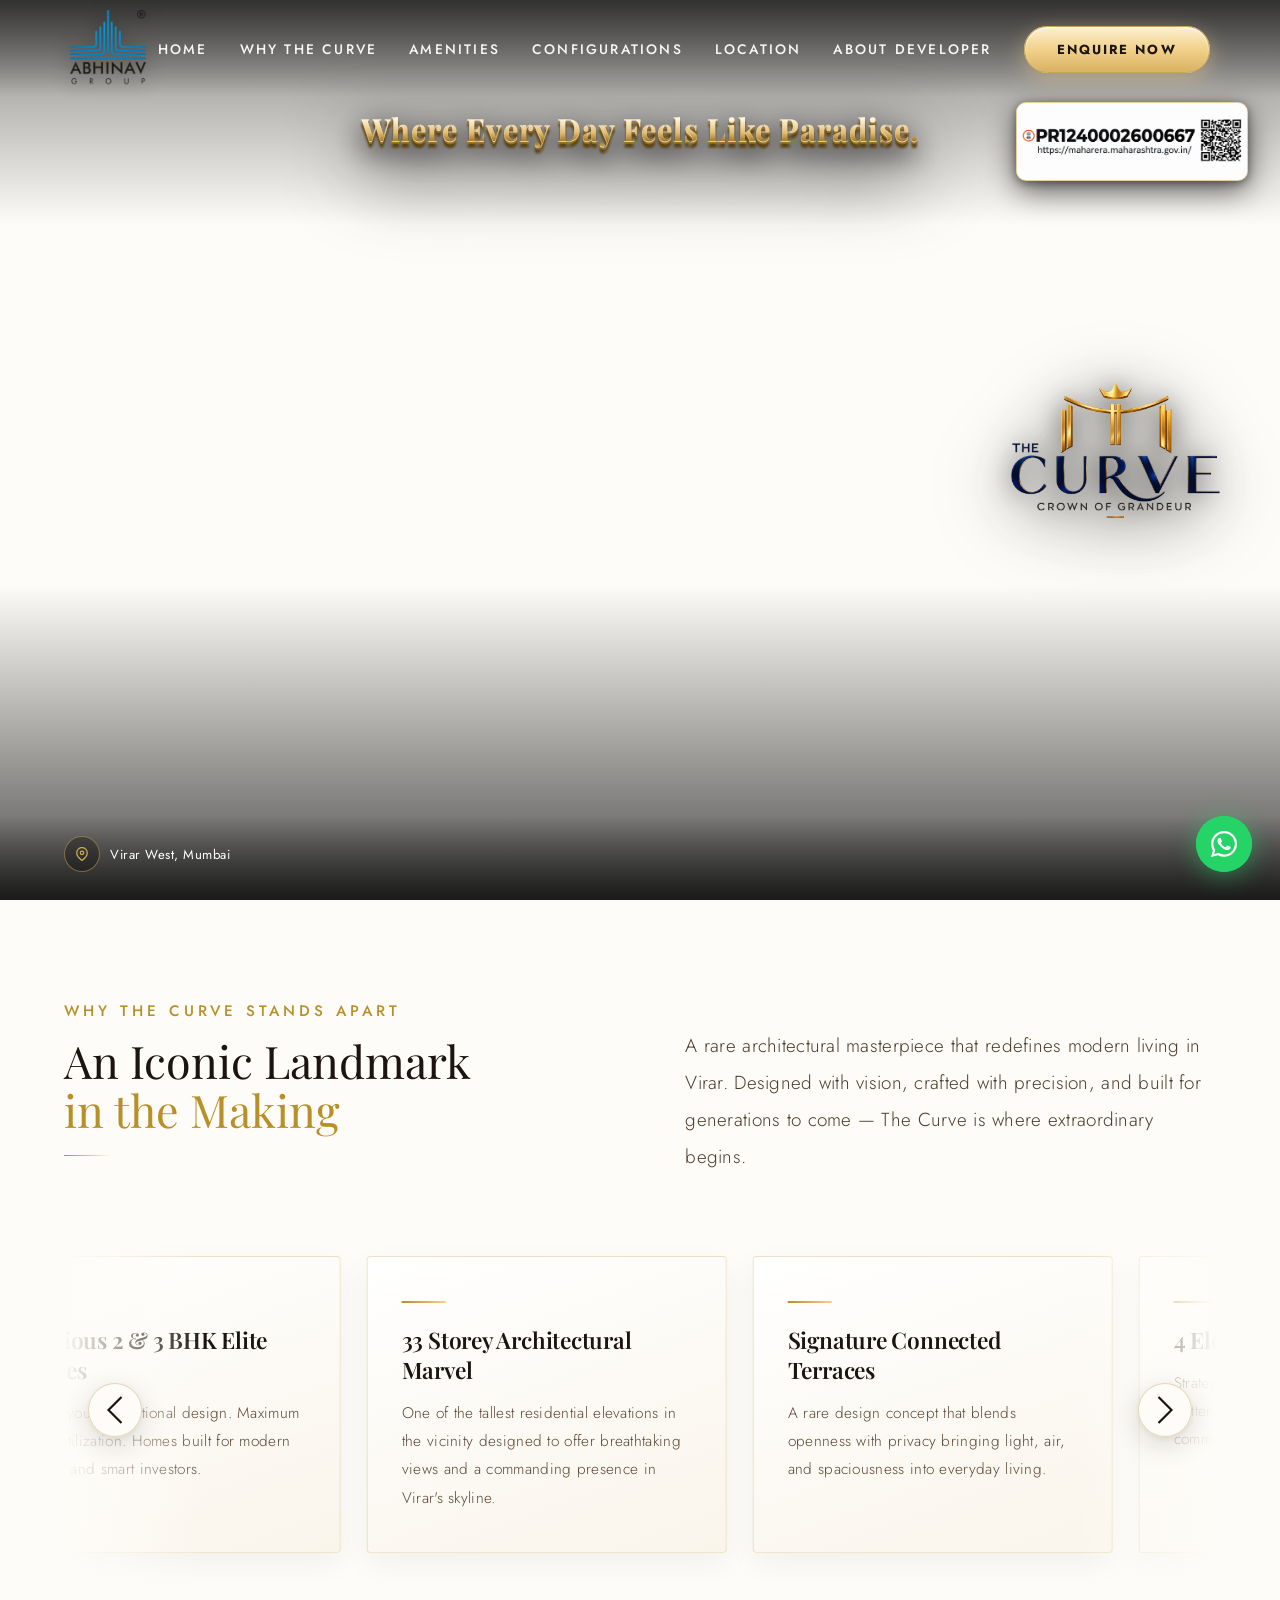
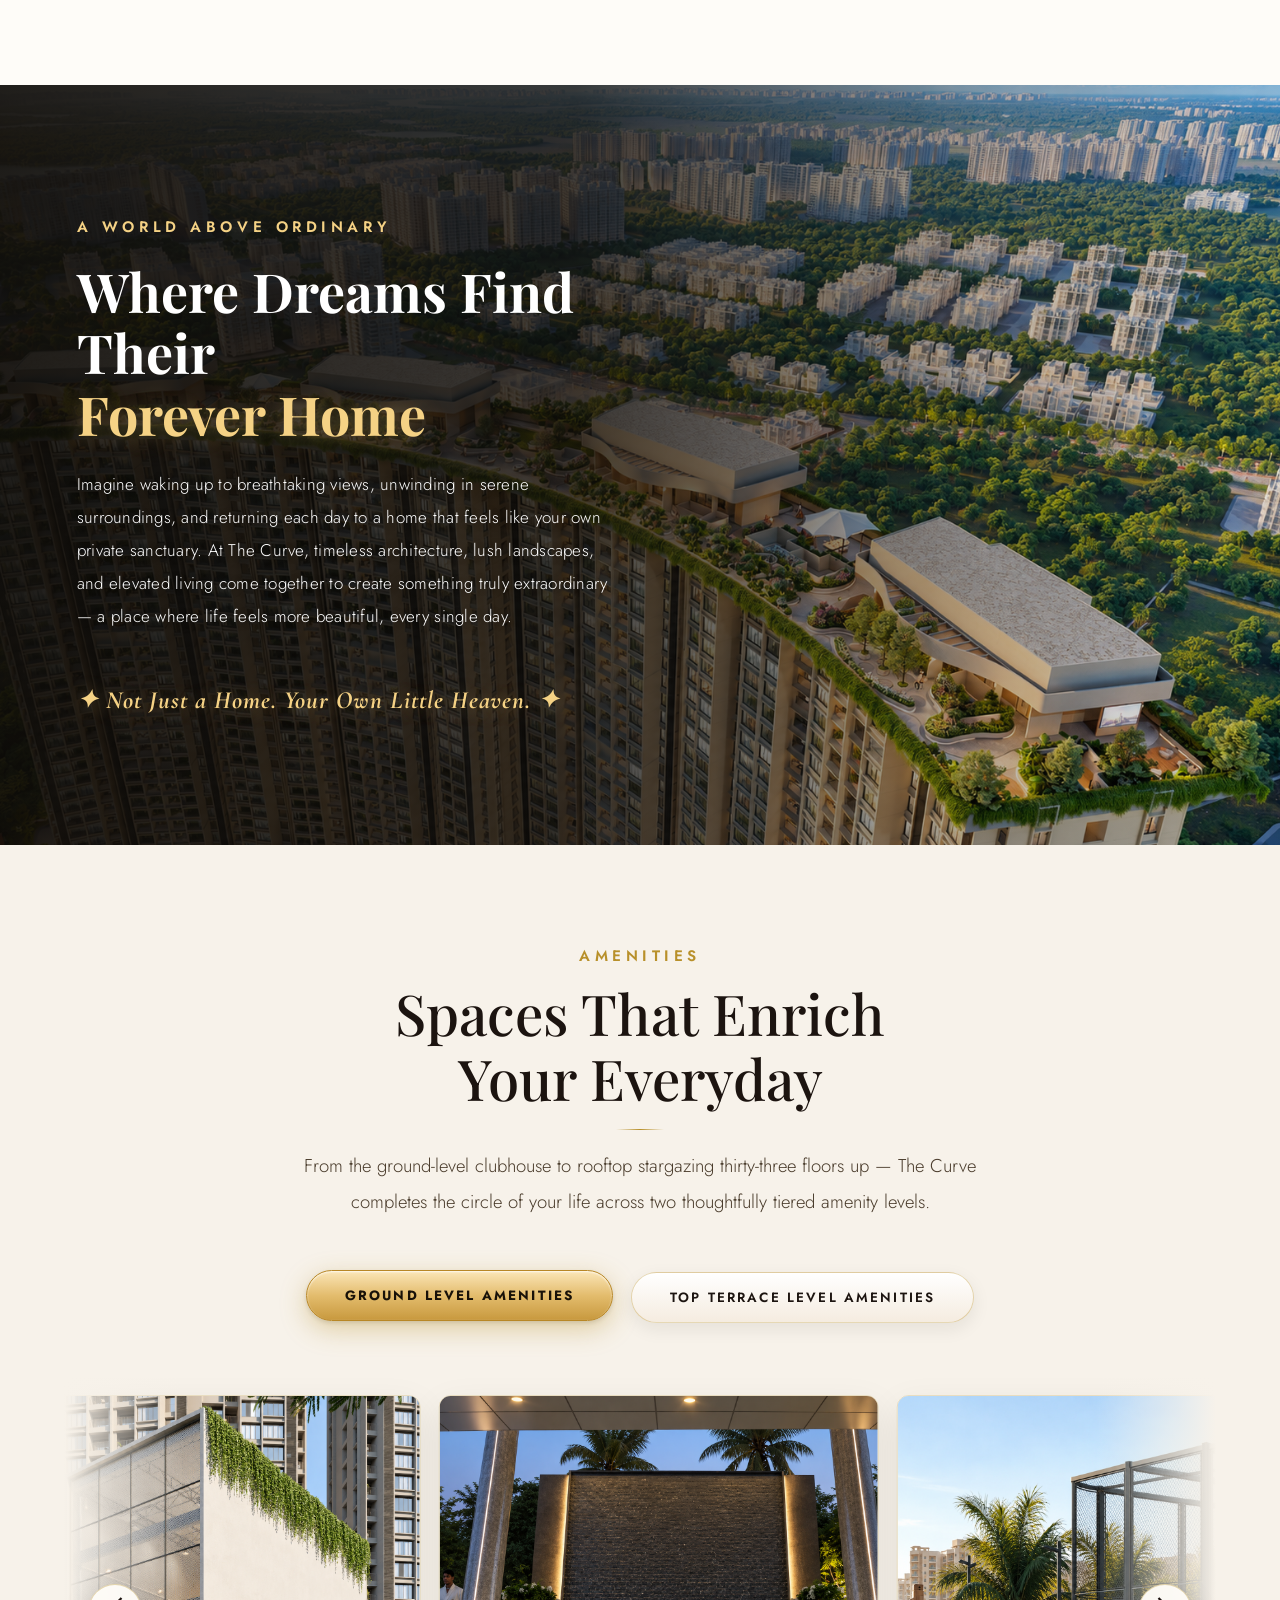
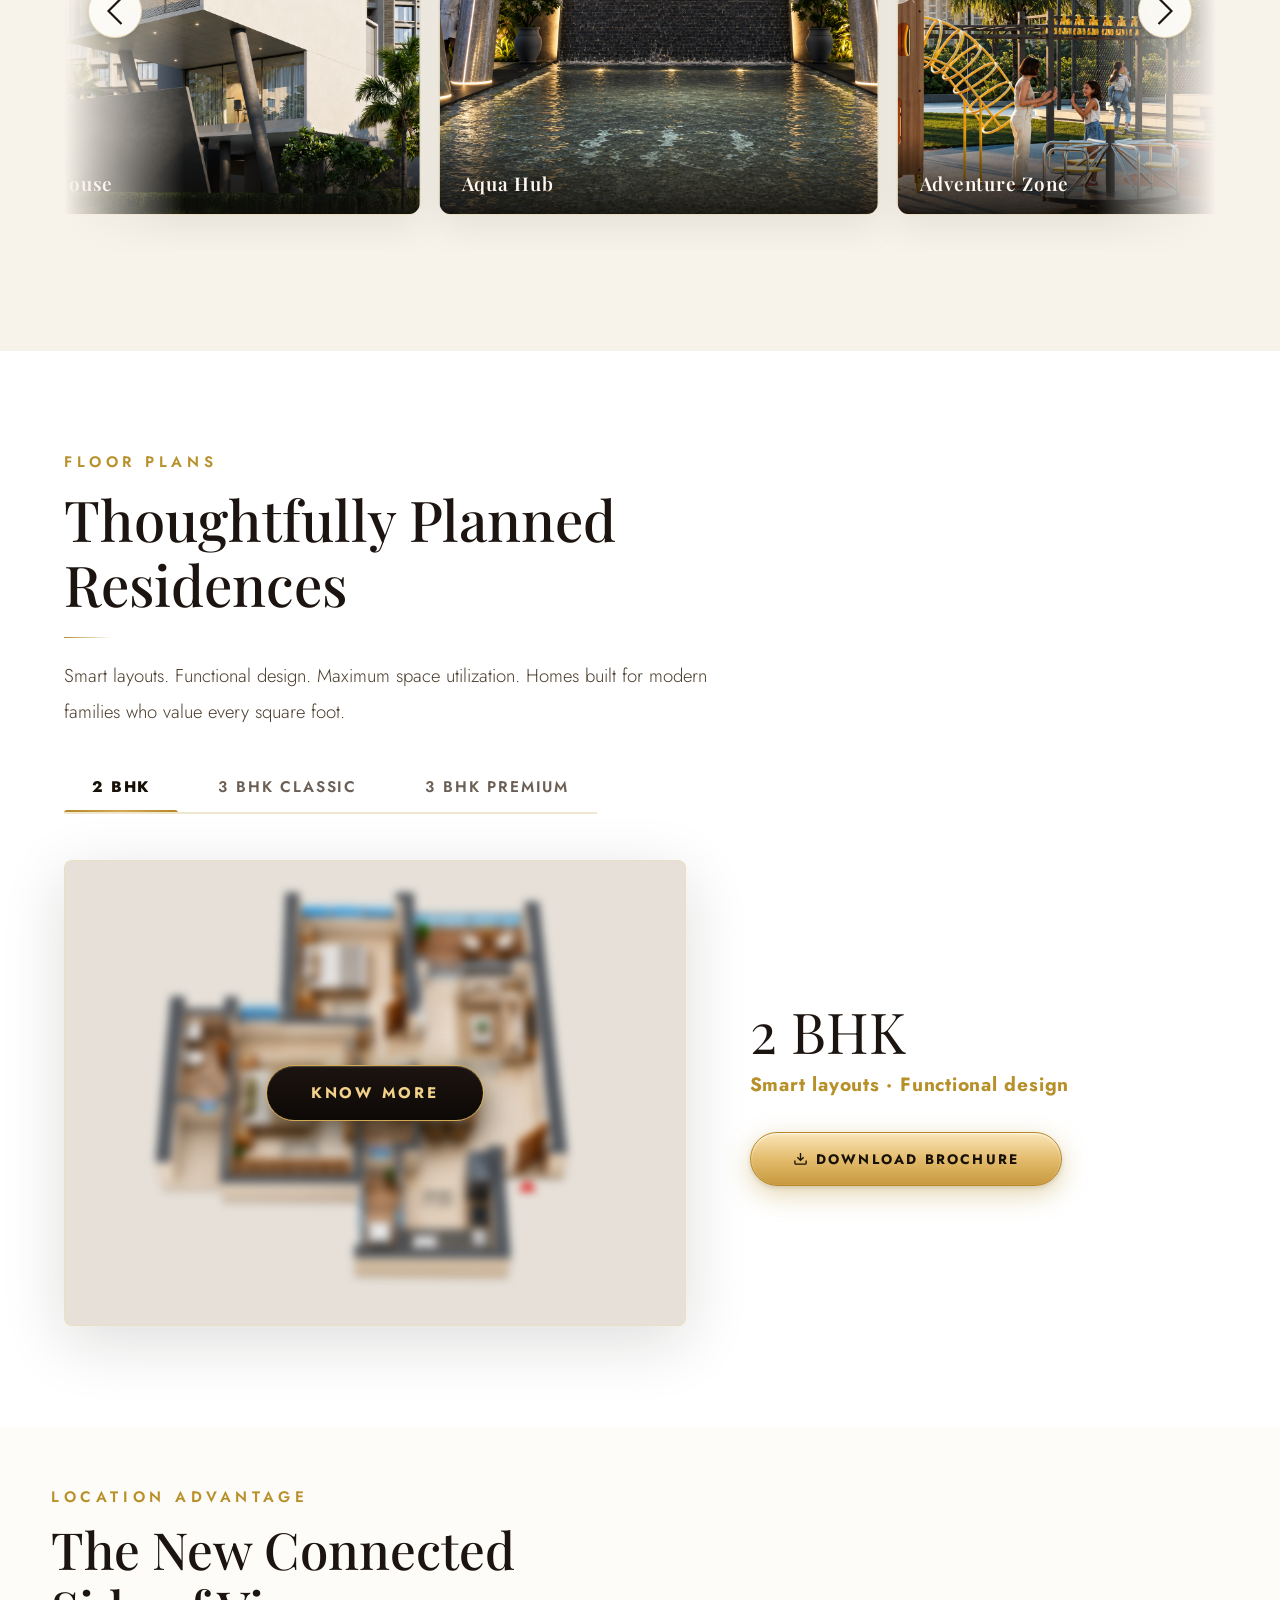
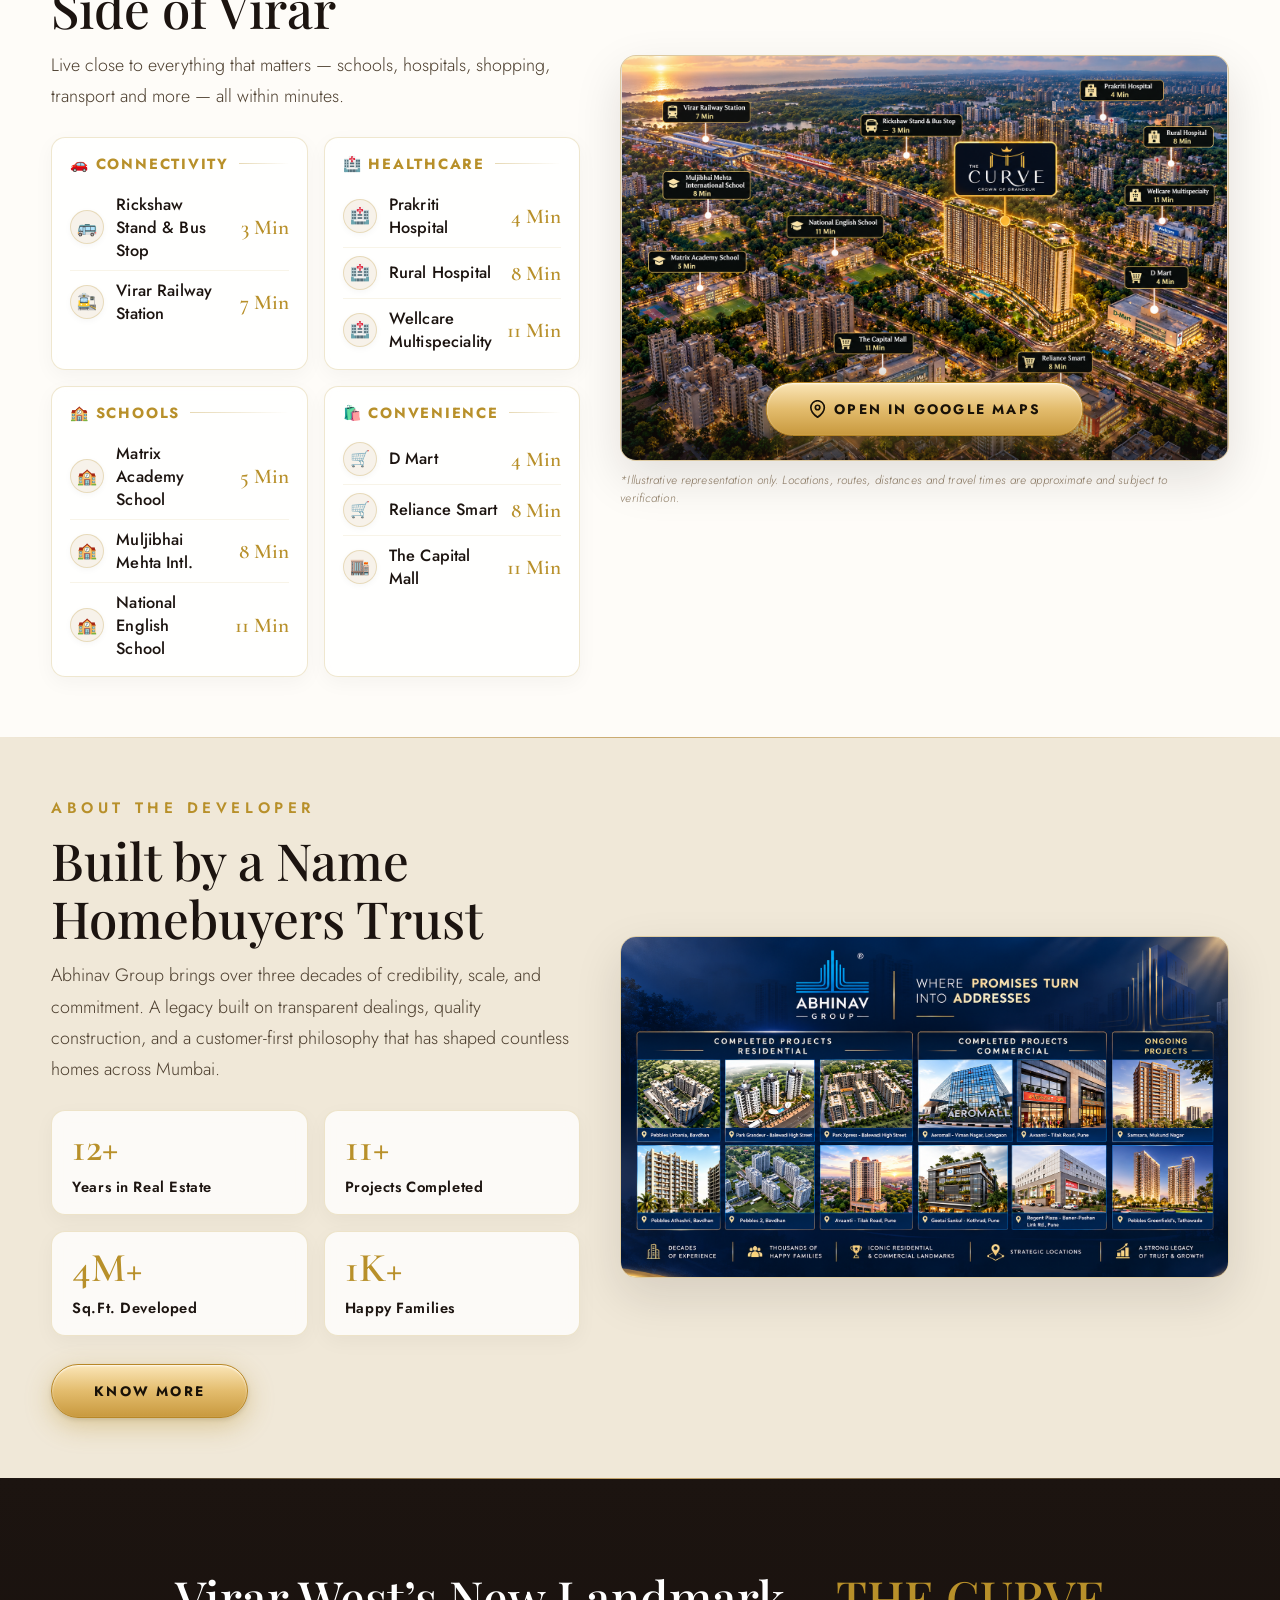
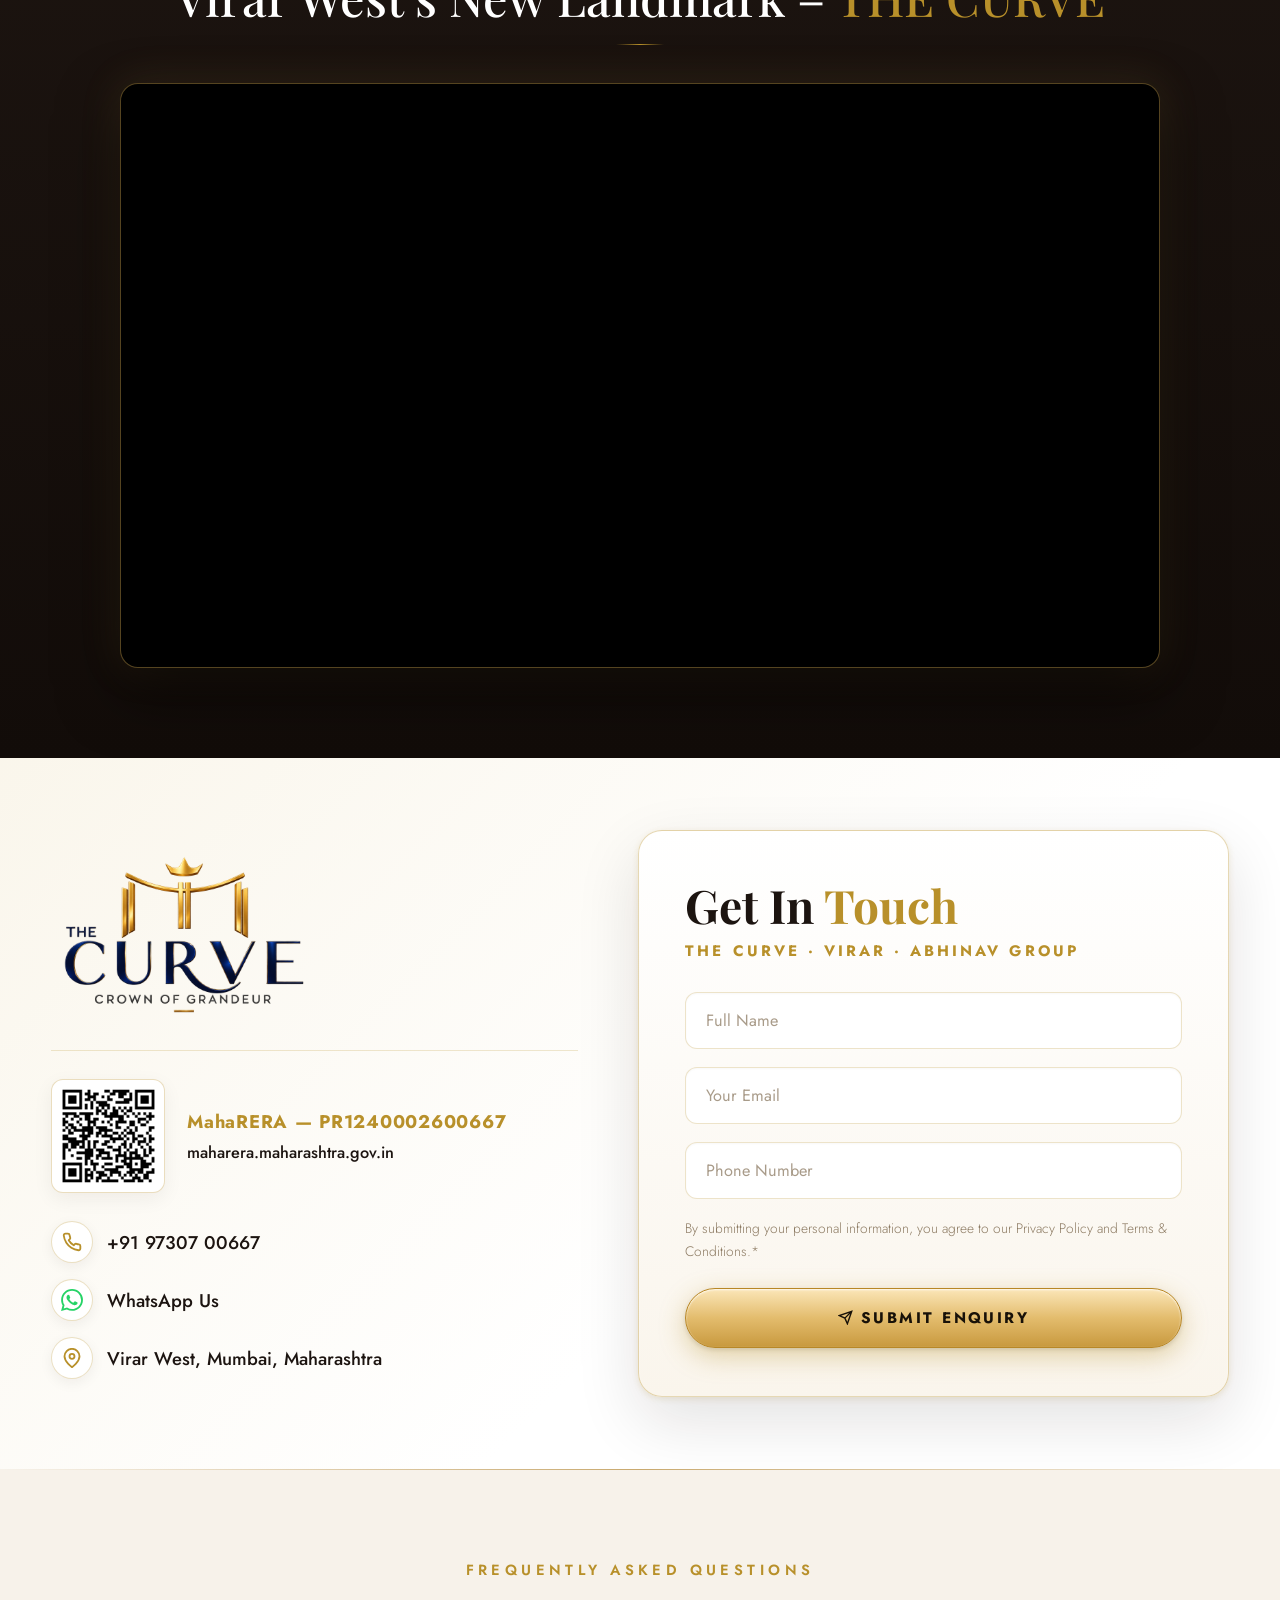
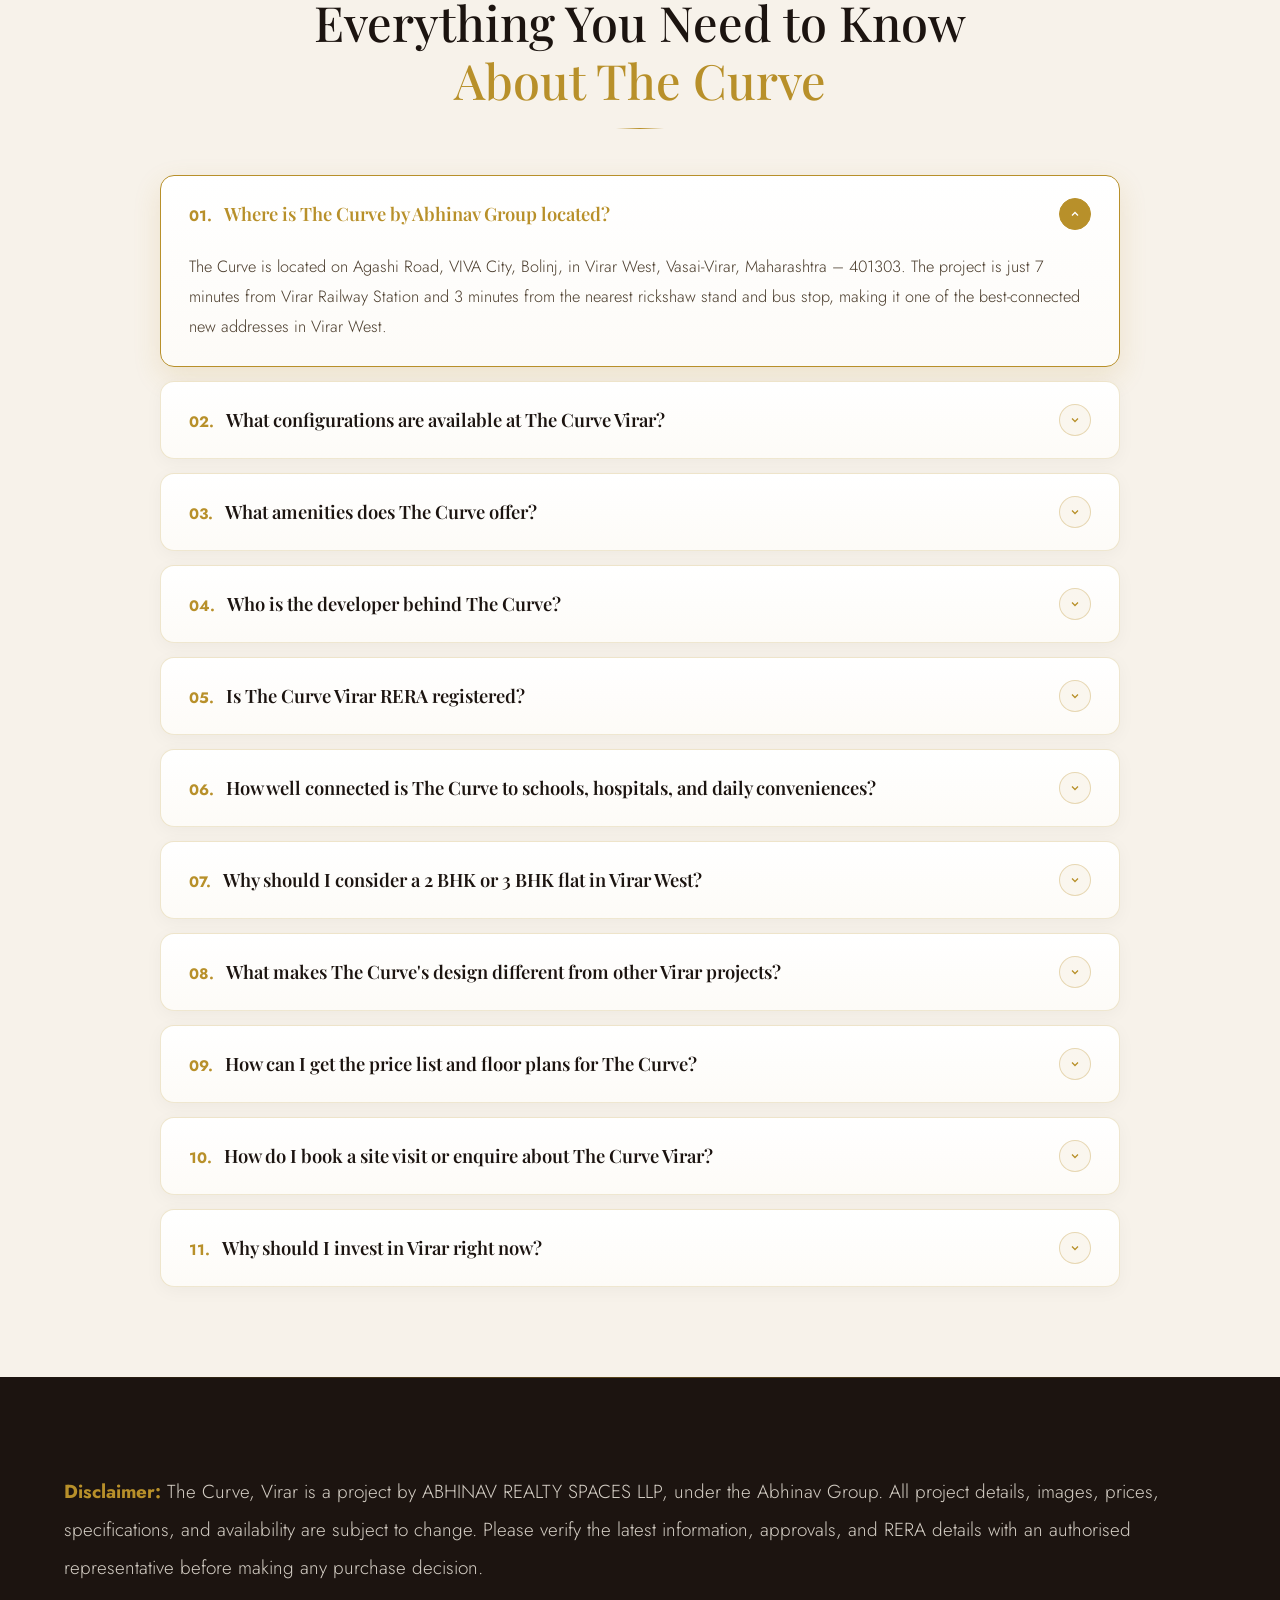
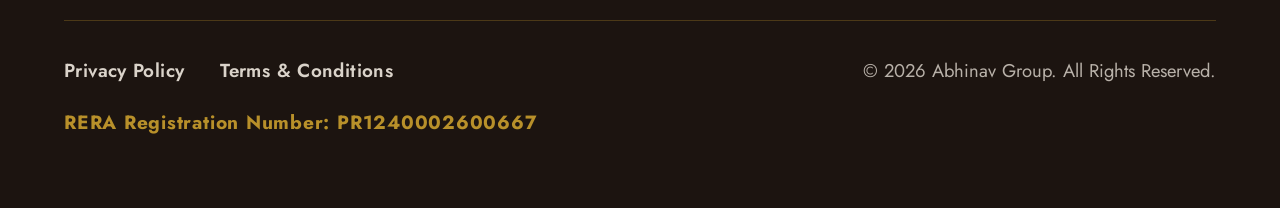
<file: index.html>
<!DOCTYPE html>
<html lang="en">
<head>
<!-- Google Tag Manager & Google Analytics -->
<script async src="https://www.googletagmanager.com/gtm.js?id=GTM-THQFCTW4"></script>
<script async src="https://www.googletagmanager.com/gtag/js?id=G-6VQH6V7QJY"></script>
<script>
  window.dataLayer = window.dataLayer || [];
  function gtag(){dataLayer.push(arguments);}
  gtag('js', new Date());

  gtag('config', 'G-6VQH6V7QJY');
</script>
<!-- End Google Tag Manager & Google Analytics -->
<meta charset="UTF-8"/>
<meta name="viewport" content="width=device-width, initial-scale=1.0"/>
<meta name="description" content="The Curve Virar — 33-storey luxury residential towers by Abhinav Group. 2 & 3 BHK homes. RERA: PR1240002600667"/>
<title>The Curve Virar — Luxury Residences | Abhinav Group</title>
<link rel="preconnect" href="https://fonts.googleapis.com"/>
<link rel="preconnect" href="https://fonts.gstatic.com" crossorigin/>
<link href="https://fonts.googleapis.com/css2?family=Cormorant+Garamond:ital,wght@0,300;0,400;0,500;0,600;1,300;1,400;1,500&family=Playfair+Display:ital,wght@0,400;0,500;0,600;0,700;1,400;1,500&family=Jost:wght@200;300;400;500;600;700&display=swap" rel="stylesheet"/>
<style>
/* ══════════════════════════════════════════════════
   RESET & BASE
══════════════════════════════════════════════════ */
*,*::before,*::after{box-sizing:border-box;margin:0;padding:0}
html{scroll-behavior:smooth;font-size:16px}
body{background:#FEFCF8;color:#1C1410;font-family:'Jost',sans-serif;font-weight:300;overflow-x:hidden;-webkit-font-smoothing:antialiased}
::-webkit-scrollbar{width:5px}
::-webkit-scrollbar-track{background:#F0EAE0}
::-webkit-scrollbar-thumb{background:#C9A96E;border-radius:3px}
img{max-width:100%;display:block}
a{text-decoration:none;color:inherit}
button{cursor:pointer;font-family:'Jost',sans-serif;border:none;outline:none}

/* ══════════════════════════════════════════════════
   VARIABLES — LIGHT LUXURY
══════════════════════════════════════════════════ */
:root{
  --gold:#B8902A;
  --gold-light:#D4AA52;
  --gold-pale:#F5EDD8;
  --gold-mid:#C9A96E;
  --black:#0D0B08;
  --dark-text:#1C1410;
  --body-text:#4A3C2C;
  --muted:#8C7A62;
  --bg:#FEFCF8;
  --bg2:#F7F2EA;
  --bg3:#F0E8D8;
  --card:#FFFFFF;
  --border:rgba(184,144,42,0.2);
  --border-dark:rgba(184,144,42,0.35);
  --shadow:0 4px 32px rgba(28,20,16,0.08);
  --shadow-lg:0 16px 64px rgba(28,20,16,0.14);
  --font-serif:'Playfair Display',serif;
  --font-cor:'Cormorant Garamond',serif;
  --font-sans:'Jost',sans-serif;
}

/* ══════════════════════════════════════════════════
   PRELOADER
══════════════════════════════════════════════════ */
#preloader{
  position:fixed;inset:0;background:var(--black);z-index:9999;
  display:flex;flex-direction:column;align-items:center;justify-content:center;gap:20px;
  transition:opacity 0.9s ease,visibility 0.9s;
}
#preloader.out{opacity:0;visibility:hidden;pointer-events:none}
.pl-logo{font-family:var(--font-serif);font-size:2.4rem;color:#F5EDD8;letter-spacing:0.18em;opacity:0;animation:plUp 0.7s 0.3s ease forwards}
.pl-tagline{font-size:0.58rem;letter-spacing:0.45em;text-transform:uppercase;color:#C9A96E;opacity:0;animation:plUp 0.7s 0.65s ease forwards}
.pl-bar{width:200px;height:1px;background:rgba(255,255,255,0.1);position:relative;overflow:hidden;margin-top:8px}
.pl-bar-fill{position:absolute;top:0;left:0;height:100%;width:0;background:linear-gradient(90deg,#C9A96E,#F5EDD8,#C9A96E);animation:plFill 1.6s 0.5s ease forwards}
@keyframes plUp{from{opacity:0;transform:translateY(16px)}to{opacity:1;transform:none}}
@keyframes plFill{to{width:100%}}

/* ══════════════════════════════════════════════════
   NAVBAR
══════════════════════════════════════════════════ */
#navbar{
  position:fixed;top:0;left:0;right:0;z-index:1000;height:96px;
  display:flex;align-items:center;justify-content:space-between;
  padding:0 5.5%;transition:all 0.5s ease;
}
#navbar.on-video{background:linear-gradient(180deg,rgba(0,0,0,0.6) 0%,rgba(0,0,0,0.2) 70%,transparent 100%)}
#navbar.scrolled{
  background:rgba(254,252,248,0.98);
  backdrop-filter:blur(24px);-webkit-backdrop-filter:blur(24px);
  border-bottom:1px solid var(--border);height:80px;
  box-shadow:0 4px 30px rgba(28,20,16,0.1);
}
.nav-logo{display:flex;align-items:center}
.nav-logo img{height:76px;width:auto;object-fit:contain;transition:height 0.4s;filter:drop-shadow(0 2px 10px rgba(0,0,0,0.45))}
#navbar.scrolled .nav-logo img{height:60px;filter:none}
.nav-links{display:flex;align-items:center;gap:32px;list-style:none}
.nav-links a{
  font-size:0.86rem;font-weight:500;letter-spacing:0.16em;text-transform:uppercase;
  color:rgba(255,255,255,0.95);position:relative;transition:color 0.3s;white-space:nowrap;
}
#navbar.scrolled .nav-links a{color:var(--dark-text);font-weight:500}
.nav-links a::after{content:'';position:absolute;bottom:-5px;left:0;width:0;height:1.5px;background:var(--gold);transition:width 0.4s ease}
.nav-links a:hover::after{width:100%}
.nav-links a:hover{color:var(--gold)!important}
.nav-enq{
  background:linear-gradient(180deg, #FDF0D0 0%, #F2D18A 50%, #D8B263 100%);
  color:#1C1410!important;padding:13px 32px;font-size:0.82rem!important;
  font-weight:700!important;letter-spacing:0.16em!important;
  border:1px solid #C9A454;
  border-radius:50px;
  transition:all 0.35s cubic-bezier(0.25, 1, 0.5, 1)!important;
  white-space:nowrap;
  box-shadow:0 6px 20px rgba(242,209,138,0.45), inset 0 1px 2px rgba(255,255,255,0.85), 0 2px 4px rgba(0,0,0,0.08);
}
.nav-enq:hover{
  background:linear-gradient(180deg, #FFF5DE 0%, #F7DA99 50%, #DFBA6F 100%);
  color:#1C1410!important;
  transform:translateY(-2px);
  box-shadow:0 10px 28px rgba(242,209,138,0.65), inset 0 1px 2px rgba(255,255,255,1);
}
.nav-enq::after{display:none!important}
.nav-mob-actions{display:none}
.nav-mob-enq-btn{display:none}
.nav-ham{display:none;flex-direction:column;gap:5px;cursor:pointer;background:none;padding:4px}
.nav-ham span{display:block;width:24px;height:2px;background:#fff;transition:all 0.3s}
#navbar.scrolled .nav-ham span{background:var(--dark-text)}

/* Mobile Drawer */
.mob-overlay{position:fixed;inset:0;background:rgba(28,20,16,0.6);z-index:10001;opacity:0;pointer-events:none;transition:opacity 0.4s;backdrop-filter:blur(3px);-webkit-backdrop-filter:blur(3px)}
.mob-overlay.open{opacity:1;pointer-events:all}
.mob-drawer{
  position:fixed;top:0;right:-100%;width:82%;max-width:320px;height:100vh;height:100dvh;
  background:var(--card);border-left:1px solid var(--border);z-index:10005;
  padding:72px 32px 32px;display:flex;flex-direction:column;gap:20px;
  transition:right 0.4s cubic-bezier(0.25,1,0.5,1);box-shadow:-20px 0 80px rgba(28,20,16,0.18);
  overflow-y:auto;
}
.mob-drawer.open{right:0}
.mob-close{position:absolute;top:18px;right:20px;background:#FAF5EC;border:1px solid var(--border);color:var(--dark-text);width:36px;height:36px;border-radius:50%;display:flex;align-items:center;justify-content:center;font-size:0.95rem;transition:all 0.3s;cursor:pointer;z-index:10}
.mob-close:hover{color:var(--gold);border-color:var(--gold);transform:scale(1.05)}
.mob-links{list-style:none;display:flex;flex-direction:column}
.mob-links a{display:block;padding:14px 0;font-family:var(--font-serif);font-size:1.05rem;color:var(--body-text);border-bottom:1px solid rgba(28,20,16,0.07);transition:color 0.3s}
.mob-links a:hover{color:var(--gold)}
.mob-enq-btn{
  background:linear-gradient(180deg, #FDF0D0 0%, #F2D18A 50%, #D8B263 100%);
  color:#1C1410;padding:13px 26px;font-size:0.78rem;font-weight:700;letter-spacing:0.18em;
  text-transform:uppercase;text-align:center;display:block;margin-top:auto;
  border-radius:50px;border:1px solid #C9A454;
  box-shadow:0 6px 20px rgba(242,209,138,0.45), inset 0 1px 2px rgba(255,255,255,0.85);
}

/* ══════════════════════════════════════════════════
   HERO — FULL SCREEN VIDEO
══════════════════════════════════════════════════ */
#hero{position:relative;height:100vh;min-height:620px;overflow:hidden;display:flex;align-items:center;justify-content:center}
.hero-video{position:absolute;inset:0;width:100%;height:100%;object-fit:cover;object-position:center}
.hero-mobile-img{display:none}
.hero-ov1{position:absolute;inset:0;background:linear-gradient(180deg,rgba(0,0,0,0.5) 0%,transparent 25%,transparent 65%,rgba(0,0,0,0.7) 100%)}
.hero-ov2{display:none}

/* Hero Top Caption — 3D Luxury Text in One Line */
.hero-top-caption{
  position:absolute;top:108px;left:50%;transform:translateX(-50%);
  z-index:4;text-align:center;width:auto;max-width:min(90%, 960px);
  pointer-events:none;
}
.hero-3d-text{
  font-family:var(--font-serif);
  font-size:clamp(1.25rem, 2.4vw, 2.4rem);
  font-weight:700;
  letter-spacing:0.03em;
  white-space:nowrap;
  display:inline-block;
  background:linear-gradient(180deg, #FFFFFF 0%, #FFF3DB 28%, #E4BE72 60%, #9D7321 82%, #DFBA6F 100%);
  -webkit-background-clip:text;
  -webkit-text-fill-color:transparent;
  filter:drop-shadow(0 1px 0 rgba(255,255,255,0.7))
         drop-shadow(0 2px 0 #9E7422)
         drop-shadow(0 4px 1px #5C410F)
         drop-shadow(0 8px 14px rgba(0,0,0,0.75))
         drop-shadow(0 18px 36px rgba(0,0,0,0.85));
}

/* Hero Top Right — MahaRERA Registration Label with QR Code below Enquire Now */
.hero-top-badge{
  position:absolute;top:102px;right:2.5%;
  z-index:4;display:block;
  border-radius:10px;overflow:hidden;
  border:1px solid rgba(212,170,82,0.55);
  box-shadow:0 10px 30px rgba(0,0,0,0.6), 0 2px 8px rgba(0,0,0,0.4);
  background:#fff;
  line-height:0;
  cursor:default;
}
.hero-top-badge img{
  width:clamp(210px, 18vw, 290px);
  height:auto;
  display:block;
}

/* Hero Center-Right Crown Emblem — vertically centered on the right side */
.hero-emblem-right{
  position:absolute;top:50%;transform:translateY(-50%);right:4%;
  z-index:4;pointer-events:none;
  display:flex;align-items:center;justify-content:center;
}
.hero-emblem-right img{
  height:clamp(120px, 17vh, 180px);
  width:auto;
  object-fit:contain;
  filter:drop-shadow(0 12px 36px rgba(0,0,0,0.8)) drop-shadow(0 2px 12px rgba(0,0,0,0.6));
  transition:transform 0.4s ease;
}


/* Hero bottom bar */
.hero-bottom{position:absolute;bottom:0;left:0;right:0;z-index:3;display:flex;align-items:flex-end;justify-content:space-between;padding:20px 5% 28px;background:linear-gradient(0deg,rgba(0,0,0,0.65) 0%,transparent 100%);pointer-events:none}
.hero-loc{display:flex;align-items:center;gap:10px;pointer-events:auto}
.hero-loc-pin{width:36px;height:36px;border:1px solid rgba(212,170,82,0.5);border-radius:50%;display:flex;align-items:center;justify-content:center;flex-shrink:0;background:rgba(0,0,0,0.3)}
.hero-loc-name{font-size:0.82rem;font-weight:400;color:#fff;letter-spacing:0.04em;display:block}

/* ══════════════════════════════════════════════════
   SECTION BASE — LIGHT
══════════════════════════════════════════════════ */
.sec{padding:100px 5%}
.sec-cream{background:var(--bg2)}
.sec-white{background:var(--card)}
.sec-gold-tint{background:linear-gradient(135deg,#FEFCF8 0%,#F7F2EA 100%)}
.sec-label{font-size:0.6rem;letter-spacing:0.35em;text-transform:uppercase;color:var(--gold);display:block;margin-bottom:12px}
.sec-title{font-family:var(--font-serif);font-size:clamp(2rem,3.5vw,3.4rem);font-weight:400;line-height:1.1;color:var(--dark-text)}
.sec-title .gold{color:var(--gold)}
.gold-rule{display:block;width:48px;height:1px;background:linear-gradient(90deg,var(--gold),transparent);margin:20px 0}
.gold-rule-c{display:block;width:48px;height:1px;background:linear-gradient(90deg,transparent,var(--gold),transparent);margin:18px auto}
.body-txt{font-size:0.9rem;line-height:1.9;color:var(--body-text);font-weight:300}

/* Reveal */
.rev{opacity:0;transform:translateY(32px);transition:opacity 0.85s ease,transform 0.85s ease}
.rev.in{opacity:1;transform:none}
.rev-l{opacity:0;transform:translateX(-40px);transition:opacity 0.85s ease,transform 0.85s ease}
.rev-l.in{opacity:1;transform:none}
.rev-r{opacity:0;transform:translateX(40px);transition:opacity 0.85s ease,transform 0.85s ease}
.rev-r.in{opacity:1;transform:none}
.d1{transition-delay:.1s}.d2{transition-delay:.2s}.d3{transition-delay:.3s}.d4{transition-delay:.4s}.d5{transition-delay:.5s}.d6{transition-delay:.6s}

/* Buttons */
.btn-gold{background:linear-gradient(135deg,#9A7A2A,#D4AA52);color:#1C1410;padding:13px 28px;font-size:0.72rem;font-weight:600;letter-spacing:0.18em;text-transform:uppercase;border:none;display:inline-flex;align-items:center;gap:8px;transition:all 0.35s;cursor:pointer}
.btn-gold:hover{transform:translateY(-2px);box-shadow:0 10px 32px rgba(184,144,42,0.35);color:#0D0B08}
.btn-outline-dark{background:transparent;color:var(--dark-text);border:1px solid var(--border-dark);padding:13px 28px;font-size:0.72rem;font-weight:400;letter-spacing:0.18em;text-transform:uppercase;display:inline-flex;align-items:center;gap:8px;transition:all 0.35s;cursor:pointer}
.btn-outline-dark:hover{border-color:var(--gold);color:var(--gold);background:var(--gold-pale);transform:translateY(-2px)}

/* ══════════════════════════════════════════════════
   WHY THE CURVE
══════════════════════════════════════════════════ */
#why{background:var(--bg);overflow:hidden;position:relative}
.why-inner{max-width:1320px;margin:0 auto}
.why-head{display:grid;grid-template-columns:1.05fr 1fr;gap:64px;align-items:end;margin-bottom:60px}
.why-label{font-size:0.95rem;font-weight:500;letter-spacing:0.26em;text-transform:uppercase;color:var(--gold);display:block;margin-bottom:14px}
.why-intro-txt{font-size:1.18rem;line-height:1.95;color:var(--body-text);font-weight:300;letter-spacing:0.015em}

/* Infinite marquee */
.why-wrap{overflow:hidden;position:relative;padding:20px 0 32px}
.why-wrap::before,.why-wrap::after{content:'';position:absolute;top:0;bottom:0;width:140px;z-index:2;pointer-events:none}
.why-wrap::before{left:0;background:linear-gradient(90deg,var(--bg),transparent)}
.why-wrap::after{right:0;background:linear-gradient(270deg,var(--bg),transparent)}
.why-track{display:flex;gap:26px;animation:marqueeWhy 38s linear infinite;width:max-content}
.why-track:hover{animation-play-state:paused}
@keyframes marqueeWhy{0%{transform:translateX(0)}100%{transform:translateX(-50%)}}

.why-card{
  width:360px;flex-shrink:0;
  background:linear-gradient(160deg,#FFFFFF 0%,#FAF5EB 100%);
  border:1px solid rgba(184,144,42,0.22);
  border-radius:4px;
  padding:44px 34px 40px;
  position:relative;overflow:hidden;cursor:default;
  transition:all 0.45s cubic-bezier(0.25,1,0.5,1);
  box-shadow:0 10px 30px rgba(28,20,16,0.05);
  display:flex;flex-direction:column;justify-content:flex-start;
}
.why-card-line{
  width:44px;height:2px;
  background:linear-gradient(90deg,var(--gold),#F2D18A);
  margin-bottom:22px;
  transition:width 0.4s ease;
}
.why-card::after{
  content:'';position:absolute;bottom:0;left:0;right:0;height:3px;
  background:linear-gradient(90deg,var(--gold),#F2D18A,var(--gold));
  transform:scaleX(0);transform-origin:left;transition:transform 0.5s ease;
}
.why-card:hover{
  transform:translateY(-12px) scale(1.025);
  box-shadow:0 22px 52px rgba(184,144,42,0.18),0 6px 18px rgba(28,20,16,0.06);
  border-color:#D4AA52;
  background:linear-gradient(160deg,#FFFFFF 0%,#F5EDDA 100%);
}
.why-card:hover .why-card-line{width:70px}
.why-card:hover::after{transform:scaleX(1)}
.why-card-title{
  font-family:var(--font-serif);
  font-size:1.42rem;
  font-weight:600;
  color:var(--dark-text);
  margin-bottom:14px;
  line-height:1.32;
  letter-spacing:-0.01em;
  transition:color 0.35s ease;
}
.why-card:hover .why-card-title{color:#8C6212}
.why-card-desc{
  font-family:var(--font-sans);
  font-size:0.96rem;
  line-height:1.85;
  color:#5A4736;
  font-weight:300;
  letter-spacing:0.02em;
}

/* ══════════════════════════════════════════════════
   AMENITY PLAZA
══════════════════════════════════════════════════ */
#plaza{
  position:relative;
  overflow:hidden;
  min-height:760px;
  display:flex;
  align-items:center;
}
.plaza-picture{position:absolute;inset:0;width:100%;height:100%;overflow:hidden}
.plaza-picture img,.plaza-img{
  position:absolute;inset:0;width:100%;height:100%;
  object-fit:cover;object-position:center right;
  transform:scale(1.02);
}
.plaza-ov{
  position:absolute;inset:0;
  background:linear-gradient(90deg, rgba(13,11,8,0.92) 0%, rgba(13,11,8,0.78) 45%, rgba(13,11,8,0.28) 78%, rgba(13,11,8,0.08) 100%);
}
.plaza-content{
  position:relative;z-index:2;
  padding:120px 6%;
  max-width:700px;
}
.plaza-eyebrow{
  font-size:0.95rem;font-weight:600;letter-spacing:0.3em;
  text-transform:uppercase;color:#F5D285;display:inline-block;
  margin-bottom:14px;
}
.plaza-title{
  font-family:var(--font-serif);
  font-size:clamp(2.4rem,4.2vw,3.9rem);
  font-weight:700;line-height:1.14;
  margin-top:8px;
}
.title-white{color:#FFFFFF;font-weight:700}
.title-gold{color:#F5D285;font-weight:700;text-shadow:0 2px 20px rgba(245,210,133,0.35)}
.plaza-desc{
  color:#FFFFFF;
  font-size:1.06rem;
  line-height:1.95;
  font-weight:300;
  font-family:var(--font-sans);
  letter-spacing:0.015em;
  margin:24px 0;
  text-shadow:0 1px 8px rgba(0,0,0,0.4);
}
.plaza-tagline{
  font-family:var(--font-cor);
  font-size:clamp(1rem,2vw,1.55rem);
  font-style:italic;
  font-weight:700;
  color:#F5D285;
  margin-top:28px;
  letter-spacing:0.04em;
  text-shadow:0 2px 20px rgba(245,210,133,0.4);
  white-space:nowrap;
  display:inline-block;
}

/* ══════════════════════════════════════════════════
   AMENITIES
══════════════════════════════════════════════════ */
#amenities{background:var(--bg2);position:relative;overflow:hidden}
.am-header{text-align:center;margin-bottom:52px}
.am-eyebrow{font-size:0.95rem;font-weight:600;letter-spacing:0.3em;text-transform:uppercase;color:var(--gold);display:block;margin-bottom:14px}
.am-title{font-family:var(--font-serif);font-size:clamp(2.5rem,4.4vw,3.9rem);font-weight:500;line-height:1.15;color:var(--dark-text);margin-top:10px}
.am-sub{font-size:1.16rem;line-height:1.95;color:var(--body-text);font-weight:300;max-width:700px;margin:18px auto 0;text-align:center}

.am-tabs{display:flex;justify-content:center;gap:18px;margin-bottom:48px;flex-wrap:wrap}
.am-tab{
  padding:15px 38px;
  border-radius:50px;
  background:linear-gradient(180deg, #FFFFFF 0%, #F5ECE0 100%);
  border:1px solid rgba(184, 144, 42, 0.35);
  color:var(--dark-text);
  font-family:var(--font-sans);
  font-size:0.84rem;
  font-weight:600;
  letter-spacing:0.16em;
  text-transform:uppercase;
  transition:all 0.35s cubic-bezier(0.25, 1, 0.5, 1);
  cursor:pointer;
  box-shadow:0 6px 18px rgba(28,20,16,0.08), inset 0 1px 0 rgba(255,255,255,0.9);
  position:relative;
}
.am-tab:hover{
  transform:translateY(-3px);
  box-shadow:0 10px 26px rgba(184,144,42,0.25), inset 0 1px 0 rgba(255,255,255,1);
  border-color:var(--gold);
  color:#1C1410;
}
.am-tab.active{
  background:linear-gradient(180deg, #FBE6B8 0%, #E3BC6D 50%, #C8993E 100%);
  color:#181108;
  border-color:#B88726;
  font-weight:700;
  box-shadow:0 8px 26px rgba(184,144,42,0.38), inset 0 1px 2px rgba(255,255,255,0.8), 0 2px 4px rgba(0,0,0,0.12);
  transform:translateY(-2px);
}

.am-wrap{position:relative;overflow:hidden;padding:24px 0 36px}
.am-wrap::before,.am-wrap::after{content:'';position:absolute;top:0;bottom:0;width:120px;z-index:2;pointer-events:none}
.am-wrap::before{left:0;background:linear-gradient(90deg,var(--bg2),transparent)}
.am-wrap::after{right:0;background:linear-gradient(270deg,var(--bg2),transparent)}
.am-panel{display:none}
.am-panel.active{display:block}
.am-track{display:flex;gap:18px;animation:amScroll 38s linear infinite;width:max-content;cursor:grab}
.am-track.paused,.am-track:hover{animation-play-state:paused}
.am-track:active{cursor:grabbing}
@keyframes amScroll{0%{transform:translateX(0)}100%{transform:translateX(-50%)}}

.am-card{
  width:440px;height:420px;flex-shrink:0;
  position:relative;overflow:hidden;
  border-radius:12px;
  border:1px solid rgba(184,144,42,0.22);
  box-shadow:0 12px 36px rgba(28,20,16,0.08);
  transition:transform 0.45s cubic-bezier(0.25, 1, 0.5, 1), box-shadow 0.45s ease, border-color 0.45s ease;
  cursor:pointer;
}
.am-card img{
  width:100%;height:100%;
  object-fit:cover;
  transform:none !important;
  transition:none;
}
.am-card:hover{
  transform:translateY(-14px) scale(1.035);
  box-shadow:0 28px 65px rgba(28,20,16,0.24), 0 8px 24px rgba(184,144,42,0.22);
  border-color:#D4AA52;
  z-index:10;
}
.am-label{
  position:absolute;bottom:0;left:0;right:0;
  padding:36px 22px 18px;
  background:linear-gradient(0deg,rgba(13,11,8,0.88) 0%,rgba(13,11,8,0.5) 60%,transparent 100%);
  font-family:var(--font-serif);
  font-size:1.18rem;
  font-weight:600;
  color:#FFF8F0;
  letter-spacing:0.04em;
  text-shadow:0 1px 6px rgba(0,0,0,0.5);
  transition:color 0.3s ease;
}
.am-card:hover .am-label{color:#F5D285}

/* Side navigation arrows floating on left and right */
.am-side-arr{
  position:absolute;top:50%;transform:translateY(-50%);
  z-index:25;
  width:54px;height:54px;border-radius:50%;
  background:rgba(254,252,248,0.96);
  border:1px solid rgba(184,144,42,0.35);
  color:#1C1410;
  display:flex;align-items:center;justify-content:center;
  cursor:pointer;
  transition:all 0.35s cubic-bezier(0.25, 1, 0.5, 1);
  box-shadow:0 8px 28px rgba(28,20,16,0.15), 0 2px 6px rgba(0,0,0,0.06);
  backdrop-filter:blur(8px);
  outline:none;
}
.am-side-arr.prev{left:24px}
.am-side-arr.next{right:24px}
.am-side-arr:hover{
  background:#FFFFFF;border-color:var(--gold);color:var(--gold);
  transform:translateY(-50%) scale(1.12);
  box-shadow:0 12px 36px rgba(184,144,42,0.35);
}

/* ══════════════════════════════════════════════════
   FLOOR PLANS
══════════════════════════════════════════════════ */
#floorplans{background:var(--card)}
.fp-inner{max-width:1280px;margin:0 auto}
.fp-eyebrow{font-size:0.95rem;font-weight:600;letter-spacing:0.3em;text-transform:uppercase;color:var(--gold);display:block;margin-bottom:14px}
.fp-title{font-family:var(--font-serif);font-size:clamp(2.5rem,4.4vw,3.9rem);font-weight:500;line-height:1.15;color:var(--dark-text);margin-top:10px}
.fp-sub{font-size:1.16rem;line-height:1.95;color:var(--body-text);font-weight:300;max-width:680px;margin-top:14px}

.fp-tabs{
  display:inline-flex;
  gap:12px;
  border-bottom:2px solid rgba(184, 144, 42, 0.22);
  margin:32px 0 46px;
  max-width:100%;
  overflow-x:auto;
  -webkit-overflow-scrolling:touch;
}
.fp-tab{
  padding:14px 28px 16px 28px;
  background:transparent;
  border:none;
  border-radius:0;
  box-shadow:none;
  color:#6B5E55;
  font-family:var(--font-sans);
  font-size:0.96rem;
  font-weight:600;
  letter-spacing:0.12em;
  text-transform:uppercase;
  transition:color 0.25s ease;
  cursor:pointer;
  position:relative;
  white-space:nowrap;
  margin-bottom:-2px;
}
.fp-tab::after{
  content:'';
  position:absolute;
  bottom:0;
  left:0;
  right:0;
  height:3.5px;
  background:linear-gradient(90deg, #B88726 0%, #D4AA52 50%, #B88726 100%);
  border-radius:3px 3px 0 0;
  opacity:0;
  transform:scaleX(0.2);
  transition:transform 0.3s cubic-bezier(0.25, 1, 0.5, 1), opacity 0.3s ease;
}
.fp-tab:hover{
  color:var(--dark-text);
}
.fp-tab:hover::after{
  opacity:0.45;
  transform:scaleX(0.6);
}
.fp-tab.active{
  color:#181108;
  font-weight:800;
  background:transparent;
  box-shadow:none;
  transform:none;
}
.fp-tab.active::after{
  opacity:1;
  transform:scaleX(1);
}

.fp-layout{display:grid;grid-template-columns:1.2fr 0.9fr;gap:64px;align-items:center}

/* Plan viewer */
.fp-viewer{
  position:relative;aspect-ratio:4/3;background:var(--bg2);
  border:1px solid var(--border);border-radius:8px;overflow:hidden;
  transition:transform 0.1s ease;transform-style:preserve-3d;
  box-shadow:var(--shadow-lg);
}
.fp-img{
  width:100%;height:100%;object-fit:contain;padding:24px;
  filter:blur(4px);
  transform:scale(1.02);
  user-select:none;
  pointer-events:none;
  transition:opacity 0.45s ease,transform 0.45s ease;
}
.fp-img.fade-out{opacity:0;transform:scale(0.98)}
.fp-img.fade-in{opacity:1;transform:scale(1.02)}
.fp-blur-overlay{
  position:absolute;inset:0;
  display:flex;align-items:center;justify-content:center;
  background:rgba(28,20,16,0.08);
  z-index:2;
  cursor:pointer;
  transition:background 0.3s ease;
}
.fp-blur-overlay:hover{
  background:rgba(28,20,16,0.15);
}
.fp-blur-overlay #fp-know-more{
  background:linear-gradient(180deg, #1C1410 0%, #0D0907 100%);
  color:#F2D18A;
  border:1.5px solid #D4AA52;
  box-shadow:0 14px 38px rgba(0,0,0,0.6), 0 0 24px rgba(212,170,82,0.35), inset 0 1px 1px rgba(255,255,255,0.2);
  padding:16px 44px;
  font-size:0.96rem;
  font-weight:700;
  letter-spacing:0.18em;
  text-transform:uppercase;
  border-radius:50px;
  cursor:pointer;
  transition:all 0.35s cubic-bezier(0.25, 1, 0.5, 1);
  pointer-events:auto;
  display:inline-flex;
  align-items:center;
  justify-content:center;
}
.fp-blur-overlay #fp-know-more:hover{
  background:linear-gradient(180deg, #2D1F17 0%, #150E0B 100%);
  color:#FFFFFF;
  border-color:#F5D285;
  transform:translateY(-3px) scale(1.04);
  box-shadow:0 20px 48px rgba(0,0,0,0.7), 0 0 32px rgba(212,170,82,0.55);
}

.fp-info{display:flex;flex-direction:column;justify-content:center}
.fp-type-big{
  font-family:var(--font-serif);
  font-size:clamp(2.6rem,4.4vw,4rem);
  font-weight:400;
  color:var(--dark-text);
  line-height:1.1;
  display:block;
  margin-bottom:8px;
}
.fp-type-sub{
  font-family:var(--font-sans);
  font-size:clamp(1.05rem,1.5vw,1.25rem);
  font-weight:700;
  letter-spacing:0.04em;
  color:var(--gold);
  margin-bottom:34px;
  display:block;
}
.fp-btns{display:flex;gap:16px;flex-wrap:wrap;align-items:center}
.btn-3d-gold{
  padding:16px 42px;
  border-radius:50px;
  background:linear-gradient(180deg, #FBE6B8 0%, #E3BC6D 50%, #C8993E 100%);
  color:#181108;
  border:1px solid #B88726;
  font-family:var(--font-sans);
  font-size:0.86rem;
  font-weight:700;
  letter-spacing:0.16em;
  text-transform:uppercase;
  transition:all 0.35s cubic-bezier(0.25, 1, 0.5, 1);
  cursor:pointer;
  box-shadow:0 8px 26px rgba(184,144,42,0.38), inset 0 1px 2px rgba(255,255,255,0.8), 0 2px 4px rgba(0,0,0,0.12);
  display:inline-flex;
  align-items:center;
  justify-content:center;
  width:fit-content;
}
.btn-3d-gold:hover{
  transform:translateY(-3px);
  box-shadow:0 12px 32px rgba(184,144,42,0.5), inset 0 1px 2px rgba(255,255,255,1);
  background:linear-gradient(180deg, #FFF0CA 0%, #E8C376 50%, #D4A346 100%);
}

/* ══════════════════════════════════════════════════
   LOCATION
══════════════════════════════════════════════════ */
#location{background:var(--bg);padding:60px 4%;position:relative}
.loc-grid{max-width:1440px;margin:0 auto;display:grid;grid-template-columns:1fr 1.15fr;gap:40px;align-items:center}
.loc-eyebrow{font-size:0.95rem;font-weight:600;letter-spacing:0.3em;text-transform:uppercase;color:var(--gold);display:block;margin-bottom:12px}
.loc-title{font-family:var(--font-serif);font-size:clamp(2.3rem,4vw,3.6rem);font-weight:500;line-height:1.15;color:var(--dark-text);margin-top:8px}
.loc-sub{font-size:1.12rem;line-height:1.75;color:var(--body-text);font-weight:300;max-width:640px;margin-top:12px}

.loc-cats{display:grid;grid-template-columns:repeat(2, 1fr);gap:16px;margin-top:24px}
.loc-cat-card{
  background:rgba(255, 255, 255, 0.78);
  border:1px solid rgba(184, 144, 42, 0.22);
  border-radius:14px;
  padding:15px 18px;
  box-shadow:0 6px 20px rgba(28,20,16,0.04);
  backdrop-filter:blur(8px);
  transition:all 0.35s cubic-bezier(0.25, 1, 0.5, 1);
  display:flex;
  flex-direction:column;
}
.loc-cat-card:hover{
  border-color:var(--gold);
  background:rgba(255, 255, 255, 0.98);
  transform:translateY(-3px);
  box-shadow:0 12px 30px rgba(184,144,42,0.16);
}
.loc-cat-ttl{
  font-size:0.92rem;
  font-weight:700;
  letter-spacing:0.12em;
  text-transform:uppercase;
  color:var(--gold);
  margin-bottom:10px;
  display:flex;
  align-items:center;
  gap:10px;
}
.loc-cat-ttl::after{content:'';flex:1;height:1px;background:linear-gradient(90deg,rgba(184,144,42,0.35),transparent)}
.loc-row{
  display:flex;
  align-items:center;
  justify-content:space-between;
  padding:8px 0;
  border-bottom:1px solid rgba(184,144,42,0.1);
  transition:all 0.3s ease;
}
.loc-row:last-child{border-bottom:none;padding-bottom:1px}
.loc-row:hover{padding-left:6px}
.loc-row-l{display:flex;align-items:center;gap:12px}
.loc-ico{
  width:34px;
  height:34px;
  border:1px solid rgba(184,144,42,0.25);
  background:var(--bg2);
  border-radius:50%;
  display:flex;
  align-items:center;
  justify-content:center;
  font-size:1rem;
  flex-shrink:0;
  transition:all 0.3s ease;
  box-shadow:0 2px 6px rgba(0,0,0,0.04);
}
.loc-row:hover .loc-ico{border-color:var(--gold);background:var(--gold-pale);transform:scale(1.08)}
.loc-name{font-size:1.02rem;color:var(--dark-text);font-weight:500;letter-spacing:0.01em}
.loc-time{font-family:var(--font-cor);font-size:1.32rem;font-weight:600;color:var(--gold);white-space:nowrap;margin-left:14px}

.loc-map-col{position:relative;width:100%;display:flex;flex-direction:column;align-items:flex-start;justify-content:center}
.loc-map-wrap{
  position:relative;
  width:100%;
  aspect-ratio:1536 / 1024;
  border-radius:16px;
  overflow:hidden;
  border:1px solid rgba(184,144,42,0.3);
  box-shadow:0 18px 48px rgba(28,20,16,0.12);
  background:#EAE2D5;
  transition:all 0.4s ease;
  display:flex;
  align-items:center;
  justify-content:center;
}
.loc-map-wrap:hover{
  transform:translateY(-3px);
  box-shadow:0 22px 54px rgba(184,144,42,0.22);
  border-color:var(--gold);
}
.loc-map-img{width:100%;height:100%;object-fit:contain;display:block}
.loc-map-overlay{position:absolute;inset:0;background:linear-gradient(180deg, transparent 72%, rgba(28,20,16,0.48) 100%);pointer-events:none}
.loc-map-btn{
  position:absolute;
  bottom:24px;
  left:50%;
  transform:translateX(-50%);
  z-index:10;
  white-space:nowrap;
  text-decoration:none;
}
.loc-map-btn:hover{transform:translateX(-50%) translateY(-3px)}
.loc-map-disclaimer{
  font-size:0.74rem;
  color:var(--muted);
  line-height:1.55;
  margin-top:10px;
  font-style:italic;
  letter-spacing:0.01em;
  width:100%;
}

/* ══════════════════════════════════════════════════
   DEVELOPER
══════════════════════════════════════════════════ */
#developer{background:var(--bg3);padding:60px 4%;position:relative;overflow:hidden}
#developer::before{content:'';position:absolute;top:0;left:0;right:0;height:1px;background:linear-gradient(90deg,transparent,var(--gold-mid),transparent)}
.dev-grid{max-width:1440px;margin:0 auto;display:grid;grid-template-columns:1fr 1.15fr;gap:40px;align-items:center}
.dev-eyebrow{font-size:0.95rem;font-weight:600;letter-spacing:0.3em;text-transform:uppercase;color:var(--gold);display:block;margin-bottom:12px}
.dev-title{font-family:var(--font-serif);font-size:clamp(2.3rem,4vw,3.6rem);font-weight:500;line-height:1.15;color:var(--dark-text);margin-top:8px}
.dev-sub{font-size:1.12rem;line-height:1.75;color:var(--body-text);font-weight:300;max-width:640px;margin-top:12px}

.dev-stats{display:grid;grid-template-columns:repeat(2, 1fr);gap:16px;margin-top:24px}
.dev-stat{
  background:rgba(255, 255, 255, 0.78);
  border:1px solid rgba(184, 144, 42, 0.22);
  border-radius:14px;
  padding:16px 20px;
  box-shadow:0 6px 20px rgba(28,20,16,0.04);
  backdrop-filter:blur(8px);
  transition:all 0.35s cubic-bezier(0.25, 1, 0.5, 1);
  display:flex;
  flex-direction:column;
  justify-content:center;
  position:relative;
  overflow:hidden;
}
.dev-stat:hover{
  border-color:var(--gold);
  background:rgba(255, 255, 255, 0.98);
  transform:translateY(-3px);
  box-shadow:0 12px 30px rgba(184,144,42,0.16);
}
.dev-num{
  font-family:var(--font-cor);
  font-size:clamp(2.5rem, 3.2vw, 3.2rem);
  font-weight:600;
  color:var(--gold);
  line-height:1;
  display:block;
}
.dev-lbl{
  font-size:0.92rem;
  font-weight:600;
  letter-spacing:0.04em;
  color:var(--dark-text);
  margin-top:8px;
  display:block;
}

.dev-img-wrap{
  position:relative;
  width:100%;
  aspect-ratio:1672 / 941;
  border-radius:16px;
  overflow:hidden;
  border:1px solid rgba(184,144,42,0.3);
  box-shadow:0 18px 48px rgba(28,20,16,0.12);
  background:transparent;
  transition:all 0.4s ease;
  display:block;
  line-height:0;
}
.dev-img-wrap:hover{
  transform:translateY(-3px);
  box-shadow:0 22px 54px rgba(184,144,42,0.22);
  border-color:var(--gold);
}
.dev-img{width:100%;height:100%;object-fit:cover;display:block}
.dev-btns{display:flex;gap:12px;flex-wrap:wrap;margin-top:28px}

/* ══════════════════════════════════════════════════
   PROJECT FILM / VIDEO TOUR
══════════════════════════════════════════════════ */
#video-tour{
  background:linear-gradient(180deg, #1C1410 0%, #120C09 100%);
  padding:90px 4%;
  position:relative;
  overflow:hidden;
}
#video-tour::before{
  content:'';
  position:absolute;top:0;left:0;right:0;height:1px;
  background:linear-gradient(90deg,transparent,var(--gold-mid),transparent);
}
.vid-inner{max-width:1200px;margin:0 auto}
.vid-head{text-align:center;margin-bottom:38px}
.vid-eyebrow{font-size:0.88rem;font-weight:600;letter-spacing:0.3em;text-transform:uppercase;color:var(--gold);display:block;margin-bottom:12px}
.vid-title{font-family:var(--font-serif);font-size:clamp(2.1rem,3.8vw,3.2rem);font-weight:500;line-height:1.2;color:#FFFFFF}
.vid-title .gold{color:var(--gold)}
.vid-sub{font-size:1.05rem;line-height:1.8;color:rgba(255,255,255,0.72);font-weight:300;max-width:680px;margin:14px auto 0}

.vid-player-wrap{
  max-width:1040px;
  margin:0 auto;
  display:flex;
  flex-direction:column;
  align-items:center;
}
.vid-player{
  position:relative;
  width:100%;
  aspect-ratio:16 / 9;
  border-radius:18px;
  overflow:hidden;
  border:1px solid rgba(212,170,82,0.4);
  box-shadow:0 24px 60px rgba(0,0,0,0.6), 0 0 40px rgba(212,170,82,0.15);
  background:#000;
  transition:transform 0.4s ease, box-shadow 0.4s ease, border-color 0.4s ease;
}
.vid-player:hover{
  transform:translateY(-4px);
  border-color:var(--gold);
  box-shadow:0 30px 70px rgba(0,0,0,0.7), 0 0 50px rgba(212,170,82,0.25);
}
.vid-player iframe{
  width:100%;
  height:100%;
  border:none;
  display:block;
}
.vid-action-bar{
  margin-top:28px;
  display:flex;
  justify-content:center;
  gap:16px;
  flex-wrap:wrap;
}
.vid-yt-btn{
  display:inline-flex;
  align-items:center;
  justify-content:center;
  text-decoration:none;
}

/* ══════════════════════════════════════════════════
   CONTACT CTA
══════════════════════════════════════════════════ */
#contact{background:var(--card);padding:72px 4%;position:relative;overflow:hidden}
#contact::before{content:'';display:block;position:absolute;inset:0;background:linear-gradient(135deg,rgba(245,237,216,0.5) 0%,transparent 60%);pointer-events:none}
.contact-grid{max-width:1440px;margin:0 auto;display:grid;grid-template-columns:1fr 1.12fr;gap:60px;align-items:center;position:relative;z-index:1}
.contact-logo{height:clamp(140px, 15vw, 175px);width:auto;object-fit:contain;margin-bottom:28px;display:block}
.rera-row{display:flex;align-items:center;gap:22px;margin-top:28px;padding-top:28px;border-top:1px solid rgba(184,144,42,0.22)}
.qr-box{border:1px solid rgba(184,144,42,0.3);padding:8px;background:#fff;border-radius:12px;box-shadow:0 6px 20px rgba(28,20,16,0.06)}
.qr-box img{width:96px;height:96px;object-fit:contain;display:block}
.rera-num{font-size:1.15rem;font-weight:700;color:var(--gold);letter-spacing:0.04em;display:block;margin-bottom:6px}
.rera-link{font-size:1.02rem;color:var(--dark-text);font-weight:500;display:inline-flex;align-items:center;gap:6px;cursor:default}
.contact-details-wrap{margin-top:28px;display:flex;flex-direction:column;gap:16px}
.contact-detail{display:flex;align-items:center;gap:14px;font-size:1.15rem;font-weight:500;color:var(--dark-text);text-decoration:none;transition:all 0.3s ease}
.contact-detail:hover{color:var(--gold);transform:translateX(5px)}
.contact-ico{width:42px;height:42px;border-radius:50%;background:#FFFFFF;border:1px solid rgba(184,144,42,0.28);display:flex;align-items:center;justify-content:center;flex-shrink:0;box-shadow:0 4px 14px rgba(28,20,16,0.06);transition:all 0.3s ease}
.contact-detail:hover .contact-ico{border-color:var(--gold);background:var(--gold-pale);transform:scale(1.08)}

/* 3D Form Box */
.form-box{
  background:linear-gradient(180deg, #FFFFFF 0%, #FAF5EC 100%);
  border:1px solid rgba(184, 144, 42, 0.35);
  border-radius:24px;
  padding:48px 46px;
  box-shadow:0 24px 64px rgba(28, 20, 16, 0.12), inset 0 1px 2px rgba(255, 255, 255, 0.9), 0 2px 6px rgba(184, 144, 42, 0.15);
  position:relative;
  transition:all 0.4s cubic-bezier(0.25, 1, 0.5, 1);
}
.form-box:hover{
  transform:translateY(-4px);
  box-shadow:0 32px 76px rgba(184, 144, 42, 0.22), inset 0 1px 2px #fff, 0 4px 12px rgba(184, 144, 42, 0.25);
  border-color:var(--gold);
}
.form-box h3{
  font-family:var(--font-serif);
  font-size:clamp(2.3rem, 3.6vw, 3.1rem);
  font-weight:700;
  color:var(--dark-text);
  margin-bottom:8px;
  line-height:1.15;
}
.form-box h3 .gold{color:var(--gold)}
.form-box .form-sub{
  font-size:0.95rem;
  font-weight:700;
  letter-spacing:0.2em;
  text-transform:uppercase;
  color:var(--gold);
  display:block;
  margin-bottom:30px;
}
.f-group{margin-bottom:18px}
.f-input{
  width:100%;
  background:#FFFFFF;
  border:1px solid rgba(184,144,42,0.25);
  border-radius:12px;
  color:var(--dark-text);
  font-family:var(--font-sans);
  font-size:1.02rem;
  font-weight:400;
  padding:16px 20px;
  outline:none;
  transition:all 0.3s;
  box-shadow:inset 0 1px 2px rgba(0,0,0,0.03);
}
.f-input:focus{
  border-color:var(--gold);
  background:#fff;
  box-shadow:0 0 0 3px rgba(184,144,42,0.15), inset 0 1px 2px rgba(0,0,0,0.02);
}
.f-input::placeholder{color:var(--muted);opacity:0.75}
.f-note{font-size:0.86rem;color:var(--muted);margin:16px 0 24px;line-height:1.7}
.f-submit.btn-3d-gold{
  width:100%;
  justify-content:center;
  padding:18px 36px;
  font-size:0.96rem;
  cursor:pointer;
}

/* ══════════════════════════════════════════════════
   FAQ SECTION
══════════════════════════════════════════════════ */
#faq{background:var(--bg2);padding:90px 4%;position:relative}
#faq::before{content:'';position:absolute;top:0;left:0;right:0;height:1px;background:linear-gradient(90deg,transparent,var(--gold-mid),transparent)}
.faq-inner{max-width:960px;margin:0 auto}
.faq-head{text-align:center;margin-bottom:46px}
.faq-eyebrow{font-size:0.92rem;font-weight:600;letter-spacing:0.3em;text-transform:uppercase;color:var(--gold);display:block;margin-bottom:12px}
.faq-title{font-family:var(--font-serif);font-size:clamp(2.2rem,3.8vw,3.4rem);font-weight:500;line-height:1.2;color:var(--dark-text)}
.faq-title .gold{color:var(--gold)}
.faq-list{display:flex;flex-direction:column;gap:14px}
.faq-item{
  background:linear-gradient(180deg, #FFFFFF 0%, #FDFBF7 100%);
  border:1px solid rgba(184,144,42,0.22);
  border-radius:14px;
  overflow:hidden;
  transition:all 0.3s ease;
  box-shadow:0 4px 18px rgba(28,20,16,0.04);
}
.faq-item:hover{
  border-color:var(--gold);
  box-shadow:0 8px 24px rgba(184,144,42,0.12);
}
.faq-item.active{
  border-color:var(--gold);
  box-shadow:0 10px 28px rgba(184,144,42,0.16);
}
.faq-q{
  width:100%;
  padding:22px 28px;
  display:flex;
  align-items:center;
  justify-content:space-between;
  gap:20px;
  background:none;
  border:none;
  cursor:pointer;
  text-align:left;
  font-family:var(--font-serif);
  font-size:1.15rem;
  font-weight:600;
  color:var(--dark-text);
  transition:color 0.3s ease;
}
.faq-item.active .faq-q, .faq-q:hover{
  color:var(--gold);
}
.faq-q-text{
  display:flex;
  align-items:baseline;
  gap:12px;
}
.faq-q-num{
  color:var(--gold);
  font-family:var(--font-sans);
  font-size:0.95rem;
  font-weight:700;
  flex-shrink:0;
}
.faq-ico{
  width:32px;
  height:32px;
  border-radius:50%;
  border:1px solid rgba(184,144,42,0.3);
  display:flex;
  align-items:center;
  justify-content:center;
  flex-shrink:0;
  transition:transform 0.35s ease, background-color 0.35s ease, border-color 0.35s ease;
  background:#FAF6EE;
  color:var(--gold);
}
.faq-item.active .faq-ico{
  transform:rotate(180deg);
  background:var(--gold);
  color:#FFFFFF;
  border-color:var(--gold);
}
.faq-a{
  max-height:0;
  overflow:hidden;
  transition:max-height 0.4s cubic-bezier(0.4, 0, 0.2, 1);
}
.faq-a-in{
  padding:0 28px 24px;
  font-family:var(--font-sans);
  font-size:1.02rem;
  line-height:1.85;
  color:var(--body-text);
  font-weight:300;
}

/* ══════════════════════════════════════════════════
   FOOTER
══════════════════════════════════════════════════ */
footer{background:var(--dark-text);padding:96px 5% 72px;position:relative}
footer::before{content:'';position:absolute;top:0;left:0;right:0;height:1px;background:linear-gradient(90deg,transparent,rgba(184,144,42,0.4),transparent)}
.footer-wrap{max-width:1440px;margin:0 auto}
.footer-disclaimer{font-size:clamp(1.18rem, 1.4vw, 1.32rem);color:rgba(245,238,228,0.85);line-height:2.0;margin-bottom:36px;padding-bottom:34px;border-bottom:1px solid rgba(184,144,42,0.3)}
.footer-bottom{display:flex;align-items:center;justify-content:space-between;flex-wrap:wrap;gap:24px}
.footer-links{display:flex;gap:36px;list-style:none}
.footer-links a{font-size:1.18rem;font-weight:600;color:rgba(245,238,228,0.88);text-decoration:none;transition:color 0.3s;letter-spacing:0.02em}
.footer-links a:hover{color:var(--gold)}
.footer-copy{font-size:1.15rem;color:rgba(245,238,228,0.72);font-weight:400}
.footer-rera{font-size:1.2rem;font-weight:700;color:var(--gold);letter-spacing:0.04em}

/* ══════════════════════════════════════════════════
   WHATSAPP FLOAT
══════════════════════════════════════════════════ */
.wa-btn{
  position:fixed;bottom:28px;right:28px;z-index:900;
  width:56px;height:56px;background:#25D366;border-radius:50%;
  display:flex;align-items:center;justify-content:center;
  box-shadow:0 4px 24px rgba(37,211,102,0.45);transition:transform 0.3s,box-shadow 0.3s;
  text-decoration:none;
}
.wa-btn::before{content:'';position:absolute;inset:0;border-radius:50%;background:#25D366;animation:waPing 2.2s ease-out infinite}
.wa-btn:hover{transform:scale(1.1);box-shadow:0 8px 36px rgba(37,211,102,0.55)}
.wa-btn svg{position:relative;z-index:1}
@keyframes waPing{0%{transform:scale(1);opacity:0.6}100%{transform:scale(1.9);opacity:0}}

/* ══════════════════════════════════════════════════
   MODAL
══════════════════════════════════════════════════ */
.modal-ov{position:fixed;inset:0;background:rgba(28,20,16,0.7);z-index:9990;display:flex;align-items:center;justify-content:center;padding:20px;opacity:0;visibility:hidden;transition:opacity 0.4s,visibility 0.4s;backdrop-filter:blur(6px)}
.modal-ov.open{opacity:1;visibility:visible}
.modal-box{
  background:linear-gradient(180deg, #FFFFFF 0%, #FAF5EC 100%);
  border:1px solid rgba(184, 144, 42, 0.38);
  border-radius:24px;
  width:100%;
  max-width:500px;
  position:relative;
  transform:scale(0.93) translateY(20px);
  transition:all 0.4s cubic-bezier(0.25, 1, 0.5, 1);
  max-height:92vh;
  overflow-y:auto;
  box-shadow:0 30px 80px rgba(0,0,0,0.45), 0 0 0 1px rgba(184,144,42,0.2), inset 0 1px 2px #fff;
}
.modal-ov.open .modal-box{transform:none}
.modal-cls{
  position:absolute;top:20px;right:20px;width:38px;height:38px;
  background:#FFFFFF;border:1px solid rgba(184,144,42,0.3);border-radius:50%;
  color:var(--dark-text);display:flex;align-items:center;justify-content:center;
  font-size:1.05rem;cursor:pointer;transition:all 0.3s ease;
  box-shadow:0 4px 12px rgba(28,20,16,0.08);
  z-index:10;
}
.modal-cls:hover{border-color:var(--gold);color:var(--gold);transform:scale(1.1);background:var(--gold-pale)}
.modal-in{padding:48px 44px}
.modal-ttl{
  font-family:var(--font-serif);
  font-size:clamp(2.3rem, 3.6vw, 3.1rem);
  font-weight:700;
  color:var(--dark-text);
  margin-bottom:8px;
  line-height:1.15;
}
.modal-ttl .gold{color:var(--gold)}
.modal-sub{
  font-size:0.95rem;
  font-weight:700;
  letter-spacing:0.2em;
  text-transform:uppercase;
  color:var(--gold);
  display:block;
  margin-bottom:30px;
}
.modal-ok{display:none;text-align:center;flex-direction:column;align-items:center;gap:14px;padding:20px 0}
.modal-ok.show{display:flex}
.ok-check{width:60px;height:60px;border:1px solid var(--gold);border-radius:50%;display:flex;align-items:center;justify-content:center;font-size:1.5rem;color:var(--gold)}

/* ══════════════════════════════════════════════════
   RESPONSIVE
══════════════════════════════════════════════════ */
@media(max-width:1024px){
  .why-head,.loc-grid,.dev-grid,.contact-grid{grid-template-columns:1fr;gap:40px}
  .fp-layout{grid-template-columns:1fr;gap:44px}
}
@media(max-width:768px){
  section{scroll-margin-top:74px}
  .sec{padding:72px 5%}
  .loc-cats{grid-template-columns:1fr;gap:16px}
  .nav-links{display:none}
  .nav-mob-actions{
    display:flex !important;
    align-items:center !important;
    gap:14px !important;
  }
  .nav-mob-enq-btn{
    display:inline-flex !important;
    align-items:center;
    justify-content:center;
    background:linear-gradient(180deg, #FDF0D0 0%, #F2D18A 50%, #D8B263 100%);
    color:#1C1410 !important;
    padding:8px 18px;
    font-size:0.75rem !important;
    font-weight:700 !important;
    letter-spacing:0.12em !important;
    text-transform:uppercase;
    text-decoration:none;
    border-radius:50px;
    border:1px solid #C9A454;
    box-shadow:0 4px 14px rgba(242,209,138,0.4), inset 0 1px 2px rgba(255,255,255,0.85);
    white-space:nowrap;
    transition:transform 0.2s, box-shadow 0.2s;
  }
  .nav-mob-enq-btn:active{transform:scale(0.96)}
  .nav-ham{display:flex !important}

  /* Mobile Top Navbar Header */
  #navbar, #navbar.on-video{
    height:74px !important;
    padding:0 5% !important;
    background:rgba(254,252,248,0.98) !important;
    backdrop-filter:blur(20px) !important;
    -webkit-backdrop-filter:blur(20px) !important;
    border-bottom:1px solid var(--border) !important;
    box-shadow:0 2px 18px rgba(28,20,16,0.08) !important;
  }
  .nav-ham span{
    background:var(--dark-text) !important;
  }
  .nav-logo img{
    height:52px !important;
    filter:none !important;
  }

  /* Mobile Hero Banner — Starts Below Navbar, Fits Complete Image Without Cropping */
  #hero{
    position:relative !important;
    height:auto !important;
    min-height:0 !important;
    padding-top:74px !important;
    display:block !important;
    overflow:hidden !important;
    background:#FEFCF8 !important;
  }
  .hero-video{display:none !important}
  .hero-ov1{display:none !important}
  .hero-mobile-img{
    display:block !important;
    position:relative !important;
    width:100% !important;
    height:auto !important;
    max-width:100% !important;
    object-fit:contain !important;
    margin:0 auto !important;
    z-index:1;
  }
  .hero-top-caption{display:none !important}
  .hero-top-badge{display:none !important}
  .hero-emblem-right{display:none !important}
  .hero-bottom{display:none !important}

  /* Mobile Drawer Navigation — Overlays above navbar, no clipping/hidden tabs */
  .mob-overlay{
    z-index:10001 !important;
  }
  .mob-drawer{
    z-index:10005 !important;
    padding:72px 28px 24px !important;
    gap:16px;
    height:100% !important;
    max-height:100dvh !important;
    overflow-y:auto;
  }
  .mob-links a{
    font-weight:700 !important;
    font-size:1.15rem;
    color:var(--dark-text);
    padding:11px 0;
  }
  .mob-enq-btn{
    margin-top:16px;
    padding:14px 26px;
    margin-bottom:12px;
    flex-shrink:0;
  }

  .dev-stats{grid-template-columns:1fr 1fr}
  .footer-bottom{flex-direction:column;align-items:flex-start}
  .am-card{width:340px;height:325px}
  .am-side-arr{width:44px;height:44px}
  .am-side-arr.prev{left:10px}
  .am-side-arr.next{right:10px}
  .why-label{font-size:0.84rem;letter-spacing:0.2em}
  .why-intro-txt{font-size:1.05rem;line-height:1.8}
  .why-card{width:300px;padding:34px 24px}
  .why-card-title{font-size:1.24rem}
  .why-card-desc{font-size:0.88rem}
}
@media(max-width:480px){
  section{scroll-margin-top:68px}
  .sec{padding:56px 5%}
  .am-card{width:290px;height:278px}
  #navbar, #navbar.on-video{
    height:68px !important;
  }
  .nav-mob-actions{
    gap:10px !important;
  }
  .nav-mob-enq-btn{
    padding:7px 13px !important;
    font-size:0.7rem !important;
    letter-spacing:0.08em !important;
  }
  .nav-logo img{
    height:46px !important;
  }
  #hero{
    padding-top:68px !important;
  }
  .hero-video{display:none !important}
  .hero-ov1{display:none !important}
  .hero-mobile-img{display:block !important}
  .hero-top-caption{display:none !important}
  .hero-top-badge{display:none !important}
  .hero-emblem-right{display:none !important}
  .hero-bottom{display:none !important}
  .mob-drawer{padding:68px 22px 20px !important;gap:12px;z-index:10005 !important}
  .mob-links a{font-weight:700 !important;font-size:1.08rem;padding:9px 0}
  .mob-enq-btn{margin-top:14px;padding:13px 22px;margin-bottom:10px;flex-shrink:0}
  .fp-btns,.dev-btns{flex-direction:column}
  .btn-gold,.btn-outline-dark{justify-content:center;width:100%}
  .form-box{padding:28px 20px}
  .modal-in{padding:32px 20px}
  .contact-grid{gap:40px}
  .fp-tabs{gap:6px;margin:24px 0 32px}
  .fp-tab{padding:10px 14px 12px 14px;font-size:0.82rem;letter-spacing:0.08em}
}
@media(prefers-reduced-motion:reduce){
  .why-track,.am-track{animation:none}
  .rev,.rev-l,.rev-r{opacity:1;transform:none}
  .hero-eyebrow,.hero-title,.hero-sub,.hero-btns,.scroll-ind{opacity:1;animation:none}
}
</style>
</head>
<body>
<!-- Google Tag Manager (noscript) -->
<noscript><iframe src="https://www.googletagmanager.com/ns.html?id=GTM-THQFCTW4"
height="0" width="0" style="display:none;visibility:hidden"></iframe></noscript>
<!-- End Google Tag Manager (noscript) -->

<!-- PRELOADER -->
<div id="preloader" aria-hidden="true">
  <div class="pl-logo">THE CURVE</div>
  <span class="pl-tagline">Virar · Abhinav Group</span>
  <div class="pl-bar"><div class="pl-bar-fill"></div></div>
</div>

<!-- ═══════════════════ NAVBAR ═══════════════════ -->
<nav id="navbar" class="on-video">
  <a href="#hero" class="nav-logo">
    <img src="images vedios/Abhinav Group logo.png" alt="Abhinav Group" loading="eager"/>
  </a>
  <ul class="nav-links">
    <li><a href="#hero">Home</a></li>
    <li><a href="#why">Why The Curve</a></li>
    <li><a href="#amenities">Amenities</a></li>
    <li><a href="#floorplans">Configurations</a></li>
    <li><a href="#location">Location</a></li>
    <li><a href="#developer">About Developer</a></li>
    <li><a href="#" class="nav-enq" id="nav-enq-btn">Enquire Now</a></li>
  </ul>
  <div class="nav-mob-actions">
    <a href="#" class="nav-mob-enq-btn" id="nav-mob-enq-btn">Enquire Now</a>
    <button class="nav-ham" id="nav-ham" aria-label="Open menu" aria-expanded="false">
      <span></span><span></span><span></span>
    </button>
  </div>
</nav>

<!-- Mobile Drawer -->
<div class="mob-overlay" id="mob-ov"></div>
<div class="mob-drawer" id="mob-dr">
  <button class="mob-close" id="mob-cls">✕</button>
  <ul class="mob-links">
    <li><a href="#hero">Home</a></li>
    <li><a href="#why">Why The Curve</a></li>
    <li><a href="#amenities">Amenities</a></li>
    <li><a href="#floorplans">Configurations</a></li>
    <li><a href="#location">Location</a></li>
    <li><a href="#developer">About Developer</a></li>
  </ul>
  <a href="#" class="mob-enq-btn" id="mob-enq-btn">Enquire Now</a>
</div>

<!-- ═══════════════════ HERO ═══════════════════ -->
<section id="hero">
  <video class="hero-video" autoplay muted loop playsinline preload="auto">
    <source src="images vedios/Generate_time-lapse_video.mp4" type="video/mp4"/>
  </video>
  <img src="images vedios/The Curve_ Crown of Grandeur.png" class="hero-mobile-img" alt="The Curve — Crown of Grandeur" loading="eager"/>
  <div class="hero-ov1"></div>

  <!-- Top Center 3D Luxury Text In One Line -->
  <div class="hero-top-caption">
    <span class="hero-3d-text">Where Every Day Feels Like Paradise.</span>
  </div>

  <!-- Top Right MahaRERA Badge Below Enquire Now Button -->
  <div class="hero-top-badge" title="MahaRERA Registration & QR Code">
    <img src="images vedios/Maharashtra Registration Label with QR Code.png" alt="Maharashtra Registration Label with QR Code" loading="eager"/>
  </div>

  <!-- Mid Center Right Luxury Emblem -->
  <div class="hero-emblem-right">
    <img src="images vedios/Crown Curve Luxury Emblem.png" alt="Crown Curve Luxury Emblem"/>
  </div>


  <!-- Bottom Left Location -->
  <div class="hero-bottom">
    <div class="hero-loc">
      <div class="hero-loc-pin">
        <svg width="14" height="14" viewBox="0 0 24 24" fill="none" stroke="#D4AA52" stroke-width="2.2"><path d="M21 10c0 7-9 13-9 13s-9-6-9-13a9 9 0 0118 0z"/><circle cx="12" cy="10" r="3"/></svg>
      </div>
      <div>
        <span class="hero-loc-name">Virar West, Mumbai</span>
      </div>
    </div>
  </div>
</section>

<!-- ═══════════════════ WHY THE CURVE ═══════════════════ -->
<section id="why" class="sec">
  <div class="why-inner">
    <div class="why-head">
      <div class="rev">
        <span class="why-label">Why The Curve Stands Apart</span>
        <h2 class="sec-title" style="margin-top:12px;">An Iconic Landmark<br/><span class="gold">in the Making</span></h2>
        <span class="gold-rule"></span>
      </div>
      <div class="rev d2">
        <p class="why-intro-txt">A rare architectural masterpiece that redefines modern living in Virar. Designed with vision, crafted with precision, and built for generations to come — The Curve is where extraordinary begins.</p>
      </div>
    </div>

    <div class="why-wrap">
      <button class="am-side-arr prev" id="w-prev" aria-label="Previous card">
        <svg viewBox="0 0 24 24" fill="none" stroke="currentColor"><polyline points="15 18 9 12 15 6"></polyline></svg>
      </button>
      <div class="why-track" id="why-track">
        <!-- Set 1 -->
        <div class="why-card">
          <div class="why-card-line"></div>
          <h3 class="why-card-title">Spacious 2 &amp; 3 BHK Elite Homes</h3>
          <p class="why-card-desc">Smart layouts. Functional design. Maximum space utilization. Homes built for modern families and smart investors.</p>
        </div>
        <div class="why-card">
          <div class="why-card-line"></div>
          <h3 class="why-card-title">33 Storey Architectural Marvel</h3>
          <p class="why-card-desc">One of the tallest residential elevations in the vicinity designed to offer breathtaking views and a commanding presence in Virar's skyline.</p>
        </div>
        <div class="why-card">
          <div class="why-card-line"></div>
          <h3 class="why-card-title">Signature Connected Terraces</h3>
          <p class="why-card-desc">A rare design concept that blends openness with privacy bringing light, air, and spaciousness into everyday living.</p>
        </div>
        <div class="why-card">
          <div class="why-card-line"></div>
          <h3 class="why-card-title">4 Elegant Residential Towers</h3>
          <p class="why-card-desc">Strategically planned towers ensuring better ventilation, optimal spacing, and community living without compromise.</p>
        </div>
        <div class="why-card">
          <div class="why-card-line"></div>
          <h3 class="why-card-title">40+ Premium Lifestyle Amenities</h3>
          <p class="why-card-desc">From rooftop leisure zones to wellness spaces and family recreation — every age group finds their comfort here.</p>
        </div>
        <!-- Duplicate for seamless infinite loop -->
        <div class="why-card">
          <div class="why-card-line"></div>
          <h3 class="why-card-title">Spacious 2 &amp; 3 BHK Elite Homes</h3>
          <p class="why-card-desc">Smart layouts. Functional design. Maximum space utilization. Homes built for modern families and smart investors.</p>
        </div>
        <div class="why-card">
          <div class="why-card-line"></div>
          <h3 class="why-card-title">33 Storey Architectural Marvel</h3>
          <p class="why-card-desc">One of the tallest residential elevations in the vicinity designed to offer breathtaking views and a commanding presence in Virar's skyline.</p>
        </div>
        <div class="why-card">
          <div class="why-card-line"></div>
          <h3 class="why-card-title">Signature Connected Terraces</h3>
          <p class="why-card-desc">A rare design concept that blends openness with privacy bringing light, air, and spaciousness into everyday living.</p>
        </div>
        <div class="why-card">
          <div class="why-card-line"></div>
          <h3 class="why-card-title">4 Elegant Residential Towers</h3>
          <p class="why-card-desc">Strategically planned towers ensuring better ventilation, optimal spacing, and community living without compromise.</p>
        </div>
        <div class="why-card">
          <div class="why-card-line"></div>
          <h3 class="why-card-title">40+ Premium Lifestyle Amenities</h3>
          <p class="why-card-desc">From rooftop leisure zones to wellness spaces and family recreation — every age group finds their comfort here.</p>
        </div>
      </div>
      <button class="am-side-arr next" id="w-next" aria-label="Next card">
        <svg viewBox="0 0 24 24" fill="none" stroke="currentColor"><polyline points="9 18 15 12 9 6"></polyline></svg>
      </button>
    </div>
  </div>
</section>

<!-- ═══════════════════ AMENITY PLAZA ═══════════════════ -->
<section id="plaza">
  <picture class="plaza-picture">
    <source media="(max-width: 768px)" srcset="images vedios/Curved Rooftop Garden Over the City.png">
    <img src="images vedios/Skyline Garden Rooftop Retreat.png" class="plaza-img" alt="A World Above Ordinary" loading="lazy"/>
  </picture>
  <div class="plaza-ov"></div>
  <div class="plaza-content">
    <span class="plaza-eyebrow rev">A WORLD ABOVE ORDINARY</span>
    <h2 class="plaza-title rev d1"><span class="title-white">Where Dreams Find Their</span><br/><span class="title-gold">Forever Home</span></h2>
    <p class="plaza-desc rev d2">Imagine waking up to breathtaking views, unwinding in serene surroundings, and returning each day to a home that feels like your own private sanctuary. At The Curve, timeless architecture, lush landscapes, and elevated living come together to create something truly extraordinary — a place where life feels more beautiful, every single day.</p>
    <p class="plaza-tagline rev d3">✦ Not Just a Home. Your Own Little Heaven. ✦</p>
  </div>
</section>

<!-- ═══════════════════ AMENITIES ═══════════════════ -->
<section id="amenities" class="sec sec-cream">
  <div class="am-header rev">
    <span class="am-eyebrow">Amenities</span>
    <h2 class="am-title">Spaces That Enrich<br/><span class="gold">Your Everyday</span></h2>
    <span class="gold-rule-c"></span>
    <p class="am-sub">From the ground-level clubhouse to rooftop stargazing thirty-three floors up — The Curve completes the circle of your life across two thoughtfully tiered amenity levels.</p>
  </div>

  <div class="am-tabs">
    <button class="am-tab active" data-panel="ground">Ground Level Amenities</button>
    <button class="am-tab" data-panel="terrace">Top Terrace Level Amenities</button>
  </div>

  <!-- GROUND LEVEL -->
  <div class="am-panel active" id="panel-ground">
    <div class="am-wrap">
      <button class="am-side-arr prev" id="g-prev" aria-label="Previous amenity">
        <svg viewBox="0 0 24 24" fill="none" stroke="currentColor"><polyline points="15 18 9 12 15 6"></polyline></svg>
      </button>
      <div class="am-track" id="t-ground">
        <div class="am-card"><img src="images vedios/Amenities/Modern Cantilevered Clubhouse Amid Towers.png" alt="Club House" loading="lazy"/><div class="am-label">Club House</div></div>
        <div class="am-card"><img src="images vedios/Amenities/Symmetrical Luxury Waterfall Entrance.png" alt="Aqua Hub" loading="lazy"/><div class="am-label">Aqua Hub</div></div>
        <div class="am-card"><img src="images vedios/Amenities/Sunny Urban Playground Courtyard.png" alt="Adventure Zone" loading="lazy"/><div class="am-label">Adventure Zone</div></div>
        <div class="am-card"><img src="images vedios/Amenities/Elegant Fifth Birthday Celebration Hall.png" alt="Grand Ballroom" loading="lazy"/><div class="am-label">Grand Ballroom</div></div>
        <div class="am-card"><img src="images vedios/Amenities/Modern Courtyard with Lush Landscaping.png" alt="Outdoor Gathering Lawn" loading="lazy"/><div class="am-label">Outdoor Gathering Lawn</div></div>
        <div class="am-card"><img src="images vedios/Amenities/Modern Warm-Lit Gym Interior.png" alt="Fitness Zone" loading="lazy"/><div class="am-label">Fitness Zone</div></div>
        <div class="am-card"><img src="images vedios/Amenities/Sunlit Modern Building and Landscaped Plaza.png" alt="Walking Track" loading="lazy"/><div class="am-label">Walking Track</div></div>
        <div class="am-card"><img src="images vedios/Amenities/Sunlit Indoor Paddle Court Duo.png" alt="Badminton Court" loading="lazy"/><div class="am-label">Badminton Court</div></div>
        <div class="am-card"><img src="images vedios/Amenities/Sunlit Modern Living Room with Greenery.png" alt="Social Lounge" loading="lazy"/><div class="am-label">Social Lounge</div></div>
        <!-- Duplicate -->
        <div class="am-card"><img src="images vedios/Amenities/Modern Cantilevered Clubhouse Amid Towers.png" alt="Club House" loading="lazy"/><div class="am-label">Club House</div></div>
        <div class="am-card"><img src="images vedios/Amenities/Symmetrical Luxury Waterfall Entrance.png" alt="Aqua Hub" loading="lazy"/><div class="am-label">Aqua Hub</div></div>
        <div class="am-card"><img src="images vedios/Amenities/Sunny Urban Playground Courtyard.png" alt="Adventure Zone" loading="lazy"/><div class="am-label">Adventure Zone</div></div>
        <div class="am-card"><img src="images vedios/Amenities/Elegant Fifth Birthday Celebration Hall.png" alt="Grand Ballroom" loading="lazy"/><div class="am-label">Grand Ballroom</div></div>
        <div class="am-card"><img src="images vedios/Amenities/Modern Courtyard with Lush Landscaping.png" alt="Outdoor Gathering Lawn" loading="lazy"/><div class="am-label">Outdoor Gathering Lawn</div></div>
        <div class="am-card"><img src="images vedios/Amenities/Modern Warm-Lit Gym Interior.png" alt="Fitness Zone" loading="lazy"/><div class="am-label">Fitness Zone</div></div>
        <div class="am-card"><img src="images vedios/Amenities/Sunlit Modern Building and Landscaped Plaza.png" alt="Walking Track" loading="lazy"/><div class="am-label">Walking Track</div></div>
        <div class="am-card"><img src="images vedios/Amenities/Sunlit Indoor Paddle Court Duo.png" alt="Badminton Court" loading="lazy"/><div class="am-label">Badminton Court</div></div>
        <div class="am-card"><img src="images vedios/Amenities/Sunlit Modern Living Room with Greenery.png" alt="Social Lounge" loading="lazy"/><div class="am-label">Social Lounge</div></div>
      </div>
      <button class="am-side-arr next" id="g-next" aria-label="Next amenity">
        <svg viewBox="0 0 24 24" fill="none" stroke="currentColor"><polyline points="9 18 15 12 9 6"></polyline></svg>
      </button>
    </div>
  </div>

  <!-- TERRACE LEVEL -->
  <div class="am-panel" id="panel-terrace">
    <div class="am-wrap">
      <button class="am-side-arr prev" id="t-prev" aria-label="Previous amenity">
        <svg viewBox="0 0 24 24" fill="none" stroke="currentColor"><polyline points="15 18 9 12 15 6"></polyline></svg>
      </button>
      <div class="am-track" id="t-terrace">
        <div class="am-card"><img src="images vedios/Amenities/Modern Lounge with Billiards and Chess.png" alt="Game Lounge" loading="lazy"/><div class="am-label">Game Lounge</div></div>
        <div class="am-card"><img src="images vedios/Amenities/Sunlit Modern Dance Studio.png" alt="Wellness Studio" loading="lazy"/><div class="am-label">Wellness Studio</div></div>
        <div class="am-card"><img src="images vedios/Amenities/Sunlit Scandinavian Playroom with Family.png" alt="Little Nest" loading="lazy"/><div class="am-label">Little Nest</div></div>
        <div class="am-card"><img src="images vedios/Amenities/Lush Modern Workspace by the Windows.png" alt="Work Studio" loading="lazy"/><div class="am-label">Work Studio</div></div>
        <div class="am-card"><img src="images vedios/Amenities/Twilight Pavilion Dining Conversation.png" alt="Outdoor Dining" loading="lazy"/><div class="am-label">Outdoor Dining</div></div>
        <div class="am-card"><img src="images vedios/Amenities/Twilight Rooftop Lounge with Glowing Pergolas.png" alt="The Circle" loading="lazy"/><div class="am-label">The Circle</div></div>
        <div class="am-card"><img src="images vedios/Amenities/Twilight Rooftop Courtyard Gathering.png" alt="Chill Deck" loading="lazy"/><div class="am-label">Chill Deck</div></div>
        <div class="am-card"><img src="images vedios/Amenities/Modern Rooftop Cinema at Dusk.png" alt="Open Air Theatre" loading="lazy"/><div class="am-label">Open Air Theatre</div></div>
        <div class="am-card"><img src="images vedios/Amenities/Stargazing Together on the Rooftop.png" alt="Star Gazing Deck" loading="lazy"/><div class="am-label">Star Gazing Deck</div></div>
        <!-- Duplicate -->
        <div class="am-card"><img src="images vedios/Amenities/Modern Lounge with Billiards and Chess.png" alt="Game Lounge" loading="lazy"/><div class="am-label">Game Lounge</div></div>
        <div class="am-card"><img src="images vedios/Amenities/Sunlit Modern Dance Studio.png" alt="Wellness Studio" loading="lazy"/><div class="am-label">Wellness Studio</div></div>
        <div class="am-card"><img src="images vedios/Amenities/Sunlit Scandinavian Playroom with Family.png" alt="Little Nest" loading="lazy"/><div class="am-label">Little Nest</div></div>
        <div class="am-card"><img src="images vedios/Amenities/Lush Modern Workspace by the Windows.png" alt="Work Studio" loading="lazy"/><div class="am-label">Work Studio</div></div>
        <div class="am-card"><img src="images vedios/Amenities/Twilight Pavilion Dining Conversation.png" alt="Outdoor Dining" loading="lazy"/><div class="am-label">Outdoor Dining</div></div>
        <div class="am-card"><img src="images vedios/Amenities/Twilight Rooftop Lounge with Glowing Pergolas.png" alt="The Circle" loading="lazy"/><div class="am-label">The Circle</div></div>
        <div class="am-card"><img src="images vedios/Amenities/Twilight Rooftop Courtyard Gathering.png" alt="Chill Deck" loading="lazy"/><div class="am-label">Chill Deck</div></div>
        <div class="am-card"><img src="images vedios/Amenities/Modern Rooftop Cinema at Dusk.png" alt="Open Air Theatre" loading="lazy"/><div class="am-label">Open Air Theatre</div></div>
        <div class="am-card"><img src="images vedios/Amenities/Stargazing Together on the Rooftop.png" alt="Star Gazing Deck" loading="lazy"/><div class="am-label">Star Gazing Deck</div></div>
      </div>
      <button class="am-side-arr next" id="t-next" aria-label="Next amenity">
        <svg viewBox="0 0 24 24" fill="none" stroke="currentColor"><polyline points="9 18 15 12 9 6"></polyline></svg>
      </button>
    </div>
  </div>
</section>

<!-- ═══════════════════ FLOOR PLANS ═══════════════════ -->
<section id="floorplans" class="sec sec-white">
  <div class="fp-inner">
    <div class="rev">
      <span class="fp-eyebrow">Floor Plans</span>
      <h2 class="fp-title">Thoughtfully Planned<br/><span class="gold">Residences</span></h2>
      <span class="gold-rule"></span>
      <p class="fp-sub">Smart layouts. Functional design. Maximum space utilization. Homes built for modern families who value every square foot.</p>
    </div>

    <div class="fp-tabs">
      <button class="fp-tab active" data-plan="2bhk">2 BHK</button>
      <button class="fp-tab" data-plan="3bhk-classic">3 BHK Classic</button>
      <button class="fp-tab" data-plan="3bhk-premium">3 BHK Premium</button>
    </div>

    <div class="fp-layout">
      <!-- Viewer -->
      <div class="fp-viewer rev-l" id="fp-viewer">
        <img src="images vedios/2BHK.png" class="fp-img fade-in" id="fp-img" alt="2 BHK Floor Plan" loading="lazy"/>
        <div class="fp-blur-overlay" id="fp-blur-overlay">
          <button class="btn-dark-lux" id="fp-know-more">Know More</button>
        </div>
      </div>
      <!-- Info -->
      <div class="fp-info rev-r">
        <span class="fp-type-big" id="fp-type">2 BHK</span>
        <span class="fp-type-sub" id="fp-sub">Smart layouts · Functional design</span>
        <div class="fp-btns">
          <button type="button" class="btn-3d-gold" id="fp-brochure-btn">
            <svg width="15" height="15" viewBox="0 0 24 24" fill="none" stroke="currentColor" stroke-width="2.2" style="margin-right:8px;"><path d="M21 15v4a2 2 0 01-2 2H5a2 2 0 01-2-2v-4M7 10l5 5 5-5M12 15V3"/></svg>
            Download Brochure
          </button>
        </div>
      </div>
    </div>
  </div>
</section>

<!-- ═══════════════════ LOCATION ═══════════════════ -->
<section id="location" class="sec sec-cream">
  <div class="loc-grid">
    <div>
      <div class="rev">
        <span class="loc-eyebrow">Location Advantage</span>
        <h2 class="loc-title">The New Connected<br/><span class="gold">Side of Virar</span></h2>
        <p class="loc-sub">Live close to everything that matters — schools, hospitals, shopping, transport and more — all within minutes.</p>
      </div>
      <div class="loc-cats">
        <div class="loc-cat-card rev d1">
          <div class="loc-cat-ttl">🚗 Connectivity</div>
          <div class="loc-row"><div class="loc-row-l"><div class="loc-ico">🚌</div><span class="loc-name">Rickshaw Stand &amp; Bus Stop</span></div><span class="loc-time">3 Min</span></div>
          <div class="loc-row"><div class="loc-row-l"><div class="loc-ico">🚉</div><span class="loc-name">Virar Railway Station</span></div><span class="loc-time">7 Min</span></div>
        </div>
        <div class="loc-cat-card rev d2">
          <div class="loc-cat-ttl">🏥 Healthcare</div>
          <div class="loc-row"><div class="loc-row-l"><div class="loc-ico">🏥</div><span class="loc-name">Prakriti Hospital</span></div><span class="loc-time">4 Min</span></div>
          <div class="loc-row"><div class="loc-row-l"><div class="loc-ico">🏥</div><span class="loc-name">Rural Hospital</span></div><span class="loc-time">8 Min</span></div>
          <div class="loc-row"><div class="loc-row-l"><div class="loc-ico">🏥</div><span class="loc-name">Wellcare Multispeciality</span></div><span class="loc-time">11 Min</span></div>
        </div>
        <div class="loc-cat-card rev d3">
          <div class="loc-cat-ttl">🏫 Schools</div>
          <div class="loc-row"><div class="loc-row-l"><div class="loc-ico">🏫</div><span class="loc-name">Matrix Academy School</span></div><span class="loc-time">5 Min</span></div>
          <div class="loc-row"><div class="loc-row-l"><div class="loc-ico">🏫</div><span class="loc-name">Muljibhai Mehta Intl.</span></div><span class="loc-time">8 Min</span></div>
          <div class="loc-row"><div class="loc-row-l"><div class="loc-ico">🏫</div><span class="loc-name">National English School</span></div><span class="loc-time">11 Min</span></div>
        </div>
        <div class="loc-cat-card rev d4">
          <div class="loc-cat-ttl">🛍️ Convenience</div>
          <div class="loc-row"><div class="loc-row-l"><div class="loc-ico">🛒</div><span class="loc-name">D Mart</span></div><span class="loc-time">4 Min</span></div>
          <div class="loc-row"><div class="loc-row-l"><div class="loc-ico">🛒</div><span class="loc-name">Reliance Smart</span></div><span class="loc-time">8 Min</span></div>
          <div class="loc-row"><div class="loc-row-l"><div class="loc-ico">🏬</div><span class="loc-name">The Capital Mall</span></div><span class="loc-time">11 Min</span></div>
        </div>
      </div>
    </div>

    <div class="loc-map-col rev-r">
      <div class="loc-map-wrap">
        <img src="images vedios/Golden-Hour Virar Luxury Location Map.png" class="loc-map-img" alt="The Curve Virar Location" loading="lazy"/>
        <div class="loc-map-overlay"></div>
        <a href="https://www.google.com/maps?cid=4460905537054788015&g_mp=CiVnb29nbGUubWFwcy5wbGFjZXMudjEuUGxhY2VzLkdldFBsYWNlEAMYASAF" target="_blank" rel="noopener" class="btn-3d-gold loc-map-btn">
          <svg width="18" height="18" viewBox="0 0 24 24" fill="none" stroke="currentColor" stroke-width="2.2" style="margin-right:8px;"><path d="M21 10c0 7-9 13-9 13s-9-6-9-13a9 9 0 0118 0z"/><circle cx="12" cy="10" r="3"/></svg>
          Open in Google Maps
        </a>
      </div>
      <p class="loc-map-disclaimer">*Illustrative representation only. Locations, routes, distances and travel times are approximate and subject to verification.</p>
    </div>
  </div>
</section>

<!-- ═══════════════════ DEVELOPER ═══════════════════ -->
<section id="developer" class="sec">
  <div class="dev-grid">
    <div>
      <div class="rev">
        <span class="dev-eyebrow">About the Developer</span>
        <h2 class="dev-title">Built by a Name<br/><span class="gold">Homebuyers Trust</span></h2>
        <p class="dev-sub">Abhinav Group brings over three decades of credibility, scale, and commitment. A legacy built on transparent dealings, quality construction, and a customer-first philosophy that has shaped countless homes across Mumbai.</p>
      </div>
      <div class="dev-stats rev d1">
        <div class="dev-stat"><span class="dev-num" data-target="30" data-suffix="+">0+</span><span class="dev-lbl">Years in Real Estate</span></div>
        <div class="dev-stat"><span class="dev-num" data-target="28" data-suffix="+">0+</span><span class="dev-lbl">Projects Completed</span></div>
        <div class="dev-stat"><span class="dev-num" data-target="10" data-suffix="M+">0M+</span><span class="dev-lbl">Sq.Ft. Developed</span></div>
        <div class="dev-stat"><span class="dev-num" data-target="5" data-suffix="K+">0K+</span><span class="dev-lbl">Happy Families</span></div>
      </div>
      <div class="dev-btns rev d2">
        <button class="btn-3d-gold" id="dev-know-more">
          Know More
        </button>
      </div>
    </div>
    <div class="dev-img-wrap rev-r">
      <img src="images vedios/Abhinav Group Luxury Property Showcase.png" class="dev-img" alt="Abhinav Group Luxury Property Showcase" loading="lazy"/>
    </div>
  </div>
</section>

<!-- ═══════════════════ PROJECT FILM / VIDEO TOUR ═══════════════════ -->
<section id="video-tour" class="sec">
  <div class="vid-inner">
    <div class="vid-head rev">
      <h2 class="vid-title">Virar West’s New Landmark – <span class="gold">THE CURVE</span></h2>
      <span class="gold-rule-c"></span>
    </div>

    <div class="vid-player-wrap rev d1">
      <div class="vid-player">
        <iframe 
          src="https://www.youtube.com/embed/HjBnUNSV7m4?autoplay=1&mute=1&loop=1&playlist=HjBnUNSV7m4&start=50&playsinline=1&rel=0" 
          title="Virar West’s New Landmark – THE CURVE | Luxury 2 & 3 BHK Homes" 
          frameborder="0" 
          allow="accelerometer; autoplay; clipboard-write; encrypted-media; gyroscope; picture-in-picture; web-share" 
          allowfullscreen 
          loading="lazy">
        </iframe>
      </div>
    </div>
  </div>
</section>

<!-- ═══════════════════ CONTACT CTA ═══════════════════ -->
<section id="contact" class="sec sec-white">
  <div class="contact-grid">
    <div>
      <img src="images vedios/Crown Curve Luxury Emblem.png" class="contact-logo rev" alt="The Curve" loading="lazy"/>
      <div class="rera-row rev d1">
        <div class="qr-box"><img src="MahaRERA QR.png" alt="MahaRERA QR Code" loading="lazy"/></div>
        <div>
          <span class="rera-num">MahaRERA — PR1240002600667</span>
          <span class="rera-link">
            maharera.maharashtra.gov.in
          </span>
        </div>
      </div>
      <div class="contact-details-wrap rev d2">
        <a href="tel:+919730700667" class="contact-detail">
          <span class="contact-ico">
            <svg width="20" height="20" viewBox="0 0 24 24" fill="none" stroke="currentColor" stroke-width="2.2" stroke-linecap="round" stroke-linejoin="round" style="color:var(--gold);"><path d="M22 16.92v3a2 2 0 01-2.18 2 19.79 19.79 0 01-8.63-3.07 19.5 19.5 0 01-6-6 19.79 19.79 0 01-3.07-8.67A2 2 0 014.11 2h3a2 2 0 012 1.72 12.84 12.84 0 00.7 2.81 2 2 0 01-.45 2.11L8.09 9.91a16 16 0 006 6l1.27-1.27a2 2 0 012.11-.45 12.84 12.84 0 002.81.7A2 2 0 0122 16.92z"/></svg>
          </span>
          +91 97307 00667
        </a>
        <a href="https://api.whatsapp.com/send/?phone=919730700667&text&type=phone_number&app_absent=0" target="_blank" rel="noopener" class="contact-detail">
          <span class="contact-ico">
            <svg width="22" height="22" viewBox="0 0 24 24" fill="#25D366"><path d="M17.472 14.382c-.297-.149-1.758-.867-2.03-.967-.273-.099-.471-.148-.67.15-.197.297-.767.966-.94 1.164-.173.199-.347.223-.644.075-.297-.15-1.255-.463-2.39-1.475-.883-.788-1.48-1.761-1.653-2.059-.173-.297-.018-.458.13-.606.134-.133.298-.347.446-.52.149-.174.198-.298.298-.497.099-.198.05-.371-.025-.52-.075-.149-.669-1.612-.916-2.207-.242-.579-.487-.5-.669-.51-.18-.008-.382-.01-.57-.01-.198 0-.52.074-.792.372-.272.297-1.04 1.016-1.04 2.479 0 1.462 1.065 2.875 1.213 3.074.149.198 2.096 3.2 5.077 4.487.709.306 1.262.489 1.694.625.712.227 1.36.195 1.871.118.571-.085 1.758-.719 2.006-1.413.248-.694.248-1.289.173-1.413-.074-.124-.272-.198-.57-.347zm-5.421 7.403h-.004a9.87 9.87 0 01-5.031-1.378l-.361-.214-3.741.982.998-3.648-.235-.374a9.86 9.86 0 01-1.51-5.26c.001-5.45 4.436-9.884 9.888-9.884 2.64 0 5.122 1.03 6.988 2.898a9.825 9.825 0 012.893 6.994c-.003 5.45-4.437 9.884-9.885 9.884zm8.413-18.297A11.815 11.815 0 0012.05 0C5.495 0 .16 5.335.157 11.892c0 2.096.547 4.142 1.588 5.945L.057 24l6.305-1.654a11.882 11.882 0 005.683 1.448h.005c6.554 0 11.89-5.335 11.893-11.893a11.821 11.821 0 00-3.48-8.413z"/></svg>
          </span>
          WhatsApp Us
        </a>
        <div class="contact-detail">
          <span class="contact-ico">
            <svg width="20" height="20" viewBox="0 0 24 24" fill="none" stroke="currentColor" stroke-width="2.2" stroke-linecap="round" stroke-linejoin="round" style="color:var(--gold);"><path d="M21 10c0 7-9 13-9 13s-9-6-9-13a9 9 0 0118 0z"/><circle cx="12" cy="10" r="3"/></svg>
          </span>
          Virar West, Mumbai, Maharashtra
        </div>
      </div>
    </div>
    <div class="form-box rev-r">
      <h3>Get In <span class="gold">Touch</span></h3>
      <span class="form-sub">The Curve · Virar · Abhinav Group</span>
      <form id="contact-form" novalidate>
        <div class="f-group"><input type="text" class="f-input" id="c-name" placeholder="Full Name" required autocomplete="name"/></div>
        <div class="f-group"><input type="email" class="f-input" id="c-email" placeholder="Your Email" autocomplete="email"/></div>
        <div class="f-group"><input type="tel" class="f-input" id="c-phone" placeholder="Phone Number" required autocomplete="tel"/></div>
        <p class="f-note">By submitting your personal information, you agree to our Privacy Policy and Terms &amp; Conditions.*</p>
        <button type="submit" class="btn-3d-gold f-submit">
          <svg width="15" height="15" viewBox="0 0 24 24" fill="none" stroke="currentColor" stroke-width="2.2" style="margin-right:8px;"><path d="M22 2L11 13M22 2l-7 20-4-9-9-4 20-7z"/></svg>
          Submit Enquiry
        </button>
      </form>
    </div>
  </div>
</section>

<!-- ═══════════════════ FAQ SECTION ═══════════════════ -->
<section id="faq" class="sec">
  <div class="faq-inner">
    <div class="faq-head rev">
      <span class="faq-eyebrow">Frequently Asked Questions</span>
      <h2 class="faq-title">Everything You Need to Know<br/><span class="gold">About The Curve</span></h2>
      <span class="gold-rule-c"></span>
    </div>

    <div class="faq-list rev d1">
      <!-- Q1 -->
      <div class="faq-item active">
        <button class="faq-q" type="button" aria-expanded="true">
          <span class="faq-q-text"><span class="faq-q-num">01.</span> Where is The Curve by Abhinav Group located?</span>
          <span class="faq-ico"><svg width="12" height="12" viewBox="0 0 24 24" fill="none" stroke="currentColor" stroke-width="2.5"><path d="M6 9l6 6 6-6"/></svg></span>
        </button>
        <div class="faq-a" style="max-height:300px;">
          <div class="faq-a-in">
            The Curve is located on Agashi Road, VIVA City, Bolinj, in Virar West, Vasai-Virar, Maharashtra – 401303. The project is just 7 minutes from Virar Railway Station and 3 minutes from the nearest rickshaw stand and bus stop, making it one of the best-connected new addresses in Virar West.
          </div>
        </div>
      </div>

      <!-- Q2 -->
      <div class="faq-item">
        <button class="faq-q" type="button" aria-expanded="false">
          <span class="faq-q-text"><span class="faq-q-num">02.</span> What configurations are available at The Curve Virar?</span>
          <span class="faq-ico"><svg width="12" height="12" viewBox="0 0 24 24" fill="none" stroke="currentColor" stroke-width="2.5"><path d="M6 9l6 6 6-6"/></svg></span>
        </button>
        <div class="faq-a">
          <div class="faq-a-in">
            The Curve offers spacious 2 BHK and 3 BHK homes (3BHK Classic and 3BHK Premium) across 4 towers rising 33 storeys, with smart, functional layouts designed for maximum space utilisation.
          </div>
        </div>
      </div>

      <!-- Q3 -->
      <div class="faq-item">
        <button class="faq-q" type="button" aria-expanded="false">
          <span class="faq-q-text"><span class="faq-q-num">03.</span> What amenities does The Curve offer?</span>
          <span class="faq-ico"><svg width="12" height="12" viewBox="0 0 24 24" fill="none" stroke="currentColor" stroke-width="2.5"><path d="M6 9l6 6 6-6"/></svg></span>
        </button>
        <div class="faq-a">
          <div class="faq-a-in">
            The project features 40+ lifestyle amenities spread across two tiers — Ground Level (clubhouse, Aqua Hub covered pool, Adventure Zone for kids, Grand Ballroom, fitness zone, walking track, badminton court, social lounge) and Top Terrace Level (game lounge, wellness studio, kids’ play zone, work studio, outdoor dining, open-air theatre, and a 33rd-floor stargazing deck).
          </div>
        </div>
      </div>

      <!-- Q4 -->
      <div class="faq-item">
        <button class="faq-q" type="button" aria-expanded="false">
          <span class="faq-q-text"><span class="faq-q-num">04.</span> Who is the developer behind The Curve?</span>
          <span class="faq-ico"><svg width="12" height="12" viewBox="0 0 24 24" fill="none" stroke="currentColor" stroke-width="2.5"><path d="M6 9l6 6 6-6"/></svg></span>
        </button>
        <div class="faq-a">
          <div class="faq-a-in">
            The Curve is developed by Abhinav Group, which has over 30 years of experience in real estate, 28+ completed projects, 10 million+ sq. ft. developed, and 5,000+ happy families across Mumbai.
          </div>
        </div>
      </div>

      <!-- Q5 -->
      <div class="faq-item">
        <button class="faq-q" type="button" aria-expanded="false">
          <span class="faq-q-text"><span class="faq-q-num">05.</span> Is The Curve Virar RERA registered?</span>
          <span class="faq-ico"><svg width="12" height="12" viewBox="0 0 24 24" fill="none" stroke="currentColor" stroke-width="2.5"><path d="M6 9l6 6 6-6"/></svg></span>
        </button>
        <div class="faq-a">
          <div class="faq-a-in">
            Yes, the project is registered under MahaRERA with registration number PR1240002600667. Homebuyers can verify project details on the official MahaRERA portal (<a href="https://maharera.maharashtra.gov.in" target="_blank" rel="noopener" style="color:var(--gold);text-decoration:underline;">maharera.maharashtra.gov.in</a>).
          </div>
        </div>
      </div>

      <!-- Q6 -->
      <div class="faq-item">
        <button class="faq-q" type="button" aria-expanded="false">
          <span class="faq-q-text"><span class="faq-q-num">06.</span> How well connected is The Curve to schools, hospitals, and daily conveniences?</span>
          <span class="faq-ico"><svg width="12" height="12" viewBox="0 0 24 24" fill="none" stroke="currentColor" stroke-width="2.5"><path d="M6 9l6 6 6-6"/></svg></span>
        </button>
        <div class="faq-a">
          <div class="faq-a-in">
            The Curve is close to Matrix Academy School (5 min), Muljibhai Mehta International School (8 min), Prakriti Hospital (4 min), Wellcare Multispeciality Hospital (11 min), D Mart (4 min), and The Capital Mall (11 min) — offering strong everyday connectivity for families.
          </div>
        </div>
      </div>

      <!-- Q7 -->
      <div class="faq-item">
        <button class="faq-q" type="button" aria-expanded="false">
          <span class="faq-q-text"><span class="faq-q-num">07.</span> Why should I consider a 2 BHK or 3 BHK flat in Virar West?</span>
          <span class="faq-ico"><svg width="12" height="12" viewBox="0 0 24 24" fill="none" stroke="currentColor" stroke-width="2.5"><path d="M6 9l6 6 6-6"/></svg></span>
        </button>
        <div class="faq-a">
          <div class="faq-a-in">
            Virar West is emerging as a well-connected residential micro-market with proximity to the railway station, upcoming infrastructure, and a mix of healthcare, retail, and educational institutions — making it an attractive option for both end-users and long-term investors seeking value appreciation.
          </div>
        </div>
      </div>

      <!-- Q8 -->
      <div class="faq-item">
        <button class="faq-q" type="button" aria-expanded="false">
          <span class="faq-q-text"><span class="faq-q-num">08.</span> What makes The Curve's design different from other Virar projects?</span>
          <span class="faq-ico"><svg width="12" height="12" viewBox="0 0 24 24" fill="none" stroke="currentColor" stroke-width="2.5"><path d="M6 9l6 6 6-6"/></svg></span>
        </button>
        <div class="faq-a">
          <div class="faq-a-in">
            The Curve is designed as a 33-storey architectural landmark with a distinctive curved facade and signature connected terraces — a design concept aimed at maximising light, air, and openness, which is uncommon in the Virar micro-market.
          </div>
        </div>
      </div>

      <!-- Q9 -->
      <div class="faq-item">
        <button class="faq-q" type="button" aria-expanded="false">
          <span class="faq-q-text"><span class="faq-q-num">09.</span> How can I get the price list and floor plans for The Curve?</span>
          <span class="faq-ico"><svg width="12" height="12" viewBox="0 0 24 24" fill="none" stroke="currentColor" stroke-width="2.5"><path d="M6 9l6 6 6-6"/></svg></span>
        </button>
        <div class="faq-a">
          <div class="faq-a-in">
            Interested buyers can download the official brochure directly from the website or register their interest to receive priority access to pre-launch pricing, floor plans, and inventory selection before the official launch.
          </div>
        </div>
      </div>

      <!-- Q10 -->
      <div class="faq-item">
        <button class="faq-q" type="button" aria-expanded="false">
          <span class="faq-q-text"><span class="faq-q-num">10.</span> How do I book a site visit or enquire about The Curve Virar?</span>
          <span class="faq-ico"><svg width="12" height="12" viewBox="0 0 24 24" fill="none" stroke="currentColor" stroke-width="2.5"><path d="M6 9l6 6 6-6"/></svg></span>
        </button>
        <div class="faq-a">
          <div class="faq-a-in">
            You can enquire directly via the website’s contact form or call <a href="tel:+919730700667" style="color:var(--gold);font-weight:600;">+91 97307 00667</a> to schedule a site visit and speak with the sales team.
          </div>
        </div>
      </div>

      <!-- Q11 -->
      <div class="faq-item">
        <button class="faq-q" type="button" aria-expanded="false">
          <span class="faq-q-text"><span class="faq-q-num">11.</span> Why should I invest in Virar right now?</span>
          <span class="faq-ico"><svg width="12" height="12" viewBox="0 0 24 24" fill="none" stroke="currentColor" stroke-width="2.5"><path d="M6 9l6 6 6-6"/></svg></span>
        </button>
        <div class="faq-a">
          <div class="faq-a-in">
            Virar’s property values have climbed 6–9% annually over the past five years, and that trend is set to accelerate with major infrastructure on the way — Metro Line 13, the Virar-Alibaug Corridor, and a proposed bullet train station. As these projects move closer to completion, early investors typically capture the biggest price gains before the value gap with established Mumbai suburbs closes.
          </div>
        </div>
      </div>
    </div>
  </div>
</section>

<!-- ═══════════════════ FOOTER ═══════════════════ -->
<footer>
  <div class="footer-wrap">
    <p class="footer-disclaimer"><strong style="color:var(--gold);">Disclaimer:</strong> The Curve, Virar is a project by ABHINAV REALTY SPACES LLP, under the Abhinav Group. All project details, images, prices, specifications, and availability are subject to change. Please verify the latest information, approvals, and RERA details with an authorised representative before making any purchase decision.</p>
    <div class="footer-bottom">
      <ul class="footer-links">
        <li><a href="privacy-policy.html">Privacy Policy</a></li>
        <li><a href="terms-and-conditions.html">Terms &amp; Conditions</a></li>
      </ul>
      <span class="footer-copy">© 2026 Abhinav Group. All Rights Reserved.</span>
      <span class="footer-rera">RERA Registration Number: PR1240002600667</span>
    </div>
  </div>
</footer>

<!-- ═══════════════════ WHATSAPP FLOAT ═══════════════════ -->
<a href="https://api.whatsapp.com/send/?phone=919730700667&text&type=phone_number&app_absent=0" target="_blank" rel="noopener" class="wa-btn" aria-label="Chat on WhatsApp">
  <svg width="26" height="26" fill="white" viewBox="0 0 24 24"><path d="M17.472 14.382c-.297-.149-1.758-.867-2.03-.967-.273-.099-.471-.148-.67.15-.197.297-.767.966-.94 1.164-.173.199-.347.223-.644.075-.297-.15-1.255-.463-2.39-1.475-.883-.788-1.48-1.761-1.653-2.059-.173-.297-.018-.458.13-.606.134-.133.298-.347.446-.52.149-.174.198-.298.298-.497.099-.198.05-.371-.025-.52-.075-.149-.669-1.612-.916-2.207-.242-.579-.487-.5-.669-.51-.18-.008-.382-.01-.57-.01-.198 0-.52.074-.792.372-.272.297-1.04 1.016-1.04 2.479 0 1.462 1.065 2.875 1.213 3.074.149.198 2.096 3.2 5.077 4.487.709.306 1.262.489 1.694.625.712.227 1.36.195 1.871.118.571-.085 1.758-.719 2.006-1.413.248-.694.248-1.289.173-1.413-.074-.124-.272-.198-.57-.347zm-5.421 7.403h-.004a9.87 9.87 0 01-5.031-1.378l-.361-.214-3.741.982.998-3.648-.235-.374a9.86 9.86 0 01-1.51-5.26c.001-5.45 4.436-9.884 9.888-9.884 2.64 0 5.122 1.03 6.988 2.898a9.825 9.825 0 012.893 6.994c-.003 5.45-4.437 9.884-9.885 9.884zm8.413-18.297A11.815 11.815 0 0012.05 0C5.495 0 .16 5.335.157 11.892c0 2.096.547 4.142 1.588 5.945L.057 24l6.305-1.654a11.882 11.882 0 005.683 1.448h.005c6.554 0 11.89-5.335 11.893-11.893a11.821 11.821 0 00-3.48-8.413z"/></svg>
</a>

<!-- ═══════════════════ MODAL ═══════════════════ -->
<div class="modal-ov" id="modal-ov">
  <div class="modal-box">
    <button class="modal-cls" id="modal-cls">✕</button>
    <div class="modal-in">
      <div id="modal-form-wrap">
        <h2 class="modal-ttl">Get In <span class="gold">Touch</span></h2>
        <span class="modal-sub">The Curve · Virar · Abhinav Group</span>
        <form id="modal-form" novalidate>
          <div class="f-group"><input type="text" class="f-input" id="m-name" placeholder="Full Name" required autocomplete="name"/></div>
          <div class="f-group"><input type="email" class="f-input" id="m-email" placeholder="Your Email" autocomplete="email"/></div>
          <div class="f-group">
            <input type="tel" class="f-input" id="m-phone" placeholder="Phone Number" required autocomplete="tel"/>
          </div>
          <p class="f-note">By submitting your personal information, you agree to our Privacy Policy and Terms &amp; Conditions.*</p>
          <button type="submit" class="btn-3d-gold f-submit">
            <svg width="15" height="15" viewBox="0 0 24 24" fill="none" stroke="currentColor" stroke-width="2.2" style="margin-right:8px;"><path d="M22 2L11 13M22 2l-7 20-4-9-9-4 20-7z"/></svg>
            Submit Enquiry
          </button>
        </form>
      </div>
      <div class="modal-ok" id="modal-ok">
        <div class="ok-check">✓</div>
        <h3 style="font-family:'Playfair Display',serif;font-size:1.6rem;color:var(--dark-text);font-weight:700;">Thank You!</h3>
        <p class="body-txt" style="text-align:center;font-size:0.95rem;color:var(--body-text);">Our team will contact you within 24 hours.</p>
        <a href="https://api.whatsapp.com/send/?phone=919730700667&text&type=phone_number&app_absent=0" target="_blank" rel="noopener" class="btn-3d-gold" style="margin-top:12px;display:inline-flex;align-items:center;gap:8px;padding:14px 32px;font-size:0.86rem;">Continue on WhatsApp</a>
      </div>
    </div>
  </div>
</div>

<script>
/* ── PRELOADER ── */
const dismissPreloader = () => {
  const pl = document.getElementById('preloader');
  if (pl && !pl.classList.contains('out')) {
    pl.classList.add('out');
    document.body.style.overflow = '';
  }
};
window.addEventListener('load', () => setTimeout(dismissPreloader, 1000));
setTimeout(dismissPreloader, 2800);
document.body.style.overflow = 'hidden';

/* ── HERO VIDEO AUTOPLAY ASSURANCE ── */
const heroVid = document.querySelector('.hero-video');
if (heroVid) {
  heroVid.muted = true;
  heroVid.play().catch(() => {});
}

/* ── NAVBAR ── */
const nav = document.getElementById('navbar');
window.addEventListener('scroll', () => {
  if (window.scrollY > 80) { nav.classList.add('scrolled'); nav.classList.remove('on-video'); }
  else { nav.classList.remove('scrolled'); nav.classList.add('on-video'); }
}, {passive:true});

/* ── MOBILE DRAWER ── */
const ham = document.getElementById('nav-ham'), dr = document.getElementById('mob-dr'), ov = document.getElementById('mob-ov'), cls = document.getElementById('mob-cls');
const openD = () => { dr.scrollTop = 0; dr.classList.add('open'); ov.classList.add('open'); document.body.style.overflow='hidden'; };
const closeD = () => { dr.classList.remove('open'); ov.classList.remove('open'); document.body.style.overflow=''; };
ham.addEventListener('click', openD); cls.addEventListener('click', closeD); ov.addEventListener('click', closeD);
dr.querySelectorAll('a').forEach(a => a.addEventListener('click', closeD));

/* ── SMOOTH SCROLL ── */
document.querySelectorAll('a[href^="#"]').forEach(a => {
  a.addEventListener('click', e => {
    const id = a.getAttribute('href');
    if (id === '#') return;
    const el = document.querySelector(id);
    if (el) { e.preventDefault(); el.scrollIntoView({behavior:'smooth'}); }
  });
});

/* ── SCROLL REVEAL ── */
const revObs = new IntersectionObserver(entries => {
  entries.forEach(e => { if (e.isIntersecting) { e.target.classList.add('in'); revObs.unobserve(e.target); } });
}, {threshold:0.1, rootMargin:'0px 0px -40px 0px'});
document.querySelectorAll('.rev,.rev-l,.rev-r').forEach(el => revObs.observe(el));

/* ── AMENITY TABS ── */
document.querySelectorAll('.am-tab').forEach(tab => {
  tab.addEventListener('click', () => {
    document.querySelectorAll('.am-tab').forEach(t => t.classList.remove('active'));
    document.querySelectorAll('.am-panel').forEach(p => p.classList.remove('active'));
    tab.classList.add('active');
    document.getElementById('panel-' + tab.dataset.panel).classList.add('active');
  });
});

/* ── AMENITY CONTINUOUS AUTOSCROLL WITH MANUAL ARROWS & AUTOMATIC RESUME ── */
function setupAmenityCarousel(trackId, prevId, nextId) {
  const track = document.getElementById(trackId);
  const prevBtn = document.getElementById(prevId);
  const nextBtn = document.getElementById(nextId);
  if (!track || !prevBtn || !nextBtn) return;

  track.style.animation = 'none';

  let currentX = 0;
  let isPaused = false;
  let isNudging = false;
  let nudgeStart = 0;
  let nudgeFrom = 0;
  let nudgeTo = 0;
  let resumeTimer = null;
  const nudgeDuration = 520;
  const baseSpeed = 0.85;

  function getStep() {
    const card = track.querySelector('.am-card, .why-card');
    if (!card) return 400;
    const gap = card.classList.contains('why-card') ? 26 : 18;
    return card.offsetWidth + gap;
  }

  function getHalf() {
    return track.scrollWidth ? track.scrollWidth / 2 : 0;
  }

  function wrap(x) {
    const half = getHalf();
    if (half > 100) {
      while (x <= -half) x += half;
      while (x > 0) x -= half;
    }
    return x;
  }

  function easeOutCubic(t) {
    return 1 - Math.pow(1 - t, 3);
  }

  function nudge(direction) {
    clearTimeout(resumeTimer);
    isNudging = true;
    nudgeStart = performance.now();
    nudgeFrom = currentX;
    nudgeTo = currentX + (direction * -getStep());
  }

  prevBtn.addEventListener('click', (e) => {
    e.preventDefault();
    nudge(-1);
  });

  nextBtn.addEventListener('click', (e) => {
    e.preventDefault();
    nudge(1);
  });

  track.addEventListener('mouseenter', () => { isPaused = true; });
  track.addEventListener('mouseleave', () => { isPaused = false; });

  function tick(now) {
    if (track.offsetParent !== null) {
      if (isNudging) {
        const elapsed = now - nudgeStart;
        const progress = Math.min(elapsed / nudgeDuration, 1);
        currentX = nudgeFrom + (nudgeTo - nudgeFrom) * easeOutCubic(progress);
        currentX = wrap(currentX);

        if (progress >= 1) {
          isNudging = false;
          isPaused = true;
          clearTimeout(resumeTimer);
          // Automatically starts auto-scrolling again after 1.2s!
          resumeTimer = setTimeout(() => {
            isPaused = false;
          }, 1200);
        }
      } else if (!isPaused) {
        currentX -= baseSpeed;
        currentX = wrap(currentX);
      }
      track.style.transform = `translateX(${currentX}px)`;
    }
    requestAnimationFrame(tick);
  }

  requestAnimationFrame(tick);
}

setupAmenityCarousel('why-track', 'w-prev', 'w-next');
setupAmenityCarousel('t-ground', 'g-prev', 'g-next');
setupAmenityCarousel('t-terrace', 't-prev', 't-next');

/* ── FLOOR PLAN 3D TILT ── */
const fpView = document.getElementById('fp-viewer');
if (fpView) {
  fpView.addEventListener('mousemove', e => {
    const r = fpView.getBoundingClientRect();
    const x = ((e.clientX - r.left) / r.width - 0.5) * 10;
    const y = ((e.clientY - r.top) / r.height - 0.5) * -7;
    fpView.style.transform = `perspective(900px) rotateY(${x}deg) rotateX(${y}deg) scale(1.01)`;
    fpView.style.transition = 'transform 0.05s ease';
  });
  fpView.addEventListener('mouseleave', () => {
    fpView.style.transform = 'perspective(900px) rotateY(0) rotateX(0) scale(1)';
    fpView.style.transition = 'transform 0.5s ease';
  });
}

/* ── FLOOR PLAN SWITCHER ── */
const plans = {
  '2bhk':         { img:'images vedios/2BHK.png',          type:'2 BHK',         sub:'Smart layouts · Functional design' },
  '3bhk-classic': { img:'images vedios/3BHK Classic.png',  type:'3 BHK Classic', sub:'Spacious · Refined · Complete' },
  '3bhk-premium': { img:'images vedios/3BHK Premium.png',  type:'3 BHK Premium', sub:'The pinnacle of luxury living' }
};
function switchPlan(key) {
  const p = plans[key], img = document.getElementById('fp-img');
  if (!p || !img) return;
  img.classList.remove('fade-in'); img.classList.add('fade-out');
  setTimeout(() => {
    img.src = p.img; img.alt = p.type + ' Floor Plan';
    const typeEl = document.getElementById('fp-type');
    const subEl = document.getElementById('fp-sub');
    if (typeEl) typeEl.textContent = p.type;
    if (subEl) subEl.textContent = p.sub;
    img.classList.remove('fade-out'); img.classList.add('fade-in');
  }, 300);
}
document.querySelectorAll('.fp-tab').forEach(tab => {
  tab.addEventListener('click', () => {
    document.querySelectorAll('.fp-tab').forEach(t => t.classList.remove('active'));
    tab.classList.add('active');
    switchPlan(tab.dataset.plan);
  });
});

/* ── DEVELOPER COUNTER ── */
const cntObs = new IntersectionObserver(entries => {
  entries.forEach(e => {
    if (!e.isIntersecting) return;
    e.target.querySelectorAll('.dev-num[data-target]').forEach(el => {
      const target = parseInt(el.dataset.target), suffix = el.dataset.suffix || '';
      let cur = 0; const dur = 2000, step = target / (dur / 16);
      const t = setInterval(() => {
        cur = Math.min(cur + step, target);
        el.textContent = Math.floor(cur) + suffix;
        if (cur >= target) clearInterval(t);
      }, 16);
    });
    cntObs.unobserve(e.target);
  });
}, {threshold:0.4});
const devStats = document.querySelector('.dev-stats');
if (devStats) cntObs.observe(devStats);

/* ── MODAL ── */
let pendingBrochureDownload = false;
const modalOv = document.getElementById('modal-ov'), modalCls = document.getElementById('modal-cls');
const openModal = () => { modalOv.classList.add('open'); document.body.style.overflow='hidden'; };
const closeModal = () => { 
  modalOv.classList.remove('open'); 
  document.body.style.overflow=''; 
  pendingBrochureDownload = false;
  setTimeout(() => {
    document.getElementById('modal-form-wrap').style.display='block';
    document.getElementById('modal-ok').classList.remove('show');
  }, 350);
};

['nav-enq-btn','nav-mob-enq-btn','hero-enq-btn','dev-enq-btn','mob-enq-btn','dev-brochure','dev-know-more','hero-offer-btn','fp-know-more','fp-blur-overlay'].forEach(id => {
  const el = document.getElementById(id);
  if (el) el.addEventListener('click', e => { 
    e.preventDefault(); 
    pendingBrochureDownload = false; 
    openModal(); 
  });
});

const fpBrochureBtn = document.getElementById('fp-brochure-btn');
if (fpBrochureBtn) {
  fpBrochureBtn.addEventListener('click', e => {
    e.preventDefault();
    pendingBrochureDownload = true;
    openModal();
  });
}

modalCls.addEventListener('click', closeModal);
modalOv.addEventListener('click', e => { if (e.target === modalOv) closeModal(); });
document.addEventListener('keydown', e => { if (e.key === 'Escape') closeModal(); });

/* ── AUTO POPUP AFTER 5 SECONDS (ON EVERY PAGE LOAD / REFRESH) ── */
let autoPopupTriggered = false;
const triggerAutoPopup = () => {
  if (autoPopupTriggered) return;
  autoPopupTriggered = true;
  setTimeout(() => {
    if (!modalOv.classList.contains('open')) {
      openModal();
    }
  }, 5000);
};

if (document.readyState === 'complete') {
  triggerAutoPopup();
} else {
  window.addEventListener('load', triggerAutoPopup);
}

/* ── FORM SUBMIT (modal + contact) ── */
async function submitForm(name, email, phone, source = 'Website Enquiry') {
  // 1. Capture UTM campaign parameters from URL if present
  const urlParams = new URLSearchParams(window.location.search);
  const utmSource = urlParams.get('utm_source') || '';
  const utmMedium = urlParams.get('utm_medium') || '';
  const utmCampaign = urlParams.get('utm_campaign') || '';
  const utmContent = urlParams.get('utm_content') || '';
  const utmTerm = urlParams.get('utm_term') || '';

  // Determine active floor plan preference if available
  const activeTab = document.querySelector('.fp-tab.active');
  const preference = activeTab ? activeTab.textContent.trim() : '';

  // 2. Dispatch both MDOC CRM and email in parallel
  const mdocPromise = fetch('mdoc-lead.php', {
    method: 'POST',
    headers: {
      'Content-Type': 'application/json'
    },
    body: JSON.stringify({
      name: name,
      email: email,
      phone: phone,
      source: source,
      preference: preference,
      utm_source: utmSource,
      utm_medium: utmMedium,
      utm_campaign: utmCampaign,
      utm_content: utmContent,
      utm_term: utmTerm
    })
  })
  .then(res => res.json())
  .then(data => console.log('MDOC CRM Response:', data))
  .catch(err => console.log('MDOC dispatch note:', err));

  const mailPromise = fetch('https://formsubmit.co/ajax/abhinavgroup2026@gmail.com', {
    method: 'POST',
    headers: {
      'Content-Type': 'application/json',
      'Accept': 'application/json'
    },
    body: JSON.stringify({
      _subject: `New Lead: The Curve, Virar - ${name} (${phone})`,
      Name: name,
      Email: email || 'Not Provided',
      Phone: phone,
      Project: 'The Curve, Virar',
      Source: source,
      Timestamp: new Date().toLocaleString('en-IN', { timeZone: 'Asia/Kolkata' })
    })
  }).catch(err => console.log('Mail dispatch note:', err));

  // 3. Await lead capture dispatches (max 1.2s timeout), then redirect to thank-you.html
  try {
    await Promise.race([
      Promise.allSettled([mdocPromise, mailPromise]),
      new Promise(res => setTimeout(res, 1200))
    ]);
  } catch(e) {
    console.log(e);
  }

  // Redirect to Thank You URL for campaign conversion tracking
  window.location.href = 'thank-you.html';
}

document.getElementById('modal-form').addEventListener('submit', e => {
  e.preventDefault();
  const n = document.getElementById('m-name').value.trim();
  const em = document.getElementById('m-email') ? document.getElementById('m-email').value.trim() : '';
  const p = document.getElementById('m-phone').value.trim();
  if (!n || !p) return;

  const willDownloadBrochure = pendingBrochureDownload;
  pendingBrochureDownload = false;

  const submitBtn = e.target.querySelector('button[type="submit"]');
  if (submitBtn) {
    submitBtn.disabled = true;
    submitBtn.innerHTML = 'Submitting...';
  }

  if (willDownloadBrochure) {
    const link = document.createElement('a');
    link.href = 'The-Curve-Brochure.pdf';
    link.download = 'The-Curve-Brochure.pdf';
    link.target = '_blank';
    document.body.appendChild(link);
    link.click();
    document.body.removeChild(link);
  }

  const src = willDownloadBrochure ? 'Brochure Download Request' : 'Popup Modal (Get In Touch / Enquire / Know More)';
  submitForm(n, em, p, src);
});

document.getElementById('contact-form').addEventListener('submit', e => {
  e.preventDefault();
  const n = document.getElementById('c-name').value.trim();
  const em = document.getElementById('c-email') ? document.getElementById('c-email').value.trim() : '';
  const p = document.getElementById('c-phone').value.trim();
  if (!n || !p) return;
  const btn = e.target.querySelector('button[type="submit"]');
  if (btn) {
    btn.disabled = true;
    btn.innerHTML = 'Submitting...';
  }
  submitForm(n, em, p, 'Footer Contact Section (Get In Touch)');
});

/* ── FAQ ACCORDION ── */
document.querySelectorAll('.faq-q').forEach(btn => {
  btn.addEventListener('click', () => {
    const item = btn.closest('.faq-item');
    const ans = item.querySelector('.faq-a');
    const isOpen = item.classList.contains('active');
    
    // Close other items
    document.querySelectorAll('.faq-item.active').forEach(other => {
      if (other !== item) {
        other.classList.remove('active');
        const oBtn = other.querySelector('.faq-q');
        if (oBtn) oBtn.setAttribute('aria-expanded', 'false');
        other.querySelector('.faq-a').style.maxHeight = null;
      }
    });

    if (isOpen) {
      item.classList.remove('active');
      btn.setAttribute('aria-expanded', 'false');
      ans.style.maxHeight = null;
    } else {
      item.classList.add('active');
      btn.setAttribute('aria-expanded', 'true');
      ans.style.maxHeight = ans.scrollHeight + 'px';
    }
  });
});
</script>
</body>
</html>
</file>
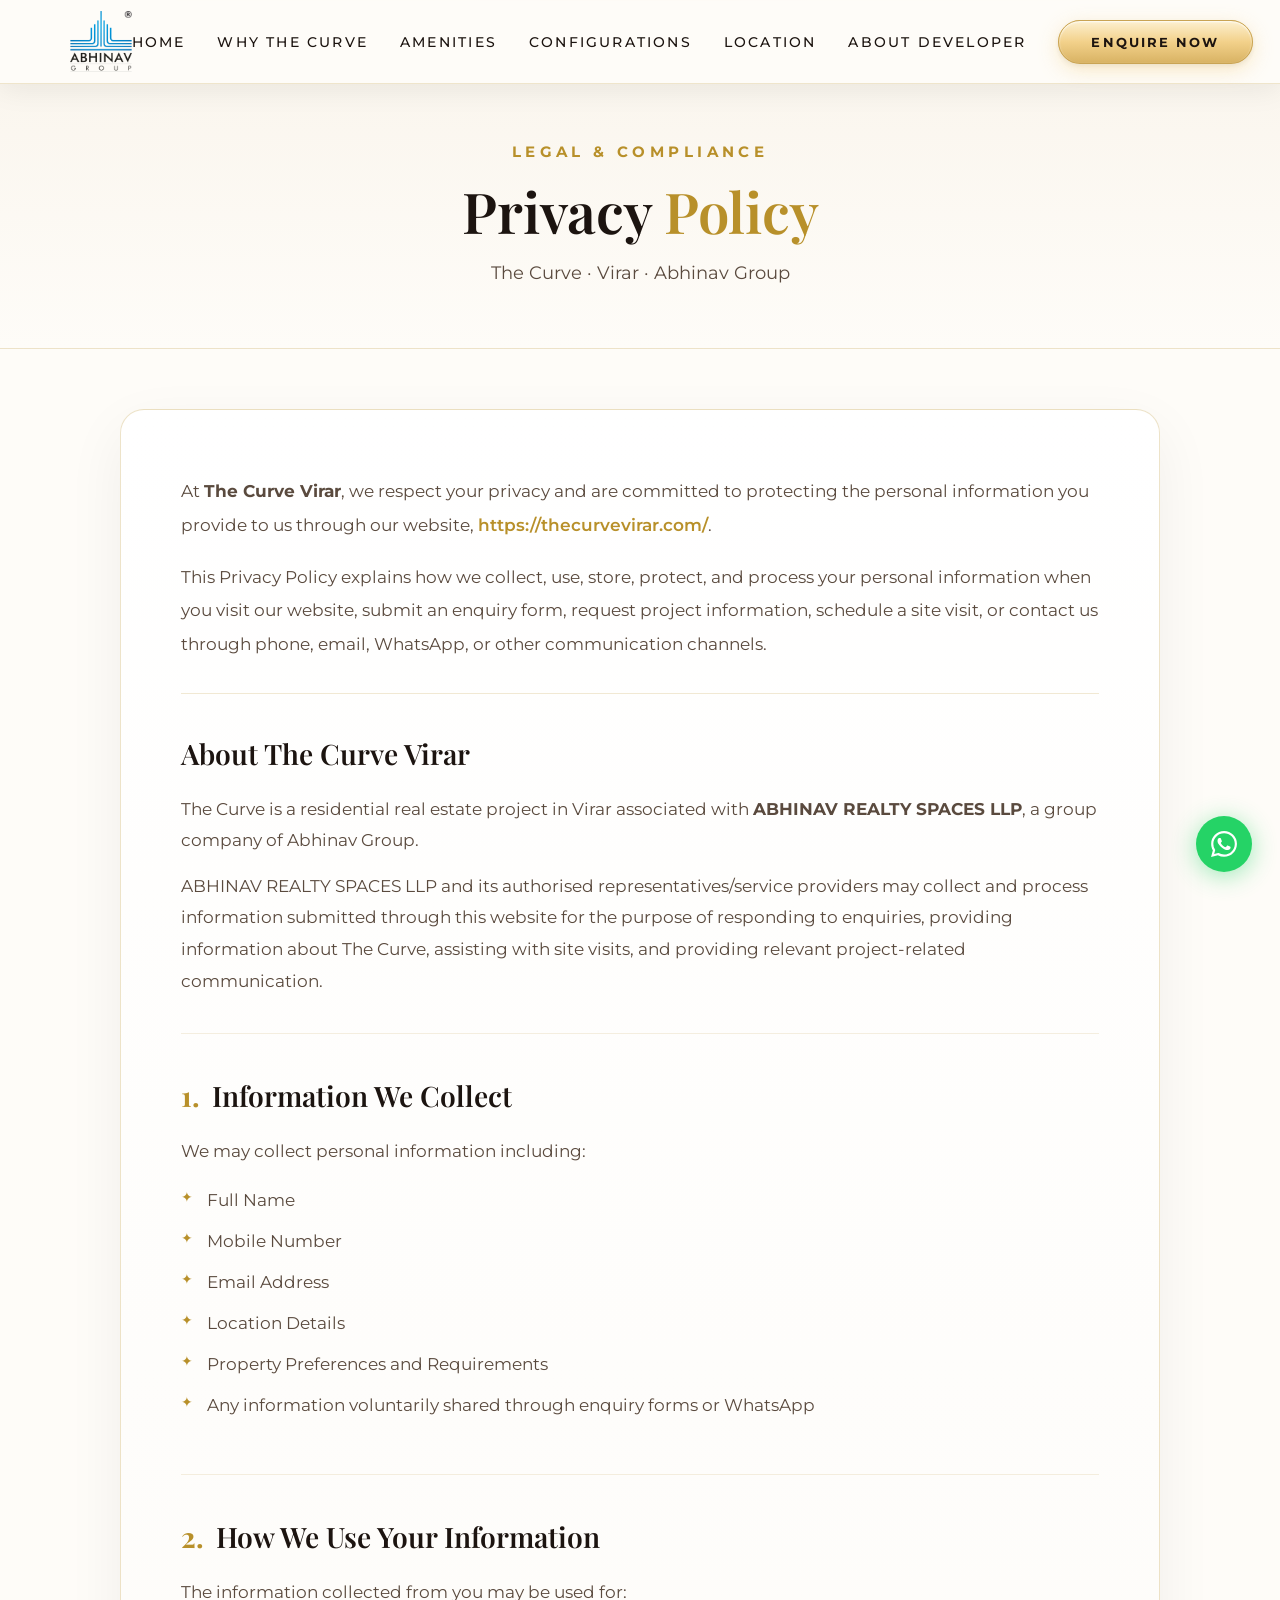
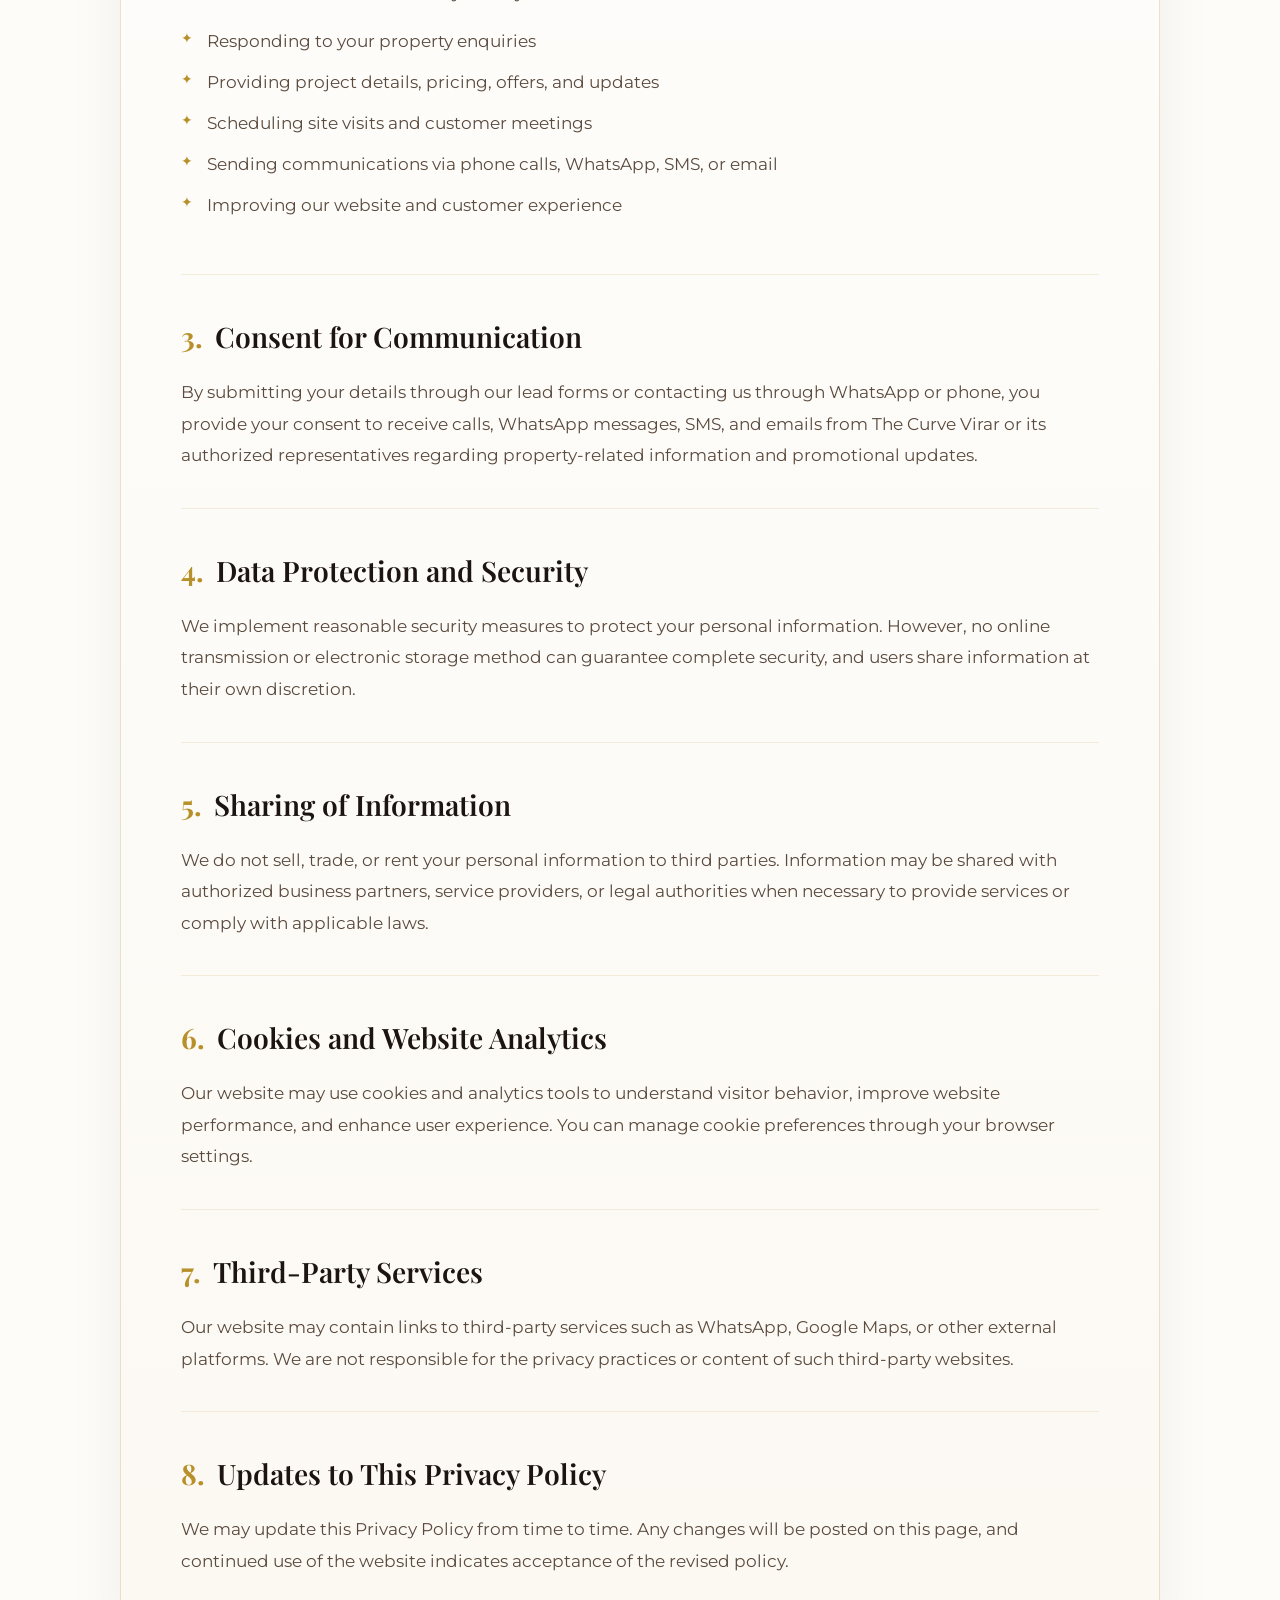
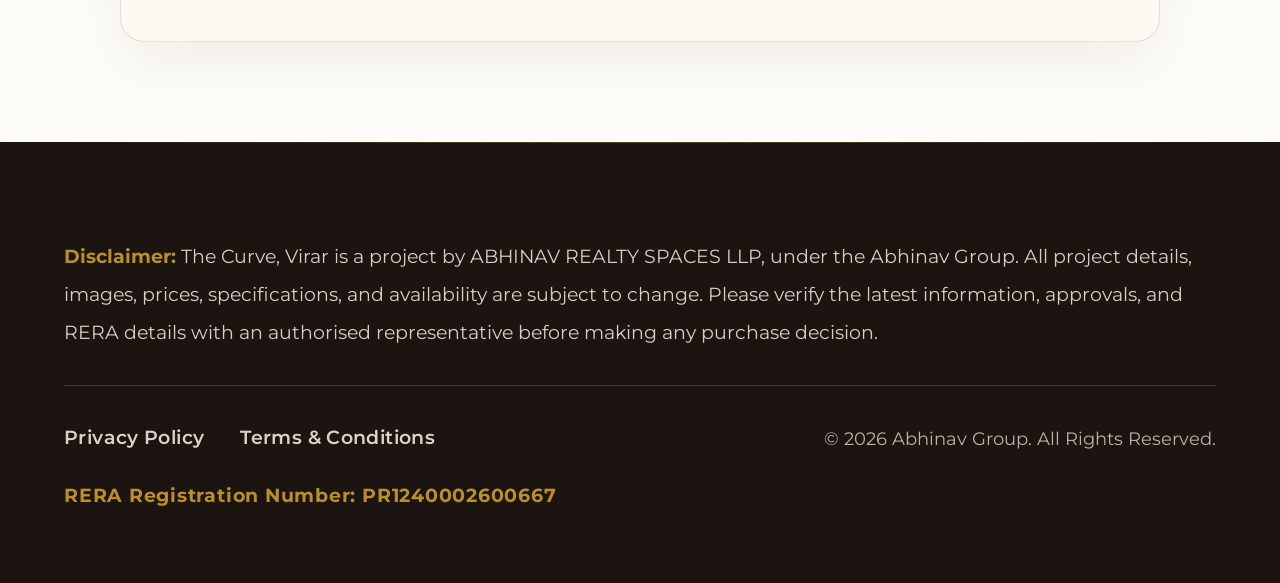
<file: privacy-policy.html>
<!DOCTYPE html>
<html lang="en">
<head>
<meta charset="UTF-8"/>
<meta name="viewport" content="width=device-width, initial-scale=1.0"/>
<title>Privacy Policy | The Curve, Virar | Abhinav Group</title>
<meta name="description" content="Privacy Policy for The Curve, Virar by Abhinav Group. Learn how we collect, protect, and process your information."/>
<link rel="preconnect" href="https://fonts.googleapis.com"/>
<link rel="preconnect" href="https://fonts.gstatic.com" crossorigin/>
<link href="https://fonts.googleapis.com/css2?family=Cormorant+Garamond:ital,wght@0,300;0,400;0,500;0,600;0,700;1,400&family=Montserrat:wght@300;400;500;600;700&family=Playfair+Display:ital,wght@0,400;0,600;1,400&display=swap" rel="stylesheet"/>

<style>
:root{
  --gold:#B8902A;
  --gold-light:#E0BA60;
  --gold-mid:#C9A454;
  --gold-pale:#F5EDD8;
  --bg:#FEFCF8;
  --bg2:#F7F2EA;
  --bg3:#F0E8DC;
  --card:#FFFFFF;
  --card-tint:#FAF5EE;
  --border:rgba(184,144,42,0.22);
  --border-dark:rgba(184,144,42,0.4);
  --dark-text:#1C1410;
  --body-text:#5A4A3E;
  --muted:#9C8B7E;
  --black:#0D0B08;
  --font-serif:'Playfair Display',serif;
  --font-sans:'Montserrat',sans-serif;
  --font-cor:'Cormorant Garamond',serif;
  --shadow-lg:0 24px 60px rgba(28,20,16,0.1);
}
*,*::before,*::after{box-sizing:border-box;margin:0;padding:0}
html{scroll-behavior:smooth}
body{
  background:var(--bg);
  color:var(--dark-text);
  font-family:var(--font-sans);
  font-weight:400;
  overflow-x:hidden;
  line-height:1.7;
}

/* ═══════════════════ NAVBAR ═══════════════════ */
#navbar{
  position:fixed;top:0;left:0;right:0;z-index:1000;height:84px;
  display:flex;align-items:center;justify-content:space-between;
  padding:0 5.5%;
  background:rgba(254,252,248,0.98);
  backdrop-filter:blur(24px);-webkit-backdrop-filter:blur(24px);
  border-bottom:1px solid var(--border);
  box-shadow:0 4px 30px rgba(28,20,16,0.08);
}
.nav-logo{display:flex;align-items:center}
.nav-logo img{height:62px;width:auto;object-fit:contain}
.nav-links{display:flex;align-items:center;gap:32px;list-style:none}
.nav-links a{
  font-size:0.86rem;font-weight:500;letter-spacing:0.16em;text-transform:uppercase;
  color:var(--dark-text);position:relative;transition:color 0.3s;white-space:nowrap;
  text-decoration:none;
}
.nav-links a::after{content:'';position:absolute;bottom:-5px;left:0;width:0;height:1.5px;background:var(--gold);transition:width 0.4s ease}
.nav-links a:hover::after{width:100%}
.nav-links a:hover{color:var(--gold)!important}
.nav-enq{
  background:linear-gradient(180deg, #FDF0D0 0%, #F2D18A 50%, #D8B263 100%);
  color:#1C1410!important;padding:13px 32px;font-size:0.82rem!important;
  font-weight:700!important;letter-spacing:0.16em!important;
  border:1px solid #C9A454;
  border-radius:50px;
  transition:all 0.35s cubic-bezier(0.25, 1, 0.5, 1)!important;
  white-space:nowrap;
  box-shadow:0 6px 20px rgba(242,209,138,0.45), inset 0 1px 2px rgba(255,255,255,0.85), 0 2px 4px rgba(0,0,0,0.08);
}
.nav-enq:hover{
  background:linear-gradient(180deg, #FFF5DE 0%, #F7DA99 50%, #DFBA6F 100%);
  transform:translateY(-2px);
  box-shadow:0 10px 28px rgba(242,209,138,0.65), inset 0 1px 2px rgba(255,255,255,1);
}
.nav-enq::after{display:none!important}
.nav-ham{display:none;flex-direction:column;gap:5px;cursor:pointer;background:none;border:none;padding:4px}
.nav-ham span{display:block;width:24px;height:2px;background:var(--dark-text);transition:all 0.3s}

/* Mobile Drawer */
.mob-overlay{position:fixed;inset:0;background:rgba(28,20,16,0.55);z-index:998;opacity:0;pointer-events:none;transition:opacity 0.4s}
.mob-overlay.open{opacity:1;pointer-events:all}
.mob-drawer{
  position:fixed;top:0;right:-100%;width:80%;max-width:320px;height:100vh;
  background:var(--card);border-left:1px solid var(--border);z-index:999;
  padding:80px 36px 40px;display:flex;flex-direction:column;gap:24px;
  transition:right 0.4s cubic-bezier(0.25, 1, 0.5, 1);
}
.mob-drawer.open{right:0}
.mob-close{position:absolute;top:24px;right:24px;background:none;border:none;font-size:1.4rem;color:var(--dark-text);cursor:pointer}
.mob-links{list-style:none;display:flex;flex-direction:column;gap:18px}
.mob-links a{color:var(--dark-text);font-size:0.95rem;letter-spacing:0.12em;text-transform:uppercase;text-decoration:none}
.mob-links a:hover{color:var(--gold)}

/* ═══════════════════ PAGE HERO HEADER ═══════════════════ */
.page-hero{
  padding:140px 5% 60px;
  background:linear-gradient(180deg, #F9F4EB 0%, #FEFCF8 100%);
  border-bottom:1px solid rgba(184,144,42,0.18);
  text-align:center;
  position:relative;
}
.page-hero::before{
  content:'';position:absolute;top:0;left:0;right:0;height:1px;
  background:linear-gradient(90deg,transparent,var(--gold-mid),transparent);
}
.page-eyebrow{
  font-size:0.92rem;font-weight:700;letter-spacing:0.3em;text-transform:uppercase;
  color:var(--gold);display:block;margin-bottom:14px;
}
.page-title{
  font-family:var(--font-serif);
  font-size:clamp(2.5rem, 4.4vw, 3.8rem);
  font-weight:600;
  color:var(--dark-text);
  line-height:1.15;
}
.page-title .gold{color:var(--gold)}
.page-sub{
  font-size:1.12rem;color:var(--body-text);font-weight:400;margin-top:14px;
}

/* ═══════════════════ CONTENT SECTION ═══════════════════ */
.legal-sec{
  padding:60px 5% 100px;
  background:var(--bg);
}
.legal-card{
  max-width:1040px;margin:0 auto;
  background:linear-gradient(180deg, #FFFFFF 0%, #FCF9F3 100%);
  border:1px solid rgba(184,144,42,0.25);
  border-radius:24px;
  padding:64px 60px;
  box-shadow:0 20px 60px rgba(28,20,16,0.06);
}
.legal-intro{
  padding-bottom:32px;margin-bottom:36px;
  border-bottom:1px solid rgba(184,144,42,0.2);
}
.legal-intro p{
  font-size:1.08rem;line-height:1.95;color:var(--body-text);margin-bottom:18px;
}
.legal-intro p:last-child{margin-bottom:0}
.legal-block{
  margin-bottom:38px;
  padding-bottom:36px;
  border-bottom:1px solid rgba(184,144,42,0.14);
}
.legal-block:last-child{border-bottom:none;margin-bottom:0;padding-bottom:0}
.legal-h3{
  font-family:var(--font-serif);
  font-size:clamp(1.45rem, 2.2vw, 1.85rem);
  font-weight:600;
  color:var(--dark-text);
  margin-bottom:16px;
  display:flex;align-items:center;gap:12px;
}
.legal-h3 .gold{color:var(--gold);font-weight:700}
.legal-block p{
  font-size:1.04rem;line-height:1.9;color:var(--body-text);margin-bottom:14px;
}
.legal-block p:last-child{margin-bottom:0}
.legal-link{
  color:var(--gold);text-decoration:none;font-weight:600;transition:color 0.2s;
}
.legal-link:hover{text-decoration:underline;color:var(--gold-mid)}
.legal-list{
  list-style:none;margin:18px 0;display:flex;flex-direction:column;gap:12px;
}
.legal-list li{
  font-size:1.04rem;color:var(--body-text);position:relative;padding-left:26px;line-height:1.75;
}
.legal-list li::before{
  content:'✦';position:absolute;left:0;top:0;color:var(--gold);font-size:0.85rem;
}

/* ═══════════════════ BUTTON 3D GOLD ═══════════════════ */
.btn-3d-gold{
  padding:16px 42px;
  border-radius:50px;
  background:linear-gradient(180deg, #FBE6B8 0%, #E3BC6D 50%, #C8993E 100%);
  color:#181108;
  border:1px solid #B88726;
  font-family:var(--font-sans);
  font-size:0.86rem;
  font-weight:700;
  letter-spacing:0.16em;
  text-transform:uppercase;
  transition:all 0.35s cubic-bezier(0.25, 1, 0.5, 1);
  cursor:pointer;
  box-shadow:0 8px 26px rgba(184,144,42,0.38), inset 0 1px 2px rgba(255,255,255,0.8), 0 2px 4px rgba(0,0,0,0.12);
  display:inline-flex;
  align-items:center;
  justify-content:center;
  text-decoration:none;
}
.btn-3d-gold:hover{
  transform:translateY(-3px);
  box-shadow:0 12px 32px rgba(184,144,42,0.5), inset 0 1px 2px rgba(255,255,255,1);
  background:linear-gradient(180deg, #FFF0CA 0%, #E8C376 50%, #D4A346 100%);
}

/* ═══════════════════ FOOTER ═══════════════════ */
footer{background:var(--dark-text);padding:96px 5% 72px;position:relative}
footer::before{content:'';position:absolute;top:0;left:0;right:0;height:1px;background:linear-gradient(90deg,transparent,rgba(184,144,42,0.4),transparent)}
.footer-wrap{max-width:1440px;margin:0 auto}
.footer-disclaimer{font-size:clamp(1.18rem, 1.4vw, 1.32rem);color:rgba(245,238,228,0.85);line-height:2.0;margin-bottom:36px;padding-bottom:34px;border-bottom:1px solid rgba(184,144,42,0.3)}
.footer-bottom{display:flex;align-items:center;justify-content:space-between;flex-wrap:wrap;gap:24px}
.footer-links{display:flex;gap:36px;list-style:none}
.footer-links a{font-size:1.18rem;font-weight:600;color:rgba(245,238,228,0.88);text-decoration:none;transition:color 0.3s;letter-spacing:0.02em}
.footer-links a:hover{color:var(--gold)}
.footer-copy{font-size:1.15rem;color:rgba(245,238,228,0.72);font-weight:400}
.footer-rera{font-size:1.2rem;font-weight:700;color:var(--gold);letter-spacing:0.04em}

/* ═══════════════════ WHATSAPP FLOAT ═══════════════════ */
.wa-btn{
  position:fixed;bottom:28px;right:28px;z-index:900;
  width:56px;height:56px;background:#25D366;border-radius:50%;
  display:flex;align-items:center;justify-content:center;
  box-shadow:0 4px 24px rgba(37,211,102,0.45);transition:transform 0.3s,box-shadow 0.3s;
  text-decoration:none;
}
.wa-btn:hover{transform:scale(1.1);box-shadow:0 8px 32px rgba(37,211,102,0.6)}

/* ═══════════════════ MODAL ═══════════════════ */
.modal-ov{position:fixed;inset:0;background:rgba(28,20,16,0.7);z-index:9990;display:flex;align-items:center;justify-content:center;padding:20px;opacity:0;visibility:hidden;transition:opacity 0.4s,visibility 0.4s;backdrop-filter:blur(6px)}
.modal-ov.open{opacity:1;visibility:visible}
.modal-box{
  background:linear-gradient(180deg, #FFFFFF 0%, #FAF5EC 100%);
  border:1px solid rgba(184, 144, 42, 0.38);
  border-radius:24px;
  width:100%;
  max-width:500px;
  position:relative;
  transform:scale(0.93) translateY(20px);
  transition:all 0.4s cubic-bezier(0.25, 1, 0.5, 1);
  max-height:92vh;
  overflow-y:auto;
  box-shadow:0 30px 80px rgba(0,0,0,0.45), 0 0 0 1px rgba(184,144,42,0.2), inset 0 1px 2px #fff;
}
.modal-ov.open .modal-box{transform:none}
.modal-cls{
  position:absolute;top:20px;right:20px;width:38px;height:38px;
  background:#FFFFFF;border:1px solid rgba(184,144,42,0.3);border-radius:50%;
  color:var(--dark-text);display:flex;align-items:center;justify-content:center;
  font-size:1.05rem;cursor:pointer;transition:all 0.3s ease;
  box-shadow:0 4px 12px rgba(28,20,16,0.08);
  z-index:10;
}
.modal-cls:hover{border-color:var(--gold);color:var(--gold);transform:scale(1.1);background:var(--gold-pale)}
.modal-in{padding:48px 44px}
.modal-ttl{
  font-family:var(--font-serif);
  font-size:clamp(2.3rem, 3.6vw, 3.1rem);
  font-weight:700;
  color:var(--dark-text);
  margin-bottom:8px;
  line-height:1.15;
}
.modal-ttl .gold{color:var(--gold)}
.modal-sub{
  font-size:0.95rem;
  font-weight:700;
  letter-spacing:0.2em;
  text-transform:uppercase;
  color:var(--gold);
  display:block;
  margin-bottom:30px;
}
.f-group{margin-bottom:18px}
.f-input{
  width:100%;background:#FFFFFF;border:1px solid rgba(184,144,42,0.25);
  border-radius:12px;color:var(--dark-text);font-family:var(--font-sans);
  font-size:1.02rem;padding:16px 20px;outline:none;transition:all 0.3s;
}
.f-input:focus{border-color:var(--gold);box-shadow:0 0 0 3px rgba(184,144,42,0.15)}
.f-note{font-size:0.86rem;color:var(--muted);margin:16px 0 24px;line-height:1.7}
.f-submit.btn-3d-gold{width:100%;justify-content:center;padding:18px 36px;font-size:0.96rem;cursor:pointer}
.modal-ok{display:none;text-align:center;flex-direction:column;align-items:center;gap:14px;padding:20px 0}
.modal-ok.show{display:flex}
.ok-check{width:60px;height:60px;border:1px solid var(--gold);border-radius:50%;display:flex;align-items:center;justify-content:center;font-size:1.5rem;color:var(--gold)}

@media(max-width:768px){
  .nav-links{display:none}
  .nav-ham{display:flex}
  .legal-card{padding:40px 24px;border-radius:18px}
  .footer-bottom{flex-direction:column;align-items:flex-start;gap:14px}
  .modal-in{padding:36px 22px}
}
</style>
</head>
<body>

<!-- ═══════════════════ NAVBAR ═══════════════════ -->
<nav id="navbar">
  <a href="index.html" class="nav-logo">
    <img src="images vedios/Abhinav Group logo.png" alt="Abhinav Group" loading="eager"/>
  </a>
  <ul class="nav-links">
    <li><a href="index.html#hero">Home</a></li>
    <li><a href="index.html#why">Why The Curve</a></li>
    <li><a href="index.html#amenities">Amenities</a></li>
    <li><a href="index.html#floorplans">Configurations</a></li>
    <li><a href="index.html#location">Location</a></li>
    <li><a href="index.html#developer">About Developer</a></li>
    <li><a href="#" class="nav-enq" id="nav-enq-btn">Enquire Now</a></li>
  </ul>
  <button class="nav-ham" id="nav-ham" aria-label="Open menu" aria-expanded="false">
    <span></span><span></span><span></span>
  </button>
</nav>

<!-- Mobile Drawer -->
<div class="mob-overlay" id="mob-ov"></div>
<div class="mob-drawer" id="mob-dr">
  <button class="mob-close" id="mob-cls">✕</button>
  <ul class="mob-links">
    <li><a href="index.html#hero">Home</a></li>
    <li><a href="index.html#why">Why The Curve</a></li>
    <li><a href="index.html#amenities">Amenities</a></li>
    <li><a href="index.html#floorplans">Configurations</a></li>
    <li><a href="index.html#location">Location</a></li>
    <li><a href="index.html#developer">About Developer</a></li>
    <li><a href="index.html#contact">Contact</a></li>
  </ul>
</div>

<!-- ═══════════════════ HERO BANNER ═══════════════════ -->
<header class="page-hero">
  <span class="page-eyebrow">LEGAL &amp; COMPLIANCE</span>
  <h1 class="page-title">Privacy <span class="gold">Policy</span></h1>
  <p class="page-sub">The Curve · Virar · Abhinav Group</p>
</header>

<!-- ═══════════════════ LEGAL CONTENT ═══════════════════ -->
<main class="legal-sec">
  <div class="legal-card">
    <div class="legal-intro">
      <p>At <strong>The Curve Virar</strong>, we respect your privacy and are committed to protecting the personal information you provide to us through our website, <a href="https://thecurvevirar.com/" target="_blank" rel="noopener" class="legal-link">https://thecurvevirar.com/</a>.</p>
      <p>This Privacy Policy explains how we collect, use, store, protect, and process your personal information when you visit our website, submit an enquiry form, request project information, schedule a site visit, or contact us through phone, email, WhatsApp, or other communication channels.</p>
    </div>

    <div class="legal-block">
      <h3 class="legal-h3">About The Curve Virar</h3>
      <p>The Curve is a residential real estate project in Virar associated with <strong>ABHINAV REALTY SPACES LLP</strong>, a group company of Abhinav Group.</p>
      <p>ABHINAV REALTY SPACES LLP and its authorised representatives/service providers may collect and process information submitted through this website for the purpose of responding to enquiries, providing information about The Curve, assisting with site visits, and providing relevant project-related communication.</p>
    </div>

    <div class="legal-block">
      <h3 class="legal-h3"><span class="gold">1.</span> Information We Collect</h3>
      <p>We may collect personal information including:</p>
      <ul class="legal-list">
        <li>Full Name</li>
        <li>Mobile Number</li>
        <li>Email Address</li>
        <li>Location Details</li>
        <li>Property Preferences and Requirements</li>
        <li>Any information voluntarily shared through enquiry forms or WhatsApp</li>
      </ul>
    </div>

    <div class="legal-block">
      <h3 class="legal-h3"><span class="gold">2.</span> How We Use Your Information</h3>
      <p>The information collected from you may be used for:</p>
      <ul class="legal-list">
        <li>Responding to your property enquiries</li>
        <li>Providing project details, pricing, offers, and updates</li>
        <li>Scheduling site visits and customer meetings</li>
        <li>Sending communications via phone calls, WhatsApp, SMS, or email</li>
        <li>Improving our website and customer experience</li>
      </ul>
    </div>

    <div class="legal-block">
      <h3 class="legal-h3"><span class="gold">3.</span> Consent for Communication</h3>
      <p>By submitting your details through our lead forms or contacting us through WhatsApp or phone, you provide your consent to receive calls, WhatsApp messages, SMS, and emails from The Curve Virar or its authorized representatives regarding property-related information and promotional updates.</p>
    </div>

    <div class="legal-block">
      <h3 class="legal-h3"><span class="gold">4.</span> Data Protection and Security</h3>
      <p>We implement reasonable security measures to protect your personal information. However, no online transmission or electronic storage method can guarantee complete security, and users share information at their own discretion.</p>
    </div>

    <div class="legal-block">
      <h3 class="legal-h3"><span class="gold">5.</span> Sharing of Information</h3>
      <p>We do not sell, trade, or rent your personal information to third parties. Information may be shared with authorized business partners, service providers, or legal authorities when necessary to provide services or comply with applicable laws.</p>
    </div>

    <div class="legal-block">
      <h3 class="legal-h3"><span class="gold">6.</span> Cookies and Website Analytics</h3>
      <p>Our website may use cookies and analytics tools to understand visitor behavior, improve website performance, and enhance user experience. You can manage cookie preferences through your browser settings.</p>
    </div>

    <div class="legal-block">
      <h3 class="legal-h3"><span class="gold">7.</span> Third-Party Services</h3>
      <p>Our website may contain links to third-party services such as WhatsApp, Google Maps, or other external platforms. We are not responsible for the privacy practices or content of such third-party websites.</p>
    </div>

    <div class="legal-block">
      <h3 class="legal-h3"><span class="gold">8.</span> Updates to This Privacy Policy</h3>
      <p>We may update this Privacy Policy from time to time. Any changes will be posted on this page, and continued use of the website indicates acceptance of the revised policy.</p>
    </div>
  </div>
</main>

<!-- ═══════════════════ FOOTER ═══════════════════ -->
<footer>
  <div class="footer-wrap">
    <p class="footer-disclaimer"><strong style="color:var(--gold);">Disclaimer:</strong> The Curve, Virar is a project by ABHINAV REALTY SPACES LLP, under the Abhinav Group. All project details, images, prices, specifications, and availability are subject to change. Please verify the latest information, approvals, and RERA details with an authorised representative before making any purchase decision.</p>
    <div class="footer-bottom">
      <ul class="footer-links">
        <li><a href="privacy-policy.html">Privacy Policy</a></li>
        <li><a href="terms-and-conditions.html">Terms &amp; Conditions</a></li>
      </ul>
      <span class="footer-copy">© 2026 Abhinav Group. All Rights Reserved.</span>
      <span class="footer-rera">RERA Registration Number: PR1240002600667</span>
    </div>
  </div>
</footer>

<!-- ═══════════════════ WHATSAPP FLOAT ═══════════════════ -->
<a href="https://api.whatsapp.com/send/?phone=919730700667&text&type=phone_number&app_absent=0" target="_blank" rel="noopener" class="wa-btn" aria-label="Chat on WhatsApp">
  <svg width="26" height="26" fill="white" viewBox="0 0 24 24"><path d="M17.472 14.382c-.297-.149-1.758-.867-2.03-.967-.273-.099-.471-.148-.67.15-.197.297-.767.966-.94 1.164-.173.199-.347.223-.644.075-.297-.15-1.255-.463-2.39-1.475-.883-.788-1.48-1.761-1.653-2.059-.173-.297-.018-.458.13-.606.134-.133.298-.347.446-.52.149-.174.198-.298.298-.497.099-.198.05-.371-.025-.52-.075-.149-.669-1.612-.916-2.207-.242-.579-.487-.5-.669-.51-.18-.008-.382-.01-.57-.01-.198 0-.52.074-.792.372-.272.297-1.04 1.016-1.04 2.479 0 1.462 1.065 2.875 1.213 3.074.149.198 2.096 3.2 5.077 4.487.709.306 1.262.489 1.694.625.712.227 1.36.195 1.871.118.571-.085 1.758-.719 2.006-1.413.248-.694.248-1.289.173-1.413-.074-.124-.272-.198-.57-.347zm-5.421 7.403h-.004a9.87 9.87 0 01-5.031-1.378l-.361-.214-3.741.982.998-3.648-.235-.374a9.86 9.86 0 01-1.51-5.26c.001-5.45 4.436-9.884 9.888-9.884 2.64 0 5.122 1.03 6.988 2.898a9.825 9.825 0 012.893 6.994c-.003 5.45-4.437 9.884-9.885 9.884zm8.413-18.297A11.815 11.815 0 0012.05 0C5.495 0 .16 5.335.157 11.892c0 2.096.547 4.142 1.588 5.945L.057 24l6.305-1.654a11.882 11.882 0 005.683 1.448h.005c6.554 0 11.89-5.335 11.893-11.893a11.821 11.821 0 00-3.48-8.413z"/></svg>
</a>

<!-- ═══════════════════ MODAL ═══════════════════ -->
<div class="modal-ov" id="modal-ov">
  <div class="modal-box">
    <button class="modal-cls" id="modal-cls">✕</button>
    <div class="modal-in">
      <div id="modal-form-wrap">
        <h2 class="modal-ttl">Get In <span class="gold">Touch</span></h2>
        <span class="modal-sub">The Curve · Virar · Abhinav Group</span>
        <form id="modal-form" novalidate>
          <div class="f-group"><input type="text" class="f-input" id="m-name" placeholder="Full Name" required autocomplete="name"/></div>
          <div class="f-group"><input type="email" class="f-input" id="m-email" placeholder="Your Email" autocomplete="email"/></div>
          <div class="f-group"><input type="tel" class="f-input" id="m-phone" placeholder="Phone Number" required autocomplete="tel"/></div>
          <p class="f-note">By submitting your personal information, you agree to our Privacy Policy and Terms &amp; Conditions.*</p>
          <button type="submit" class="btn-3d-gold f-submit">
            <svg width="15" height="15" viewBox="0 0 24 24" fill="none" stroke="currentColor" stroke-width="2.2" style="margin-right:8px;"><path d="M22 2L11 13M22 2l-7 20-4-9-9-4 20-7z"/></svg>
            Submit Enquiry
          </button>
        </form>
      </div>
      <div class="modal-ok" id="modal-ok">
        <div class="ok-check">✓</div>
        <h3 style="font-family:'Playfair Display',serif;font-size:1.6rem;color:var(--dark-text);font-weight:700;">Thank You!</h3>
        <p class="body-txt" style="text-align:center;font-size:0.95rem;color:var(--body-text);">Our team will contact you within 24 hours.</p>
        <a href="https://api.whatsapp.com/send/?phone=919730700667&text&type=phone_number&app_absent=0" target="_blank" rel="noopener" class="btn-3d-gold" style="margin-top:12px;display:inline-flex;align-items:center;gap:8px;padding:14px 32px;font-size:0.86rem;">Continue on WhatsApp</a>
      </div>
    </div>
  </div>
</div>

<script>
/* Drawer */
const ham = document.getElementById('nav-ham'), dr = document.getElementById('mob-dr'), ov = document.getElementById('mob-ov'), cls = document.getElementById('mob-cls');
const openDr = () => { dr.classList.add('open'); ov.classList.add('open'); };
const closeDr = () => { dr.classList.remove('open'); ov.classList.remove('open'); };
if (ham) ham.addEventListener('click', openDr);
if (cls) cls.addEventListener('click', closeDr);
if (ov) ov.addEventListener('click', closeDr);

/* Modal */
const modalOv = document.getElementById('modal-ov'), modalCls = document.getElementById('modal-cls');
const openModal = () => { modalOv.classList.add('open'); document.body.style.overflow='hidden'; };
const closeModal = () => { modalOv.classList.remove('open'); document.body.style.overflow=''; };
const navEnqBtn = document.getElementById('nav-enq-btn');
if (navEnqBtn) navEnqBtn.addEventListener('click', e => { e.preventDefault(); openModal(); });
if (modalCls) modalCls.addEventListener('click', closeModal);
if (modalOv) modalOv.addEventListener('click', e => { if (e.target === modalOv) closeModal(); });
document.addEventListener('keydown', e => { if (e.key === 'Escape') closeModal(); });

/* Form Submit */
async function submitForm(name, email, phone, source = 'Privacy Policy Page') {
  try {
    fetch('https://formsubmit.co/ajax/abhinavgroup2026@gmail.com', {
      method: 'POST',
      headers: { 'Content-Type': 'application/json', 'Accept': 'application/json' },
      body: JSON.stringify({
        _subject: `New Lead: The Curve, Virar - ${name} (${phone})`,
        Name: name, Email: email || 'Not Provided', Phone: phone,
        Project: 'The Curve, Virar', Source: source,
        Timestamp: new Date().toLocaleString('en-IN', { timeZone: 'Asia/Kolkata' })
      })
    }).catch(err => console.log('Mail dispatch note:', err));
  } catch(e) { console.log(e); }

  const msg = encodeURIComponent(`Hi, I am interested in The Curve, Virar.\n\nName: ${name}\nEmail: ${email || 'Not Provided'}\nPhone: ${phone}\nEnquiry Type: ${source}`);
  window.open(`https://api.whatsapp.com/send/?phone=919730700667&text=${msg}&type=phone_number&app_absent=0`, '_blank');
}
document.getElementById('modal-form').addEventListener('submit', e => {
  e.preventDefault();
  const n = document.getElementById('m-name').value.trim(), em = document.getElementById('m-email') ? document.getElementById('m-email').value.trim() : '', p = document.getElementById('m-phone').value.trim();
  if (!n || !p) return;
  document.getElementById('modal-form-wrap').style.display='none';
  document.getElementById('modal-ok').classList.add('show');
  setTimeout(() => submitForm(n, em, p, 'Privacy Policy Page Modal'), 600);
});
</script>
</body>
</html>
</file>
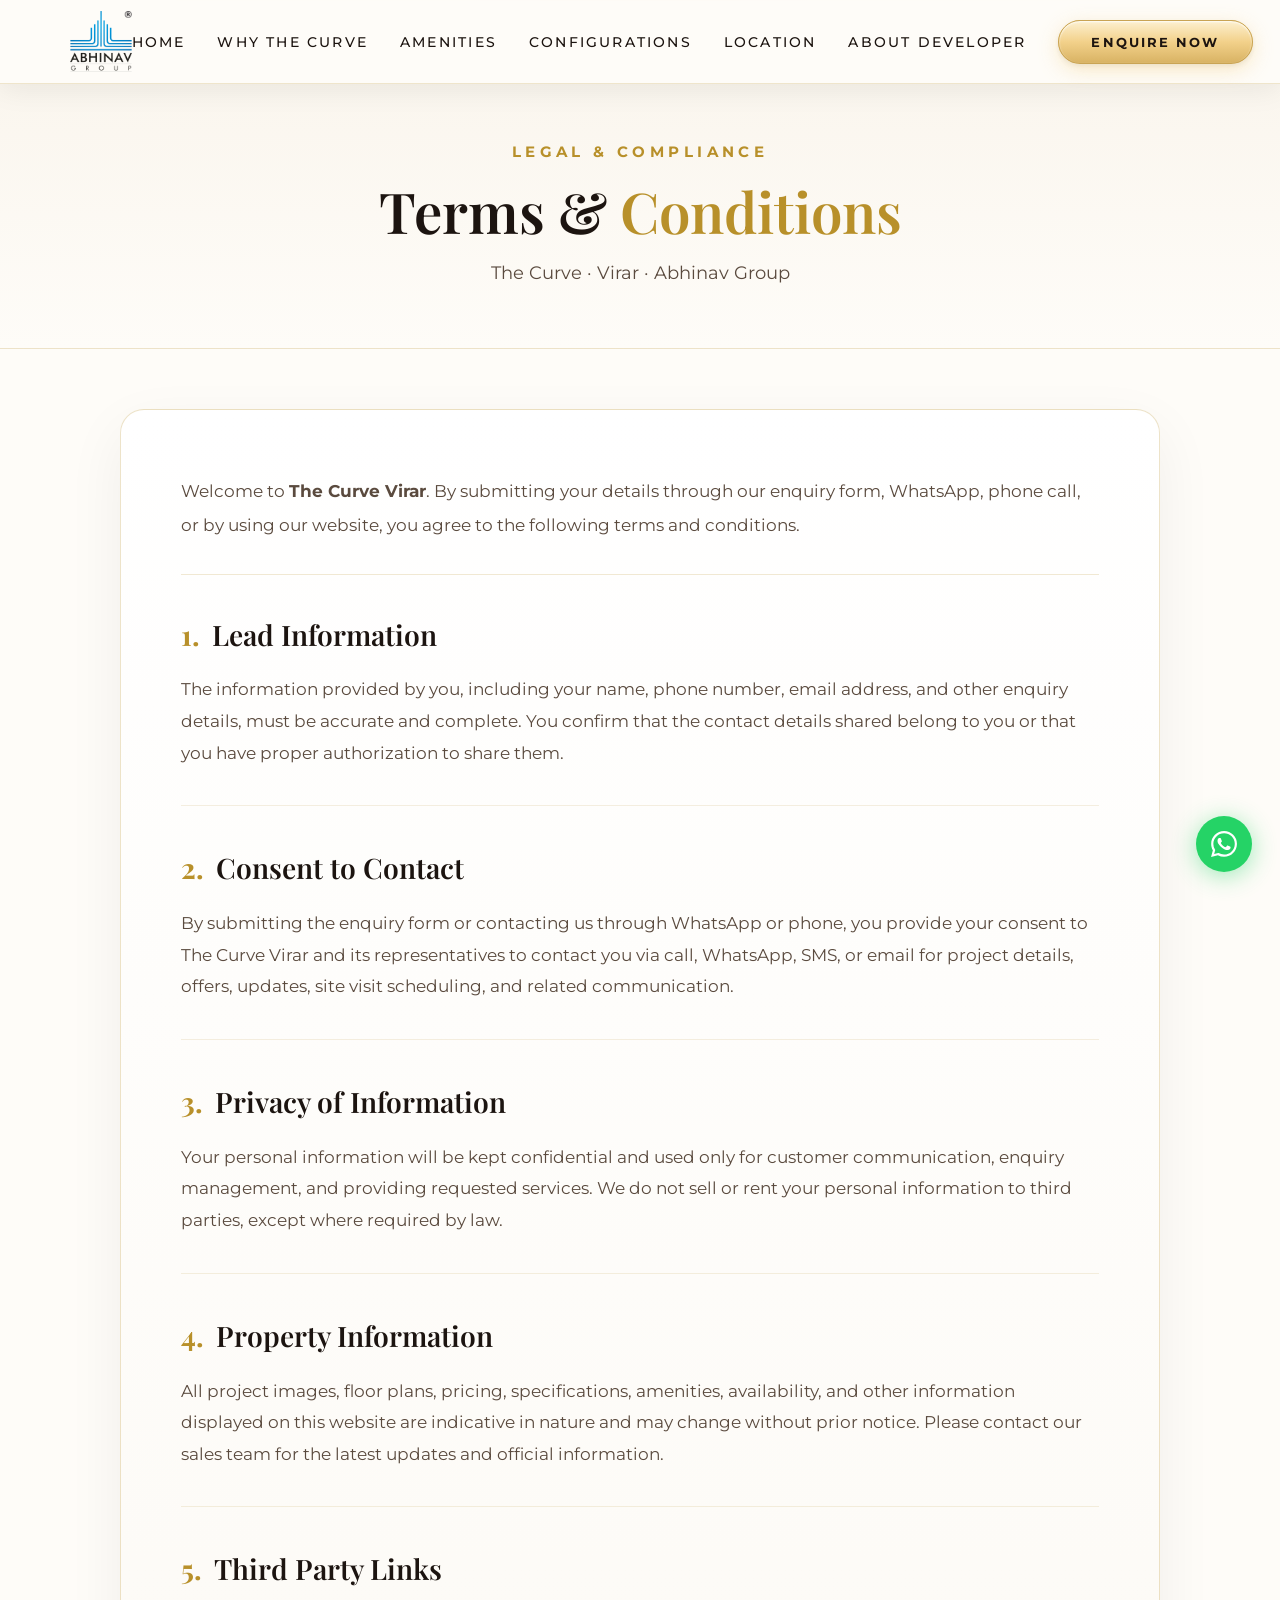
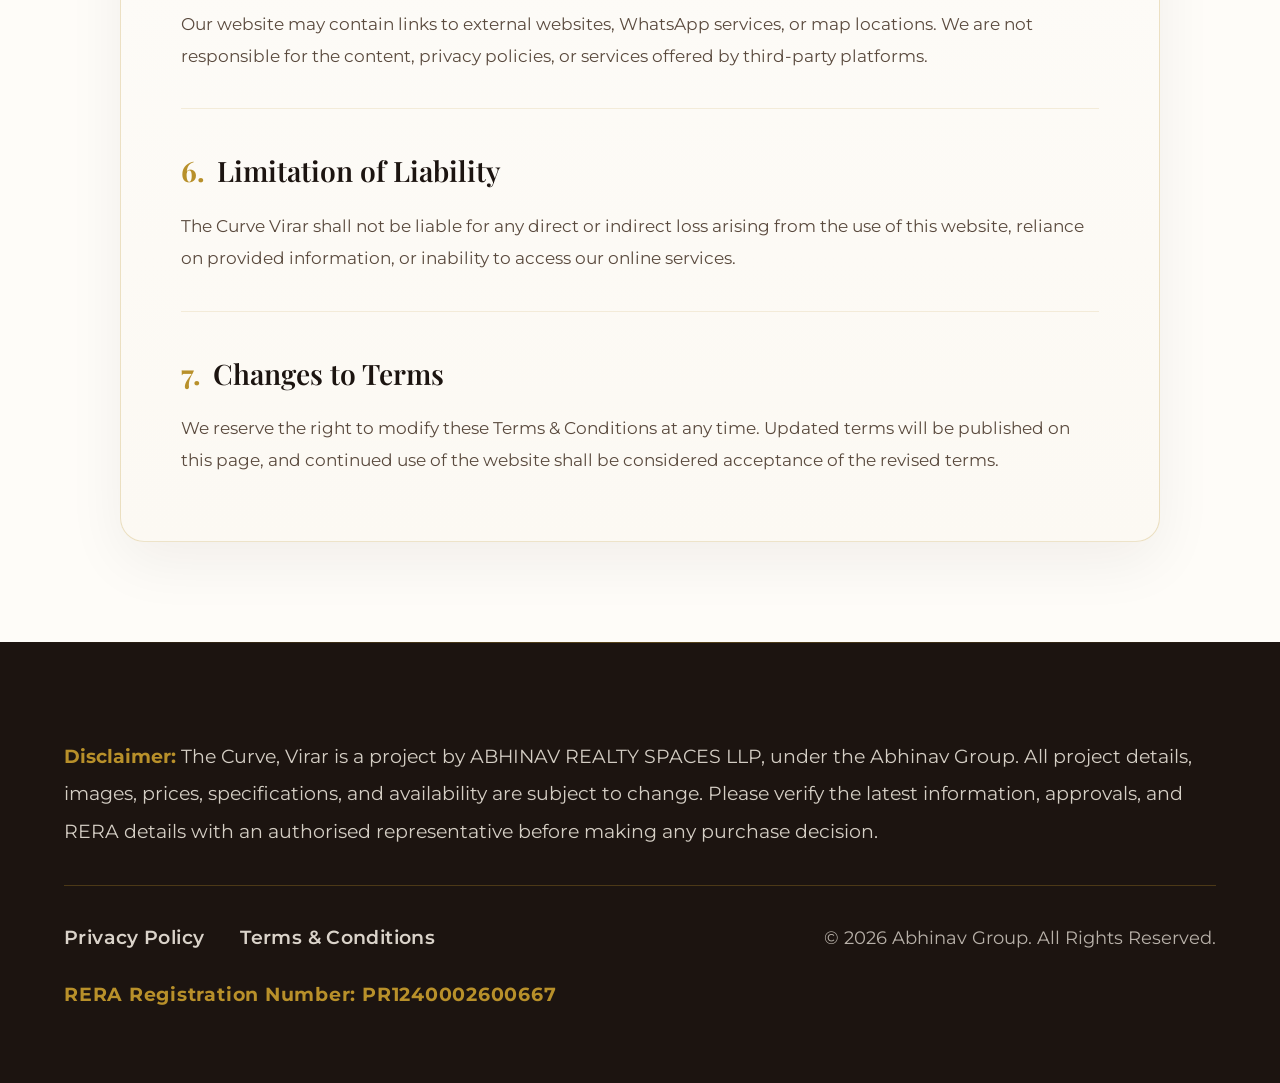
<file: terms-and-conditions.html>
<!DOCTYPE html>
<html lang="en">
<head>
<meta charset="UTF-8"/>
<meta name="viewport" content="width=device-width, initial-scale=1.0"/>
<title>Terms &amp; Conditions | The Curve, Virar | Abhinav Group</title>
<meta name="description" content="Terms & Conditions for The Curve, Virar by Abhinav Group."/>
<link rel="preconnect" href="https://fonts.googleapis.com"/>
<link rel="preconnect" href="https://fonts.gstatic.com" crossorigin/>
<link href="https://fonts.googleapis.com/css2?family=Cormorant+Garamond:ital,wght@0,300;0,400;0,500;0,600;0,700;1,400&family=Montserrat:wght@300;400;500;600;700&family=Playfair+Display:ital,wght@0,400;0,600;1,400&display=swap" rel="stylesheet"/>

<style>
:root{
  --gold:#B8902A;
  --gold-light:#E0BA60;
  --gold-mid:#C9A454;
  --gold-pale:#F5EDD8;
  --bg:#FEFCF8;
  --bg2:#F7F2EA;
  --bg3:#F0E8DC;
  --card:#FFFFFF;
  --card-tint:#FAF5EE;
  --border:rgba(184,144,42,0.22);
  --border-dark:rgba(184,144,42,0.4);
  --dark-text:#1C1410;
  --body-text:#5A4A3E;
  --muted:#9C8B7E;
  --black:#0D0B08;
  --font-serif:'Playfair Display',serif;
  --font-sans:'Montserrat',sans-serif;
  --font-cor:'Cormorant Garamond',serif;
  --shadow-lg:0 24px 60px rgba(28,20,16,0.1);
}
*,*::before,*::after{box-sizing:border-box;margin:0;padding:0}
html{scroll-behavior:smooth}
body{
  background:var(--bg);
  color:var(--dark-text);
  font-family:var(--font-sans);
  font-weight:400;
  overflow-x:hidden;
  line-height:1.7;
}

/* ═══════════════════ NAVBAR ═══════════════════ */
#navbar{
  position:fixed;top:0;left:0;right:0;z-index:1000;height:84px;
  display:flex;align-items:center;justify-content:space-between;
  padding:0 5.5%;
  background:rgba(254,252,248,0.98);
  backdrop-filter:blur(24px);-webkit-backdrop-filter:blur(24px);
  border-bottom:1px solid var(--border);
  box-shadow:0 4px 30px rgba(28,20,16,0.08);
}
.nav-logo{display:flex;align-items:center}
.nav-logo img{height:62px;width:auto;object-fit:contain}
.nav-links{display:flex;align-items:center;gap:32px;list-style:none}
.nav-links a{
  font-size:0.86rem;font-weight:500;letter-spacing:0.16em;text-transform:uppercase;
  color:var(--dark-text);position:relative;transition:color 0.3s;white-space:nowrap;
  text-decoration:none;
}
.nav-links a::after{content:'';position:absolute;bottom:-5px;left:0;width:0;height:1.5px;background:var(--gold);transition:width 0.4s ease}
.nav-links a:hover::after{width:100%}
.nav-links a:hover{color:var(--gold)!important}
.nav-enq{
  background:linear-gradient(180deg, #FDF0D0 0%, #F2D18A 50%, #D8B263 100%);
  color:#1C1410!important;padding:13px 32px;font-size:0.82rem!important;
  font-weight:700!important;letter-spacing:0.16em!important;
  border:1px solid #C9A454;
  border-radius:50px;
  transition:all 0.35s cubic-bezier(0.25, 1, 0.5, 1)!important;
  white-space:nowrap;
  box-shadow:0 6px 20px rgba(242,209,138,0.45), inset 0 1px 2px rgba(255,255,255,0.85), 0 2px 4px rgba(0,0,0,0.08);
}
.nav-enq:hover{
  background:linear-gradient(180deg, #FFF5DE 0%, #F7DA99 50%, #DFBA6F 100%);
  transform:translateY(-2px);
  box-shadow:0 10px 28px rgba(242,209,138,0.65), inset 0 1px 2px rgba(255,255,255,1);
}
.nav-enq::after{display:none!important}
.nav-ham{display:none;flex-direction:column;gap:5px;cursor:pointer;background:none;border:none;padding:4px}
.nav-ham span{display:block;width:24px;height:2px;background:var(--dark-text);transition:all 0.3s}

/* Mobile Drawer */
.mob-overlay{position:fixed;inset:0;background:rgba(28,20,16,0.55);z-index:998;opacity:0;pointer-events:none;transition:opacity 0.4s}
.mob-overlay.open{opacity:1;pointer-events:all}
.mob-drawer{
  position:fixed;top:0;right:-100%;width:80%;max-width:320px;height:100vh;
  background:var(--card);border-left:1px solid var(--border);z-index:999;
  padding:80px 36px 40px;display:flex;flex-direction:column;gap:24px;
  transition:right 0.4s cubic-bezier(0.25, 1, 0.5, 1);
}
.mob-drawer.open{right:0}
.mob-close{position:absolute;top:24px;right:24px;background:none;border:none;font-size:1.4rem;color:var(--dark-text);cursor:pointer}
.mob-links{list-style:none;display:flex;flex-direction:column;gap:18px}
.mob-links a{color:var(--dark-text);font-size:0.95rem;letter-spacing:0.12em;text-transform:uppercase;text-decoration:none}
.mob-links a:hover{color:var(--gold)}

/* ═══════════════════ PAGE HERO HEADER ═══════════════════ */
.page-hero{
  padding:140px 5% 60px;
  background:linear-gradient(180deg, #F9F4EB 0%, #FEFCF8 100%);
  border-bottom:1px solid rgba(184,144,42,0.18);
  text-align:center;
  position:relative;
}
.page-hero::before{
  content:'';position:absolute;top:0;left:0;right:0;height:1px;
  background:linear-gradient(90deg,transparent,var(--gold-mid),transparent);
}
.page-eyebrow{
  font-size:0.92rem;font-weight:700;letter-spacing:0.3em;text-transform:uppercase;
  color:var(--gold);display:block;margin-bottom:14px;
}
.page-title{
  font-family:var(--font-serif);
  font-size:clamp(2.5rem, 4.4vw, 3.8rem);
  font-weight:600;
  color:var(--dark-text);
  line-height:1.15;
}
.page-title .gold{color:var(--gold)}
.page-sub{
  font-size:1.12rem;color:var(--body-text);font-weight:400;margin-top:14px;
}

/* ═══════════════════ CONTENT SECTION ═══════════════════ */
.legal-sec{
  padding:60px 5% 100px;
  background:var(--bg);
}
.legal-card{
  max-width:1040px;margin:0 auto;
  background:linear-gradient(180deg, #FFFFFF 0%, #FCF9F3 100%);
  border:1px solid rgba(184,144,42,0.25);
  border-radius:24px;
  padding:64px 60px;
  box-shadow:0 20px 60px rgba(28,20,16,0.06);
}
.legal-intro{
  padding-bottom:32px;margin-bottom:36px;
  border-bottom:1px solid rgba(184,144,42,0.2);
}
.legal-intro p{
  font-size:1.08rem;line-height:1.95;color:var(--body-text);margin-bottom:18px;
}
.legal-intro p:last-child{margin-bottom:0}
.legal-block{
  margin-bottom:38px;
  padding-bottom:36px;
  border-bottom:1px solid rgba(184,144,42,0.14);
}
.legal-block:last-child{border-bottom:none;margin-bottom:0;padding-bottom:0}
.legal-h3{
  font-family:var(--font-serif);
  font-size:clamp(1.45rem, 2.2vw, 1.85rem);
  font-weight:600;
  color:var(--dark-text);
  margin-bottom:16px;
  display:flex;align-items:center;gap:12px;
}
.legal-h3 .gold{color:var(--gold);font-weight:700}
.legal-block p{
  font-size:1.04rem;line-height:1.9;color:var(--body-text);margin-bottom:14px;
}
.legal-block p:last-child{margin-bottom:0}

/* ═══════════════════ BUTTON 3D GOLD ═══════════════════ */
.btn-3d-gold{
  padding:16px 42px;
  border-radius:50px;
  background:linear-gradient(180deg, #FBE6B8 0%, #E3BC6D 50%, #C8993E 100%);
  color:#181108;
  border:1px solid #B88726;
  font-family:var(--font-sans);
  font-size:0.86rem;
  font-weight:700;
  letter-spacing:0.16em;
  text-transform:uppercase;
  transition:all 0.35s cubic-bezier(0.25, 1, 0.5, 1);
  cursor:pointer;
  box-shadow:0 8px 26px rgba(184,144,42,0.38), inset 0 1px 2px rgba(255,255,255,0.8), 0 2px 4px rgba(0,0,0,0.12);
  display:inline-flex;
  align-items:center;
  justify-content:center;
  text-decoration:none;
}
.btn-3d-gold:hover{
  transform:translateY(-3px);
  box-shadow:0 12px 32px rgba(184,144,42,0.5), inset 0 1px 2px rgba(255,255,255,1);
  background:linear-gradient(180deg, #FFF0CA 0%, #E8C376 50%, #D4A346 100%);
}

/* ═══════════════════ FOOTER ═══════════════════ */
footer{background:var(--dark-text);padding:96px 5% 72px;position:relative}
footer::before{content:'';position:absolute;top:0;left:0;right:0;height:1px;background:linear-gradient(90deg,transparent,rgba(184,144,42,0.4),transparent)}
.footer-wrap{max-width:1440px;margin:0 auto}
.footer-disclaimer{font-size:clamp(1.18rem, 1.4vw, 1.32rem);color:rgba(245,238,228,0.85);line-height:2.0;margin-bottom:36px;padding-bottom:34px;border-bottom:1px solid rgba(184,144,42,0.3)}
.footer-bottom{display:flex;align-items:center;justify-content:space-between;flex-wrap:wrap;gap:24px}
.footer-links{display:flex;gap:36px;list-style:none}
.footer-links a{font-size:1.18rem;font-weight:600;color:rgba(245,238,228,0.88);text-decoration:none;transition:color 0.3s;letter-spacing:0.02em}
.footer-links a:hover{color:var(--gold)}
.footer-copy{font-size:1.15rem;color:rgba(245,238,228,0.72);font-weight:400}
.footer-rera{font-size:1.2rem;font-weight:700;color:var(--gold);letter-spacing:0.04em}

/* ═══════════════════ WHATSAPP FLOAT ═══════════════════ */
.wa-btn{
  position:fixed;bottom:28px;right:28px;z-index:900;
  width:56px;height:56px;background:#25D366;border-radius:50%;
  display:flex;align-items:center;justify-content:center;
  box-shadow:0 4px 24px rgba(37,211,102,0.45);transition:transform 0.3s,box-shadow 0.3s;
  text-decoration:none;
}
.wa-btn:hover{transform:scale(1.1);box-shadow:0 8px 32px rgba(37,211,102,0.6)}

/* ═══════════════════ MODAL ═══════════════════ */
.modal-ov{position:fixed;inset:0;background:rgba(28,20,16,0.7);z-index:9990;display:flex;align-items:center;justify-content:center;padding:20px;opacity:0;visibility:hidden;transition:opacity 0.4s,visibility 0.4s;backdrop-filter:blur(6px)}
.modal-ov.open{opacity:1;visibility:visible}
.modal-box{
  background:linear-gradient(180deg, #FFFFFF 0%, #FAF5EC 100%);
  border:1px solid rgba(184, 144, 42, 0.38);
  border-radius:24px;
  width:100%;
  max-width:500px;
  position:relative;
  transform:scale(0.93) translateY(20px);
  transition:all 0.4s cubic-bezier(0.25, 1, 0.5, 1);
  max-height:92vh;
  overflow-y:auto;
  box-shadow:0 30px 80px rgba(0,0,0,0.45), 0 0 0 1px rgba(184,144,42,0.2), inset 0 1px 2px #fff;
}
.modal-ov.open .modal-box{transform:none}
.modal-cls{
  position:absolute;top:20px;right:20px;width:38px;height:38px;
  background:#FFFFFF;border:1px solid rgba(184,144,42,0.3);border-radius:50%;
  color:var(--dark-text);display:flex;align-items:center;justify-content:center;
  font-size:1.05rem;cursor:pointer;transition:all 0.3s ease;
  box-shadow:0 4px 12px rgba(28,20,16,0.08);
  z-index:10;
}
.modal-cls:hover{border-color:var(--gold);color:var(--gold);transform:scale(1.1);background:var(--gold-pale)}
.modal-in{padding:48px 44px}
.modal-ttl{
  font-family:var(--font-serif);
  font-size:clamp(2.3rem, 3.6vw, 3.1rem);
  font-weight:700;
  color:var(--dark-text);
  margin-bottom:8px;
  line-height:1.15;
}
.modal-ttl .gold{color:var(--gold)}
.modal-sub{
  font-size:0.95rem;
  font-weight:700;
  letter-spacing:0.2em;
  text-transform:uppercase;
  color:var(--gold);
  display:block;
  margin-bottom:30px;
}
.f-group{margin-bottom:18px}
.f-input{
  width:100%;background:#FFFFFF;border:1px solid rgba(184,144,42,0.25);
  border-radius:12px;color:var(--dark-text);font-family:var(--font-sans);
  font-size:1.02rem;padding:16px 20px;outline:none;transition:all 0.3s;
}
.f-input:focus{border-color:var(--gold);box-shadow:0 0 0 3px rgba(184,144,42,0.15)}
.f-note{font-size:0.86rem;color:var(--muted);margin:16px 0 24px;line-height:1.7}
.f-submit.btn-3d-gold{width:100%;justify-content:center;padding:18px 36px;font-size:0.96rem;cursor:pointer}
.modal-ok{display:none;text-align:center;flex-direction:column;align-items:center;gap:14px;padding:20px 0}
.modal-ok.show{display:flex}
.ok-check{width:60px;height:60px;border:1px solid var(--gold);border-radius:50%;display:flex;align-items:center;justify-content:center;font-size:1.5rem;color:var(--gold)}

@media(max-width:768px){
  .nav-links{display:none}
  .nav-ham{display:flex}
  .legal-card{padding:40px 24px;border-radius:18px}
  .footer-bottom{flex-direction:column;align-items:flex-start;gap:14px}
  .modal-in{padding:36px 22px}
}
</style>
</head>
<body>

<!-- ═══════════════════ NAVBAR ═══════════════════ -->
<nav id="navbar">
  <a href="index.html" class="nav-logo">
    <img src="images vedios/Abhinav Group logo.png" alt="Abhinav Group" loading="eager"/>
  </a>
  <ul class="nav-links">
    <li><a href="index.html#hero">Home</a></li>
    <li><a href="index.html#why">Why The Curve</a></li>
    <li><a href="index.html#amenities">Amenities</a></li>
    <li><a href="index.html#floorplans">Configurations</a></li>
    <li><a href="index.html#location">Location</a></li>
    <li><a href="index.html#developer">About Developer</a></li>
    <li><a href="#" class="nav-enq" id="nav-enq-btn">Enquire Now</a></li>
  </ul>
  <button class="nav-ham" id="nav-ham" aria-label="Open menu" aria-expanded="false">
    <span></span><span></span><span></span>
  </button>
</nav>

<!-- Mobile Drawer -->
<div class="mob-overlay" id="mob-ov"></div>
<div class="mob-drawer" id="mob-dr">
  <button class="mob-close" id="mob-cls">✕</button>
  <ul class="mob-links">
    <li><a href="index.html#hero">Home</a></li>
    <li><a href="index.html#why">Why The Curve</a></li>
    <li><a href="index.html#amenities">Amenities</a></li>
    <li><a href="index.html#floorplans">Configurations</a></li>
    <li><a href="index.html#location">Location</a></li>
    <li><a href="index.html#developer">About Developer</a></li>
    <li><a href="index.html#contact">Contact</a></li>
  </ul>
</div>

<!-- ═══════════════════ HERO BANNER ═══════════════════ -->
<header class="page-hero">
  <span class="page-eyebrow">LEGAL &amp; COMPLIANCE</span>
  <h1 class="page-title">Terms &amp; <span class="gold">Conditions</span></h1>
  <p class="page-sub">The Curve · Virar · Abhinav Group</p>
</header>

<!-- ═══════════════════ LEGAL CONTENT ═══════════════════ -->
<main class="legal-sec">
  <div class="legal-card">
    <div class="legal-intro">
      <p>Welcome to <strong>The Curve Virar</strong>. By submitting your details through our enquiry form, WhatsApp, phone call, or by using our website, you agree to the following terms and conditions.</p>
    </div>

    <div class="legal-block">
      <h3 class="legal-h3"><span class="gold">1.</span> Lead Information</h3>
      <p>The information provided by you, including your name, phone number, email address, and other enquiry details, must be accurate and complete. You confirm that the contact details shared belong to you or that you have proper authorization to share them.</p>
    </div>

    <div class="legal-block">
      <h3 class="legal-h3"><span class="gold">2.</span> Consent to Contact</h3>
      <p>By submitting the enquiry form or contacting us through WhatsApp or phone, you provide your consent to The Curve Virar and its representatives to contact you via call, WhatsApp, SMS, or email for project details, offers, updates, site visit scheduling, and related communication.</p>
    </div>

    <div class="legal-block">
      <h3 class="legal-h3"><span class="gold">3.</span> Privacy of Information</h3>
      <p>Your personal information will be kept confidential and used only for customer communication, enquiry management, and providing requested services. We do not sell or rent your personal information to third parties, except where required by law.</p>
    </div>

    <div class="legal-block">
      <h3 class="legal-h3"><span class="gold">4.</span> Property Information</h3>
      <p>All project images, floor plans, pricing, specifications, amenities, availability, and other information displayed on this website are indicative in nature and may change without prior notice. Please contact our sales team for the latest updates and official information.</p>
    </div>

    <div class="legal-block">
      <h3 class="legal-h3"><span class="gold">5.</span> Third Party Links</h3>
      <p>Our website may contain links to external websites, WhatsApp services, or map locations. We are not responsible for the content, privacy policies, or services offered by third-party platforms.</p>
    </div>

    <div class="legal-block">
      <h3 class="legal-h3"><span class="gold">6.</span> Limitation of Liability</h3>
      <p>The Curve Virar shall not be liable for any direct or indirect loss arising from the use of this website, reliance on provided information, or inability to access our online services.</p>
    </div>

    <div class="legal-block">
      <h3 class="legal-h3"><span class="gold">7.</span> Changes to Terms</h3>
      <p>We reserve the right to modify these Terms &amp; Conditions at any time. Updated terms will be published on this page, and continued use of the website shall be considered acceptance of the revised terms.</p>
    </div>
  </div>
</main>

<!-- ═══════════════════ FOOTER ═══════════════════ -->
<footer>
  <div class="footer-wrap">
    <p class="footer-disclaimer"><strong style="color:var(--gold);">Disclaimer:</strong> The Curve, Virar is a project by ABHINAV REALTY SPACES LLP, under the Abhinav Group. All project details, images, prices, specifications, and availability are subject to change. Please verify the latest information, approvals, and RERA details with an authorised representative before making any purchase decision.</p>
    <div class="footer-bottom">
      <ul class="footer-links">
        <li><a href="privacy-policy.html">Privacy Policy</a></li>
        <li><a href="terms-and-conditions.html">Terms &amp; Conditions</a></li>
      </ul>
      <span class="footer-copy">© 2026 Abhinav Group. All Rights Reserved.</span>
      <span class="footer-rera">RERA Registration Number: PR1240002600667</span>
    </div>
  </div>
</footer>

<!-- ═══════════════════ WHATSAPP FLOAT ═══════════════════ -->
<a href="https://api.whatsapp.com/send/?phone=919730700667&text&type=phone_number&app_absent=0" target="_blank" rel="noopener" class="wa-btn" aria-label="Chat on WhatsApp">
  <svg width="26" height="26" fill="white" viewBox="0 0 24 24"><path d="M17.472 14.382c-.297-.149-1.758-.867-2.03-.967-.273-.099-.471-.148-.67.15-.197.297-.767.966-.94 1.164-.173.199-.347.223-.644.075-.297-.15-1.255-.463-2.39-1.475-.883-.788-1.48-1.761-1.653-2.059-.173-.297-.018-.458.13-.606.134-.133.298-.347.446-.52.149-.174.198-.298.298-.497.099-.198.05-.371-.025-.52-.075-.149-.669-1.612-.916-2.207-.242-.579-.487-.5-.669-.51-.18-.008-.382-.01-.57-.01-.198 0-.52.074-.792.372-.272.297-1.04 1.016-1.04 2.479 0 1.462 1.065 2.875 1.213 3.074.149.198 2.096 3.2 5.077 4.487.709.306 1.262.489 1.694.625.712.227 1.36.195 1.871.118.571-.085 1.758-.719 2.006-1.413.248-.694.248-1.289.173-1.413-.074-.124-.272-.198-.57-.347zm-5.421 7.403h-.004a9.87 9.87 0 01-5.031-1.378l-.361-.214-3.741.982.998-3.648-.235-.374a9.86 9.86 0 01-1.51-5.26c.001-5.45 4.436-9.884 9.888-9.884 2.64 0 5.122 1.03 6.988 2.898a9.825 9.825 0 012.893 6.994c-.003 5.45-4.437 9.884-9.885 9.884zm8.413-18.297A11.815 11.815 0 0012.05 0C5.495 0 .16 5.335.157 11.892c0 2.096.547 4.142 1.588 5.945L.057 24l6.305-1.654a11.882 11.882 0 005.683 1.448h.005c6.554 0 11.89-5.335 11.893-11.893a11.821 11.821 0 00-3.48-8.413z"/></svg>
</a>

<!-- ═══════════════════ MODAL ═══════════════════ -->
<div class="modal-ov" id="modal-ov">
  <div class="modal-box">
    <button class="modal-cls" id="modal-cls">✕</button>
    <div class="modal-in">
      <div id="modal-form-wrap">
        <h2 class="modal-ttl">Get In <span class="gold">Touch</span></h2>
        <span class="modal-sub">The Curve · Virar · Abhinav Group</span>
        <form id="modal-form" novalidate>
          <div class="f-group"><input type="text" class="f-input" id="m-name" placeholder="Full Name" required autocomplete="name"/></div>
          <div class="f-group"><input type="email" class="f-input" id="m-email" placeholder="Your Email" autocomplete="email"/></div>
          <div class="f-group"><input type="tel" class="f-input" id="m-phone" placeholder="Phone Number" required autocomplete="tel"/></div>
          <p class="f-note">By submitting your personal information, you agree to our Privacy Policy and Terms &amp; Conditions.*</p>
          <button type="submit" class="btn-3d-gold f-submit">
            <svg width="15" height="15" viewBox="0 0 24 24" fill="none" stroke="currentColor" stroke-width="2.2" style="margin-right:8px;"><path d="M22 2L11 13M22 2l-7 20-4-9-9-4 20-7z"/></svg>
            Submit Enquiry
          </button>
        </form>
      </div>
      <div class="modal-ok" id="modal-ok">
        <div class="ok-check">✓</div>
        <h3 style="font-family:'Playfair Display',serif;font-size:1.6rem;color:var(--dark-text);font-weight:700;">Thank You!</h3>
        <p class="body-txt" style="text-align:center;font-size:0.95rem;color:var(--body-text);">Our team will contact you within 24 hours.</p>
        <a href="https://api.whatsapp.com/send/?phone=919730700667&text&type=phone_number&app_absent=0" target="_blank" rel="noopener" class="btn-3d-gold" style="margin-top:12px;display:inline-flex;align-items:center;gap:8px;padding:14px 32px;font-size:0.86rem;">Continue on WhatsApp</a>
      </div>
    </div>
  </div>
</div>

<script>
/* Drawer */
const ham = document.getElementById('nav-ham'), dr = document.getElementById('mob-dr'), ov = document.getElementById('mob-ov'), cls = document.getElementById('mob-cls');
const openDr = () => { dr.classList.add('open'); ov.classList.add('open'); };
const closeDr = () => { dr.classList.remove('open'); ov.classList.remove('open'); };
if (ham) ham.addEventListener('click', openDr);
if (cls) cls.addEventListener('click', closeDr);
if (ov) ov.addEventListener('click', closeDr);

/* Modal */
const modalOv = document.getElementById('modal-ov'), modalCls = document.getElementById('modal-cls');
const openModal = () => { modalOv.classList.add('open'); document.body.style.overflow='hidden'; };
const closeModal = () => { modalOv.classList.remove('open'); document.body.style.overflow=''; };
const navEnqBtn = document.getElementById('nav-enq-btn');
if (navEnqBtn) navEnqBtn.addEventListener('click', e => { e.preventDefault(); openModal(); });
if (modalCls) modalCls.addEventListener('click', closeModal);
if (modalOv) modalOv.addEventListener('click', e => { if (e.target === modalOv) closeModal(); });
document.addEventListener('keydown', e => { if (e.key === 'Escape') closeModal(); });

/* Form Submit */
async function submitForm(name, email, phone, source = 'Terms and Conditions Page') {
  try {
    fetch('https://formsubmit.co/ajax/abhinavgroup2026@gmail.com', {
      method: 'POST',
      headers: { 'Content-Type': 'application/json', 'Accept': 'application/json' },
      body: JSON.stringify({
        _subject: `New Lead: The Curve, Virar - ${name} (${phone})`,
        Name: name, Email: email || 'Not Provided', Phone: phone,
        Project: 'The Curve, Virar', Source: source,
        Timestamp: new Date().toLocaleString('en-IN', { timeZone: 'Asia/Kolkata' })
      })
    }).catch(err => console.log('Mail dispatch note:', err));
  } catch(e) { console.log(e); }

  const msg = encodeURIComponent(`Hi, I am interested in The Curve, Virar.\n\nName: ${name}\nEmail: ${email || 'Not Provided'}\nPhone: ${phone}\nEnquiry Type: ${source}`);
  window.open(`https://api.whatsapp.com/send/?phone=919730700667&text=${msg}&type=phone_number&app_absent=0`, '_blank');
}
document.getElementById('modal-form').addEventListener('submit', e => {
  e.preventDefault();
  const n = document.getElementById('m-name').value.trim(), em = document.getElementById('m-email') ? document.getElementById('m-email').value.trim() : '', p = document.getElementById('m-phone').value.trim();
  if (!n || !p) return;
  document.getElementById('modal-form-wrap').style.display='none';
  document.getElementById('modal-ok').classList.add('show');
  setTimeout(() => submitForm(n, em, p, 'Terms & Conditions Page Modal'), 600);
});
</script>
</body>
</html>
</file>
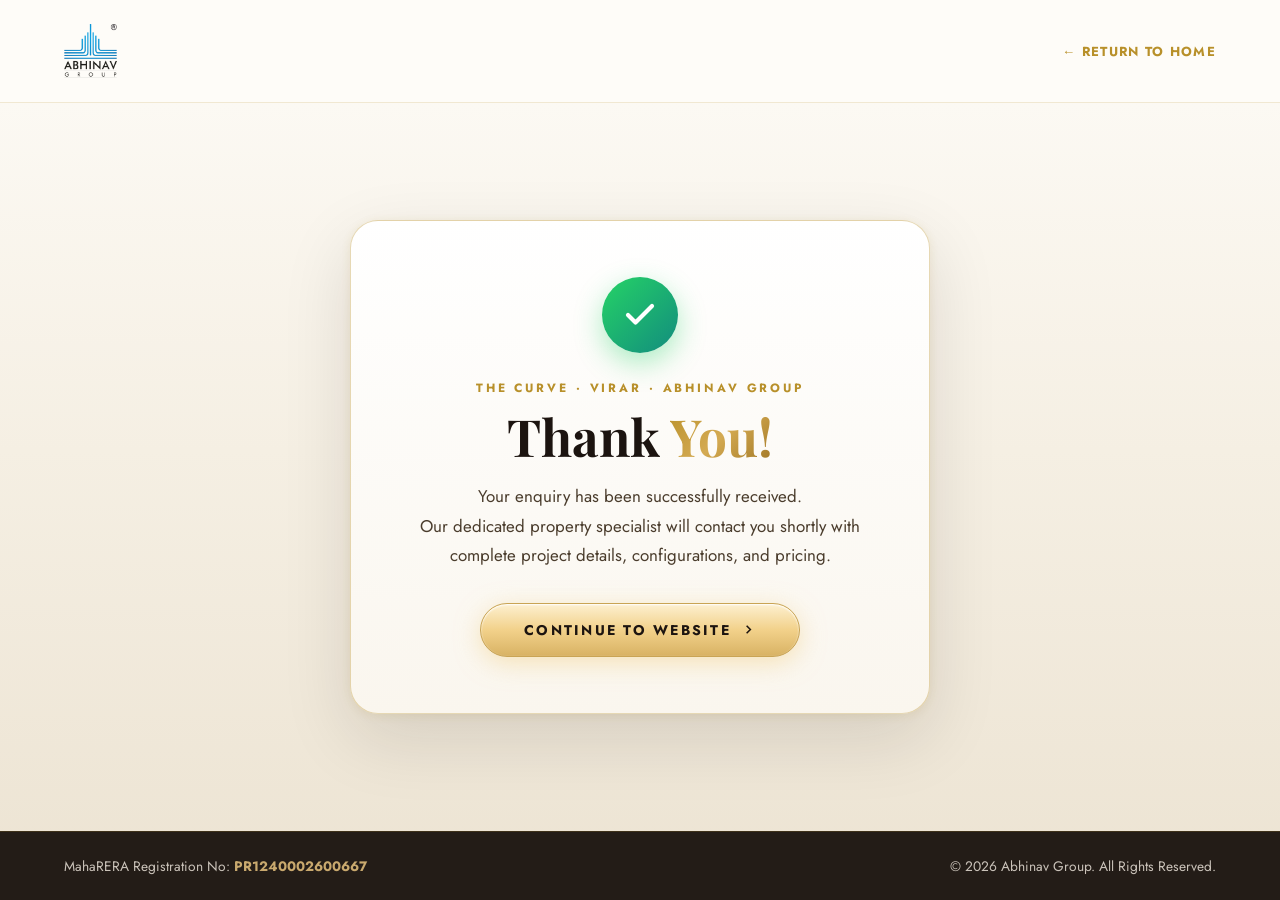
<file: thank-you.html>
<!DOCTYPE html>
<html lang="en">
<head>
  <!-- Google Tag Manager & Google Analytics -->
  <script async src="https://www.googletagmanager.com/gtm.js?id=GTM-THQFCTW4"></script>
  <script async src="https://www.googletagmanager.com/gtag/js?id=G-6VQH6V7QJY"></script>
  <script>
    window.dataLayer = window.dataLayer || [];
    function gtag(){dataLayer.push(arguments);}
    gtag('js', new Date());

    gtag('config', 'G-6VQH6V7QJY');
  </script>
  <!-- End Google Tag Manager & Google Analytics -->
  <meta charset="UTF-8"/>
  <meta name="viewport" content="width=device-width, initial-scale=1.0"/>
  <title>Thank You | The Curve, Virar — Abhinav Group</title>
  <meta name="description" content="Thank you for your enquiry on The Curve, Virar West. Our sales team will get in touch with you shortly."/>
  <meta http-equiv="Cache-Control" content="no-cache, no-store, must-revalidate"/>
  <meta http-equiv="Pragma" content="no-cache"/>
  <meta http-equiv="Expires" content="0"/>
  <link rel="icon" type="image/png" href="images vedios/Crown Curve Luxury Emblem.png"/>

  <!-- Google Fonts -->
  <link rel="preconnect" href="https://fonts.googleapis.com"/>
  <link rel="preconnect" href="https://fonts.gstatic.com" crossorigin/>
  <link href="https://fonts.googleapis.com/css2?family=Cormorant+Garamond:ital,wght@0,300;0,400;0,600;0,700;1,400&family=Jost:wght@300;400;500;600;700&family=Playfair+Display:ital,wght@0,400;0,600;0,700;0,800;1,400;1,600&display=swap" rel="stylesheet"/>

  <style>
    :root{
      --gold:#B8902A;
      --gold-light:#D4AA52;
      --gold-pale:#F5EDD8;
      --gold-mid:#C9A96E;
      --black:#0D0B08;
      --dark-text:#1C1410;
      --body-text:#4A3C2C;
      --muted:#8C7A62;
      --bg:#FEFCF8;
      --bg2:#F7F2EA;
      --card:#FFFFFF;
      --border:rgba(184,144,42,0.2);
      --font-serif:'Playfair Display',serif;
      --font-body:'Jost',sans-serif;
    }
    *,*::before,*::after{box-sizing:border-box;margin:0;padding:0}
    html,body{
      min-height:100vh;
      font-family:var(--font-body);
      background:linear-gradient(180deg, #FEFCF8 0%, #F5EFE3 50%, #ECE3D2 100%);
      color:var(--dark-text);
      display:flex;
      flex-direction:column;
      justify-content:space-between;
      overflow-x:hidden;
    }

    /* Top Header */
    header{
      padding:24px 5%;
      display:flex;
      align-items:center;
      justify-content:space-between;
      border-bottom:1px solid rgba(184,144,42,0.18);
      background:rgba(254,252,248,0.95);
      backdrop-filter:blur(16px);
      -webkit-backdrop-filter:blur(16px);
    }
    .logo-link{display:flex;align-items:center}
    .logo-link img{height:54px;width:auto;object-fit:contain}

    /* Main Container */
    main{
      flex:1;
      display:flex;
      align-items:center;
      justify-content:center;
      padding:48px 5%;
    }
    .ty-card{
      background:linear-gradient(180deg, #FFFFFF 0%, #FAF6EE 100%);
      border:1px solid rgba(184,144,42,0.35);
      border-radius:28px;
      max-width:580px;
      width:100%;
      padding:56px 44px;
      text-align:center;
      box-shadow:0 24px 70px rgba(28,20,16,0.12), 0 2px 10px rgba(184,144,42,0.12);
      position:relative;
      animation:cardIn 0.7s cubic-bezier(0.25, 1, 0.5, 1) forwards;
    }
    @keyframes cardIn{
      from{opacity:0;transform:translateY(30px) scale(0.96)}
      to{opacity:1;transform:none}
    }

    /* Checkmark Circle */
    .ok-icon-wrap{
      width:76px;
      height:76px;
      border-radius:50%;
      background:linear-gradient(135deg, #25D366 0%, #128C7E 100%);
      display:flex;
      align-items:center;
      justify-content:center;
      margin:0 auto 22px;
      box-shadow:0 10px 28px rgba(37,211,102,0.38);
      animation:pulseIcon 2.4s infinite;
    }
    @keyframes pulseIcon{
      0%,100%{transform:scale(1)}
      50%{transform:scale(1.06)}
    }
    .ok-icon-wrap svg{width:36px;height:36px;color:#fff}

    .ty-badge{
      display:inline-block;
      font-size:0.75rem;
      font-weight:700;
      letter-spacing:0.24em;
      text-transform:uppercase;
      color:var(--gold);
      margin-bottom:10px;
    }
    .ty-title{
      font-family:var(--font-serif);
      font-size:clamp(2.4rem, 4.8vw, 3.2rem);
      font-weight:700;
      line-height:1.15;
      color:var(--dark-text);
      margin-bottom:8px;
    }
    .ty-title span{
      background:linear-gradient(135deg, #B8902A 0%, #D4AA52 50%, #9D7321 100%);
      -webkit-background-clip:text;
      -webkit-text-fill-color:transparent;
    }
    .ty-desc{
      font-size:1.06rem;
      line-height:1.75;
      color:var(--body-text);
      margin:16px 0 32px;
      font-weight:400;
    }

    /* Action Buttons */
    .ty-actions{
      display:flex;
      flex-direction:column;
      align-items:center;
      gap:14px;
    }
    .btn-continue{
      background:linear-gradient(180deg, #FDF0D0 0%, #F2D18A 50%, #D8B263 100%);
      color:#1C1410;
      padding:16px 38px;
      font-size:0.88rem;
      font-weight:700;
      letter-spacing:0.16em;
      text-transform:uppercase;
      text-decoration:none;
      display:inline-flex;
      align-items:center;
      justify-content:center;
      gap:10px;
      border-radius:50px;
      border:1px solid #C9A454;
      box-shadow:0 6px 24px rgba(242,209,138,0.55), inset 0 1px 2px #fff;
      transition:all 0.35s ease;
      width:100%;
      max-width:320px;
    }
    .btn-continue:hover{
      transform:translateY(-2px);
      box-shadow:0 10px 32px rgba(242,209,138,0.7), inset 0 1px 2px #fff;
    }

    /* Footer */
    footer{
      padding:24px 5%;
      border-top:1px solid rgba(184,144,42,0.18);
      background:rgba(28,20,16,0.96);
      color:rgba(245,238,228,0.8);
      display:flex;
      align-items:center;
      justify-content:space-between;
      flex-wrap:wrap;
      gap:14px;
      font-size:0.86rem;
    }
    footer a{color:var(--gold-mid);text-decoration:none}
    footer a:hover{color:#fff}

    @media(max-width:600px){
      .ty-card{padding:42px 24px}
      .logo-link img{height:44px}
      footer{flex-direction:column;align-items:flex-start}
    }
  </style>
</head>
<body>
  <!-- Google Tag Manager (noscript) -->
  <noscript><iframe src="https://www.googletagmanager.com/ns.html?id=GTM-THQFCTW4"
  height="0" width="0" style="display:none;visibility:hidden"></iframe></noscript>
  <!-- End Google Tag Manager (noscript) -->

  <!-- Header -->
  <header>
    <a href="index.html" class="logo-link">
      <img src="images vedios/Abhinav Group logo.png" alt="Abhinav Group" loading="eager"/>
    </a>
    <a href="index.html" style="font-size:0.82rem;font-weight:700;color:var(--gold);text-decoration:none;letter-spacing:0.1em;text-transform:uppercase;">
      ← Return to Home
    </a>
  </header>

  <!-- Main Thank You Content -->
  <main>
    <div class="ty-card">
      <div class="ok-icon-wrap" aria-hidden="true">
        <svg viewBox="0 0 24 24" fill="none" stroke="currentColor" stroke-width="2.8" stroke-linecap="round" stroke-linejoin="round">
          <polyline points="20 6 9 17 4 12"></polyline>
        </svg>
      </div>

      <span class="ty-badge">The Curve · Virar · Abhinav Group</span>
      <h1 class="ty-title">Thank <span>You!</span></h1>
      <p class="ty-desc">
        Your enquiry has been successfully received.<br/>
        Our dedicated property specialist will contact you shortly with complete project details, configurations, and pricing.
      </p>

      <div class="ty-actions">
        <a href="index.html" class="btn-continue">
          Continue to Website
          <svg width="15" height="15" viewBox="0 0 24 24" fill="none" stroke="currentColor" stroke-width="2.5"><polyline points="9 18 15 12 9 6"></polyline></svg>
        </a>
      </div>
    </div>
  </main>

  <!-- Footer -->
  <footer>
    <span>MahaRERA Registration No: <strong style="color:var(--gold-mid);">PR1240002600667</strong></span>
    <span>© 2026 Abhinav Group. All Rights Reserved.</span>
  </footer>

</body>
</html>
</file>
